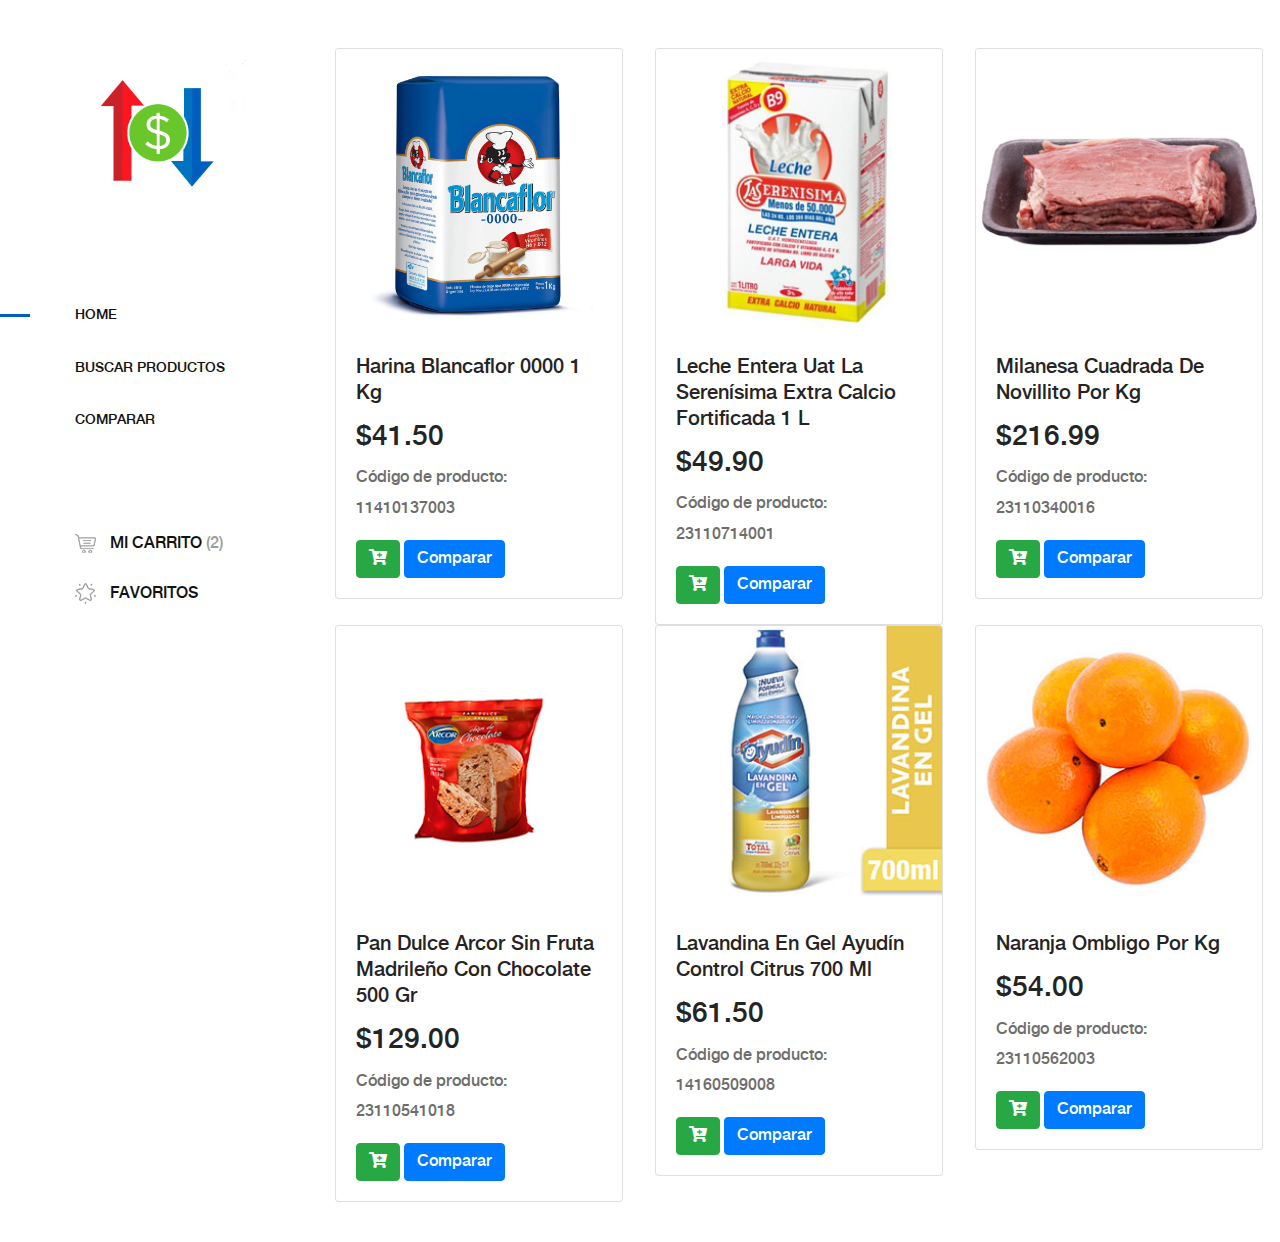
<file: index.html>
<!DOCTYPE html>
<html lang="en">

<head>
    <meta charset="UTF-8">
    <meta name="description" content="">
    <meta http-equiv="X-UA-Compatible" content="IE=edge">
    <meta name="viewport" content="width=device-width, initial-scale=1, shrink-to-fit=no">
    <!-- The above 4 meta tags *must* come first in the head; any other head content must come *after* these tags -->

    <!-- Title  -->
    <title>Price Zone | Home</title>

    <!-- Favicon  -->
    <link rel="icon" href="img/core-img/favicon.ico">

    <!-- Core Style CSS -->
    <link rel="stylesheet" href="css/core-style.css">
    <link rel="stylesheet" href="fontawesome/css/all.css">
    <link rel="stylesheet" href="style.css">

</head>

<body>
    <!-- Search Wrapper Area Start -->
    <div class="search-wrapper section-padding-100">
        <div class="search-close">
            <i class="fa fa-close" aria-hidden="true"></i>
        </div>
        <div class="container">
            <div class="row">
                <div class="col-12">
                    <div class="search-content">
                        <form action="#" method="get">
                            <input type="search" name="search" id="search" placeholder="Type your keyword...">
                            <button type="submit"><img src="img/core-img/search.png" alt=""></button>
                        </form>
                    </div>
                </div>
            </div>
        </div>
    </div>
    <!-- Search Wrapper Area End -->

    <!-- ##### Main Content Wrapper Start ##### -->
    <div class="main-content-wrapper d-flex clearfix">

        <!-- Mobile Nav (max width 767px)-->
        <div class="mobile-nav">
            <!-- Navbar Brand -->
            <div class="amado-navbar-brand">
                <a href="index.html"><img src="img/price/1.png" alt=""></a>
            </div>
            <!-- Navbar Toggler -->
            <div class="amado-navbar-toggler">
                <span></span><span></span><span></span>
            </div>
        </div>

        <!-- Header Area Start -->
        <header class="header-area clearfix">
            <!-- Close Icon -->
            <div class="nav-close">
                <i class="fa fa-close" aria-hidden="true"></i>
            </div>
            <!-- Logo -->
            <div class="logo text-center">
                <a href="index.html"><img src="img/price/1.png" height="200" alt=""></a>
            </div>
            <!-- Amado Nav -->
            <nav class="amado-nav">
                <ul>
                    <li class="active"><a href="index.html">Home</a></li>
                    <li><a href="">Buscar Productos</a></li>
                    <li><a href="">Comparar</a></li>
                </ul>
            </nav><br><br><br>
            <!-- Cart Menu -->
            <div class="cart-fav-search mb-100">
                <a href="" class="cart-nav"><img src="img/core-img/cart.png" alt=""> Mi Carrito <span>(2)</span></a>
                <a href="#" class="fav-nav"><img src="img/core-img/favorites.png" alt=""> Favoritos</a>
            </div>
        </header> <br>
        <!-- Header Area End -->

        <!-- Product Catagories Area Start -->

        <div class="products-catagories-area clearfix"><br><br>
            <div class="container">
            <div class="row">
                <div class="col-lg-4 col-md-4 col-sm-6">
                    <div class="card" style="width: 18rem;">
                      <img class="card-img-top" src="img/price/harina/641913.jpg" alt="Card image cap">
                      <div class="card-body">
                        <a href="" data-toggle="modal" data-target="#exampleModal"><h5 class="card-title">Harina Blancaflor 0000 1 Kg</h5>
                        <h3>$41.50</h3></a>
                        <p class="card-text">Código de producto: 11410137003</p>
                        <div style="float:left;" ><a href="#" class="btn btn-success"><i class="fa fa-cart-plus"></i></a> <a href="#" class="btn btn-primary">Comparar</a>
                        </div>
                      </div>
                    </div>
                </div>
                <div class="col-lg-4 col-md-4 col-sm-6">
                    <div class="card" style="width: 18rem;">
                      <img class="card-img-top" src="img/price/leche/173413.jpg" height="100" alt="Card image cap">
                      <div class="card-body">
                        <a href=""><h5 class="card-title">Leche Entera Uat La Serenísima Extra Calcio Fortificada 1 L</h5>
                        <h3>$49.90</h3></a>
                        <p class="card-text">Código de producto: 23110714001</p>
                        <div style="float:left;" ><a href="#" class="btn btn-success"><i class="fa fa-cart-plus"></i></a> <a href="#" class="btn btn-primary">Comparar</a>
                        </div>
                      </div>
                    </div>
                </div>
                <div class="col-lg-4 col-md-4 col-sm-6">
                    <div class="card" style="width: 18rem;">
                      <img class="card-img-top" src="img/price/carne/402399.jpg" alt="Card image cap">
                      <div class="card-body">
                        <a href=""><h5 class="card-title">Milanesa Cuadrada De Novillito Por Kg</h5>
                        <h3>$216.99</h3></a>
                        <p class="card-text">Código de producto: 23110340016</p>
                        <div style="float:left;" ><a href="#" class="btn btn-success"><i class="fa fa-cart-plus"></i></a> <a href="#" class="btn btn-primary">Comparar</a>
                        </div>
                      </div>
                    </div>
                </div>
                <div class="col-lg-4 col-md-4 col-sm-6">
                    <div class="card" style="width: 18rem;">
                      <img class="card-img-top" src="img/price/panes/527280.jpg" alt="Card image cap">
                     <div class="card-body">
                        <a href=""><h5 class="card-title">Pan Dulce Arcor Sin Fruta Madrileño Con Chocolate 500 Gr</h5>
                        <h3>$129.00</h3></a>
                        <p class="card-text">Código de producto: 23110541018</p>
                        <div style="float:left;" ><a href="#" class="btn btn-success"><i class="fa fa-cart-plus"></i></a> <a href="#" class="btn btn-primary">Comparar</a>
                        </div>
                      </div>
                    </div>
                </div>
                <div class="col-lg-4 col-md-4 col-sm-6">
                    <div class="card" style="width: 18rem;">
                      <img class="card-img-top" src="img/price/limp/555066.jpg" alt="Card image cap">
                      <div class="card-body">
                        <a href="" data-toggle="modal" data-target="#exampleModal"><h5 class="card-title">Lavandina En Gel Ayudín Control Citrus 700 Ml</h5>
                        <h3>$61.50</h3></a>
                        <p class="card-text">Código de producto: 14160509008</p>
                        <div style="float:left;" ><a href="#" class="btn btn-success"><i class="fa fa-cart-plus"></i></a> <a href="#" class="btn btn-primary">Comparar</a>
                        </div>
                      </div>
                    </div>
                </div>

                <div class="col-lg-4 col-md-4 col-sm-6">
                    <div class="card" style="width: 18rem;">
                      <img class="card-img-top" src="img/price/frutas/467148.jpg" alt="Card image cap">
                      <div class="card-body">
                        <a href="" data-toggle="modal" data-target="#exampleModal"><h5 class="card-title">Naranja Ombligo Por Kg</h5>
                        <h3>$54.00</h3></a>
                        <p class="card-text">Código de producto: 23110562003</p>
                        <div style="float:left;" ><a href="#" class="btn btn-success"><i class="fa fa-cart-plus"></i></a> <a href="#" class="btn btn-primary">Comparar</a>
                        </div>
                      </div>
                    </div>
                </div>
            </div>
            </div>
            <br>
        </div>
        <!-- Product Catagories Area End -->
    </div>


    <!-- Modal -->
    <div class="modal fade" id="exampleModal" tabindex="-1" role="dialog" aria-labelledby="exampleModalLabel" aria-hidden="true">
      <div class="modal-dialog" role="document">
        <div class="modal-content">
          <div class="modal-header">
            <h5 class="modal-title" id="exampleModalLabel">Harina Blancaflor 0000 1 Kg</h5>
            <button type="button" class="close" data-dismiss="modal" aria-label="Close">
              <span aria-hidden="true">&times;</span>
            </button>
          </div>
          <div class="modal-body">
            <h5>Comercio con menor precio</h5>
            <img class="card-img-top" src="img/map/map.png" height="500" width="500">
            </div>
          </div>
        </div>
      </div>
    </div>
    <nav class="navbar navbar-expand-lg justify-content-end">
        <button class="navbar-toggler" type="button" data-toggle="collapse" data-target="#footerNavContent" aria-controls="footerNavContent" aria-expanded="false" aria-label="Toggle navigation"><i class="fa fa-bars"></i></button>

    </nav>
    <!-- ##### Footer Area End ##### -->

    <!-- ##### jQuery (Necessary for All JavaScript Plugins) ##### -->
    <script src="js/jquery/jquery-2.2.4.min.js"></script>
    <!-- Popper js -->
    <script src="js/popper.min.js"></script>
    <!-- Bootstrap js -->
    <script src="js/bootstrap.min.js"></script>
    <!-- Plugins js -->
    <script src="js/plugins.js"></script>
    <!-- Active js -->
    <script src="js/active.js"></script>


</body>

</html>
</file>
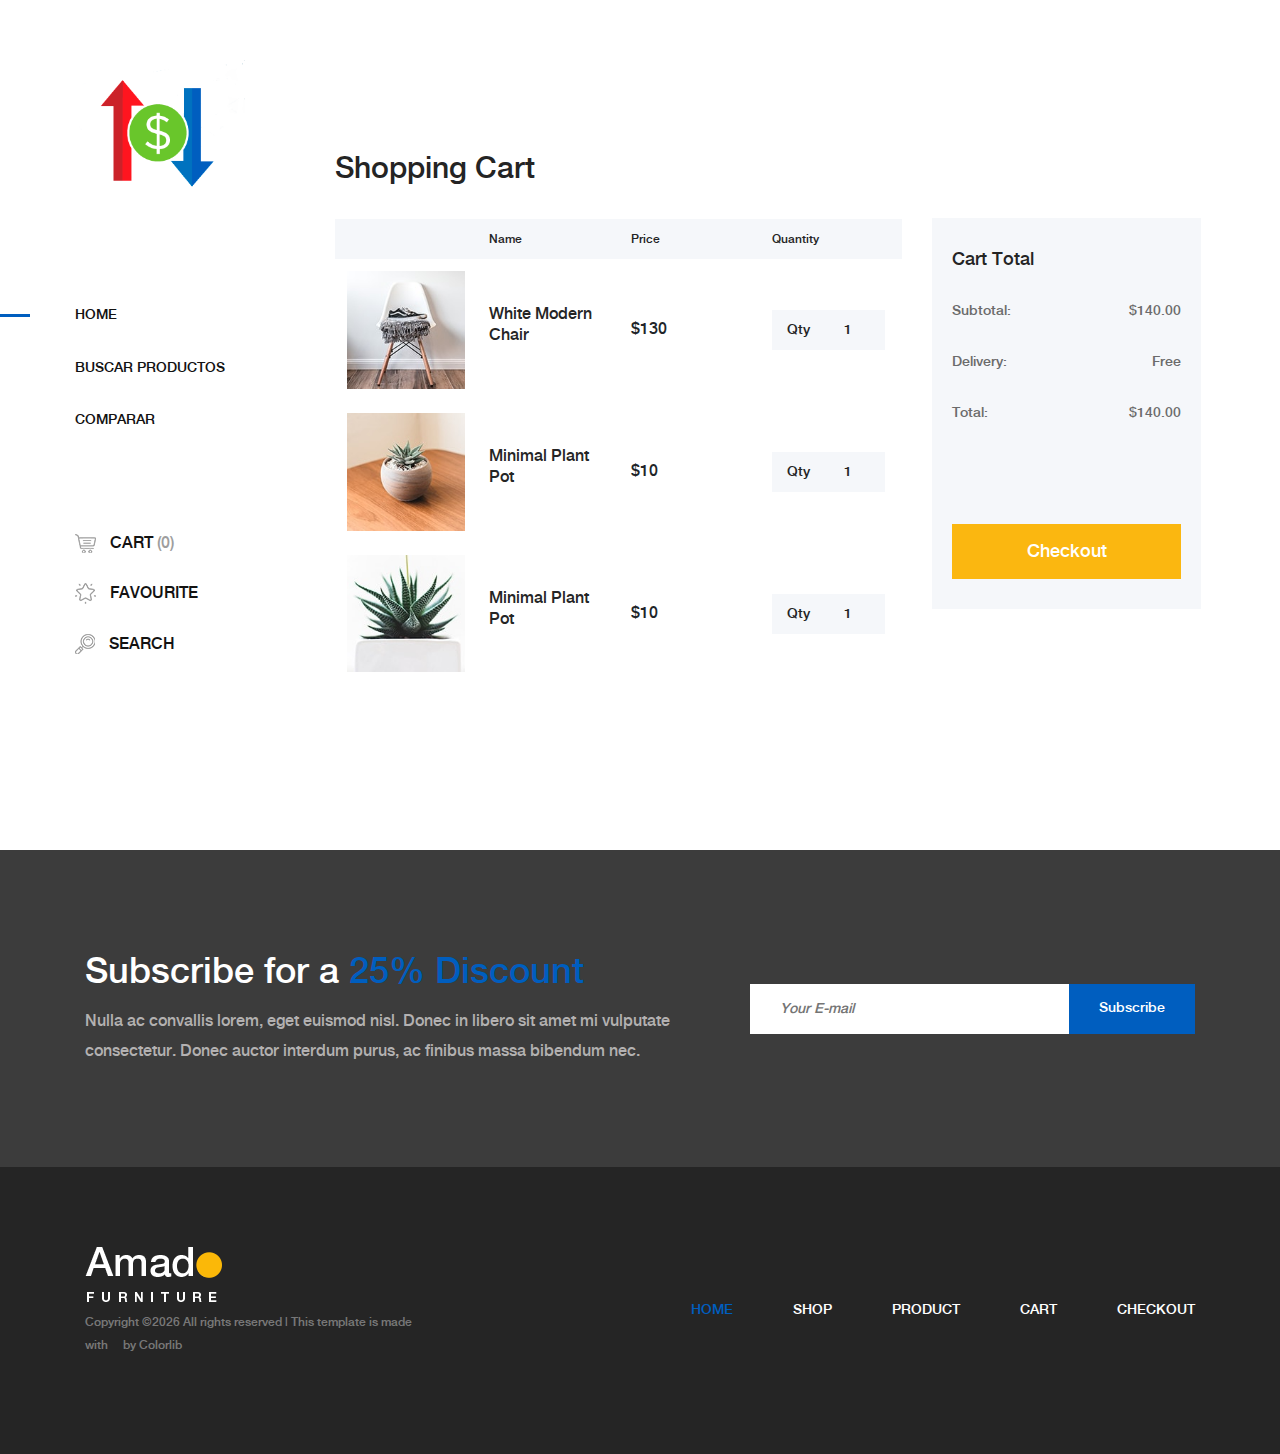
<file: cart.html>
<!DOCTYPE html>
<html lang="en">

<head>
    <meta charset="UTF-8">
    <meta name="description" content="">
    <meta http-equiv="X-UA-Compatible" content="IE=edge">
    <meta name="viewport" content="width=device-width, initial-scale=1, shrink-to-fit=no">
    <!-- The above 4 meta tags *must* come first in the head; any other head content must come *after* these tags -->

    <!-- Title  -->
    <title>Amado - Furniture Ecommerce Template | Cart</title>

    <!-- Favicon  -->
    <link rel="icon" href="img/core-img/favicon.ico">

    <!-- Core Style CSS -->
    <link rel="stylesheet" href="css/core-style.css">
    <link rel="stylesheet" href="style.css">

</head>

<body>
    <!-- Search Wrapper Area Start -->
    <div class="search-wrapper section-padding-100">
        <div class="search-close">
            <i class="fa fa-close" aria-hidden="true"></i>
        </div>
        <div class="container">
            <div class="row">
                <div class="col-12">
                    <div class="search-content">
                        <form action="#" method="get">
                            <input type="search" name="search" id="search" placeholder="Type your keyword...">
                            <button type="submit"><img src="img/core-img/search.png" alt=""></button>
                        </form>
                    </div>
                </div>
            </div>
        </div>
    </div>
    <!-- Search Wrapper Area End -->

    <!-- ##### Main Content Wrapper Start ##### -->
    <div class="main-content-wrapper d-flex clearfix">

        <!-- Mobile Nav (max width 767px)-->
        <div class="mobile-nav">
            <!-- Navbar Brand -->
            <div class="amado-navbar-brand">
                <a href="index.html"><img src="img/core-img/logo.png" alt=""></a>
            </div>
            <!-- Navbar Toggler -->
            <div class="amado-navbar-toggler">
                <span></span><span></span><span></span>
            </div>
        </div>
        <!-- Header Area Start -->
        <header class="header-area clearfix">
            <!-- Close Icon -->
            <div class="nav-close">
                <i class="fa fa-close" aria-hidden="true"></i>
            </div>
            <!-- Logo -->
            <div class="logo text-center">
                <a href="index.html"><img src="img/price/1.png" height="200" alt=""></a>
            </div>
            <!-- Amado Nav -->
            <nav class="amado-nav">
                <ul>
                    <li class="active"><a href="index.html">Home</a></li>
                    <li><a href="shop.html">Buscar Productos</a></li>
                    <li><a href="product-details.html">Comparar</a></li>
                </ul>
            </nav><br><br><br>
            <!-- Cart Menu -->
            <div class="cart-fav-search mb-100">
                <a href="cart.html" class="cart-nav"><img src="img/core-img/cart.png" alt=""> Cart <span>(0)</span></a>
                <a href="#" class="fav-nav"><img src="img/core-img/favorites.png" alt=""> Favourite</a>
                <a href="#" class="search-nav"><img src="img/core-img/search.png" alt=""> Search</a>
            </div>
            <!-- Social Button -->
            <div class="social-info d-flex justify-content-between">
                <a href="#"><i class="fa fa-pinterest" aria-hidden="true"></i></a>
                <a href="#"><i class="fa fa-instagram" aria-hidden="true"></i></a>
                <a href="#"><i class="fa fa-facebook" aria-hidden="true"></i></a>
                <a href="#"><i class="fa fa-twitter" aria-hidden="true"></i></a>
            </div>
        </header>

        <div class="cart-table-area section-padding-100">
            <div class="container-fluid">
                <div class="row">
                    <div class="col-12 col-lg-8">
                        <div class="cart-title mt-50">
                            <h2>Shopping Cart</h2>
                        </div>

                        <div class="cart-table clearfix">
                            <table class="table table-responsive">
                                <thead>
                                    <tr>
                                        <th></th>
                                        <th>Name</th>
                                        <th>Price</th>
                                        <th>Quantity</th>
                                    </tr>
                                </thead>
                                <tbody>
                                    <tr>
                                        <td class="cart_product_img">
                                            <a href="#"><img src="img/bg-img/cart1.jpg" alt="Product"></a>
                                        </td>
                                        <td class="cart_product_desc">
                                            <h5>White Modern Chair</h5>
                                        </td>
                                        <td class="price">
                                            <span>$130</span>
                                        </td>
                                        <td class="qty">
                                            <div class="qty-btn d-flex">
                                                <p>Qty</p>
                                                <div class="quantity">
                                                    <span class="qty-minus" onclick="var effect = document.getElementById('qty'); var qty = effect.value; if( !isNaN( qty ) &amp;&amp; qty &gt; 1 ) effect.value--;return false;"><i class="fa fa-minus" aria-hidden="true"></i></span>
                                                    <input type="number" class="qty-text" id="qty" step="1" min="1" max="300" name="quantity" value="1">
                                                    <span class="qty-plus" onclick="var effect = document.getElementById('qty'); var qty = effect.value; if( !isNaN( qty )) effect.value++;return false;"><i class="fa fa-plus" aria-hidden="true"></i></span>
                                                </div>
                                            </div>
                                        </td>
                                    </tr>
                                    <tr>
                                        <td class="cart_product_img">
                                            <a href="#"><img src="img/bg-img/cart2.jpg" alt="Product"></a>
                                        </td>
                                        <td class="cart_product_desc">
                                            <h5>Minimal Plant Pot</h5>
                                        </td>
                                        <td class="price">
                                            <span>$10</span>
                                        </td>
                                        <td class="qty">
                                            <div class="qty-btn d-flex">
                                                <p>Qty</p>
                                                <div class="quantity">
                                                    <span class="qty-minus" onclick="var effect = document.getElementById('qty2'); var qty = effect.value; if( !isNaN( qty ) &amp;&amp; qty &gt; 1 ) effect.value--;return false;"><i class="fa fa-minus" aria-hidden="true"></i></span>
                                                    <input type="number" class="qty-text" id="qty2" step="1" min="1" max="300" name="quantity" value="1">
                                                    <span class="qty-plus" onclick="var effect = document.getElementById('qty2'); var qty = effect.value; if( !isNaN( qty )) effect.value++;return false;"><i class="fa fa-plus" aria-hidden="true"></i></span>
                                                </div>
                                            </div>
                                        </td>
                                    </tr>
                                    <tr>
                                        <td class="cart_product_img">
                                            <a href="#"><img src="img/bg-img/cart3.jpg" alt="Product"></a>
                                        </td>
                                        <td class="cart_product_desc">
                                            <h5>Minimal Plant Pot</h5>
                                        </td>
                                        <td class="price">
                                            <span>$10</span>
                                        </td>
                                        <td class="qty">
                                            <div class="qty-btn d-flex">
                                                <p>Qty</p>
                                                <div class="quantity">
                                                    <span class="qty-minus" onclick="var effect = document.getElementById('qty3'); var qty = effect.value; if( !isNaN( qty ) &amp;&amp; qty &gt; 1 ) effect.value--;return false;"><i class="fa fa-minus" aria-hidden="true"></i></span>
                                                    <input type="number" class="qty-text" id="qty3" step="1" min="1" max="300" name="quantity" value="1">
                                                    <span class="qty-plus" onclick="var effect = document.getElementById('qty3'); var qty = effect.value; if( !isNaN( qty )) effect.value++;return false;"><i class="fa fa-plus" aria-hidden="true"></i></span>
                                                </div>
                                            </div>
                                        </td>
                                    </tr>
                                </tbody>
                            </table>
                        </div>
                    </div>
                    <div class="col-12 col-lg-4">
                        <div class="cart-summary">
                            <h5>Cart Total</h5>
                            <ul class="summary-table">
                                <li><span>subtotal:</span> <span>$140.00</span></li>
                                <li><span>delivery:</span> <span>Free</span></li>
                                <li><span>total:</span> <span>$140.00</span></li>
                            </ul>
                            <div class="cart-btn mt-100">
                                <a href="cart.html" class="btn amado-btn w-100">Checkout</a>
                            </div>
                        </div>
                    </div>
                </div>
            </div>
        </div>
    </div>
    <!-- ##### Main Content Wrapper End ##### -->

    <!-- ##### Newsletter Area Start ##### -->
    <section class="newsletter-area section-padding-100-0">
        <div class="container">
            <div class="row align-items-center">
                <!-- Newsletter Text -->
                <div class="col-12 col-lg-6 col-xl-7">
                    <div class="newsletter-text mb-100">
                        <h2>Subscribe for a <span>25% Discount</span></h2>
                        <p>Nulla ac convallis lorem, eget euismod nisl. Donec in libero sit amet mi vulputate consectetur. Donec auctor interdum purus, ac finibus massa bibendum nec.</p>
                    </div>
                </div>
                <!-- Newsletter Form -->
                <div class="col-12 col-lg-6 col-xl-5">
                    <div class="newsletter-form mb-100">
                        <form action="#" method="post">
                            <input type="email" name="email" class="nl-email" placeholder="Your E-mail">
                            <input type="submit" value="Subscribe">
                        </form>
                    </div>
                </div>
            </div>
        </div>
    </section>
    <!-- ##### Newsletter Area End ##### -->

    <!-- ##### Footer Area Start ##### -->
    <footer class="footer_area clearfix">
        <div class="container">
            <div class="row align-items-center">
                <!-- Single Widget Area -->
                <div class="col-12 col-lg-4">
                    <div class="single_widget_area">
                        <!-- Logo -->
                        <div class="footer-logo mr-50">
                            <a href="index.html"><img src="img/core-img/logo2.png" alt=""></a>
                        </div>
                        <!-- Copywrite Text -->
                        <p class="copywrite"><!-- Link back to Colorlib can't be removed. Template is licensed under CC BY 3.0. -->
Copyright &copy;<script>document.write(new Date().getFullYear());</script> All rights reserved | This template is made with <i class="fa fa-heart-o" aria-hidden="true"></i> by <a href="https://colorlib.com" target="_blank">Colorlib</a>
<!-- Link back to Colorlib can't be removed. Template is licensed under CC BY 3.0. --></p>
                    </div>
                </div>
                <!-- Single Widget Area -->
                <div class="col-12 col-lg-8">
                    <div class="single_widget_area">
                        <!-- Footer Menu -->
                        <div class="footer_menu">
                            <nav class="navbar navbar-expand-lg justify-content-end">
                                <button class="navbar-toggler" type="button" data-toggle="collapse" data-target="#footerNavContent" aria-controls="footerNavContent" aria-expanded="false" aria-label="Toggle navigation"><i class="fa fa-bars"></i></button>
                                <div class="collapse navbar-collapse" id="footerNavContent">
                                    <ul class="navbar-nav ml-auto">
                                        <li class="nav-item active">
                                            <a class="nav-link" href="index.html">Home</a>
                                        </li>
                                        <li class="nav-item">
                                            <a class="nav-link" href="shop.html">Shop</a>
                                        </li>
                                        <li class="nav-item">
                                            <a class="nav-link" href="product-details.html">Product</a>
                                        </li>
                                        <li class="nav-item">
                                            <a class="nav-link" href="cart.html">Cart</a>
                                        </li>
                                        <li class="nav-item">
                                            <a class="nav-link" href="checkout.html">Checkout</a>
                                        </li>
                                    </ul>
                                </div>
                            </nav>
                        </div>
                    </div>
                </div>
            </div>
        </div>
    </footer>
    <!-- ##### Footer Area End ##### -->

    <!-- ##### jQuery (Necessary for All JavaScript Plugins) ##### -->
    <script src="js/jquery/jquery-2.2.4.min.js"></script>
    <!-- Popper js -->
    <script src="js/popper.min.js"></script>
    <!-- Bootstrap js -->
    <script src="js/bootstrap.min.js"></script>
    <!-- Plugins js -->
    <script src="js/plugins.js"></script>
    <!-- Active js -->
    <script src="js/active.js"></script>

</body>

</html>
</file>
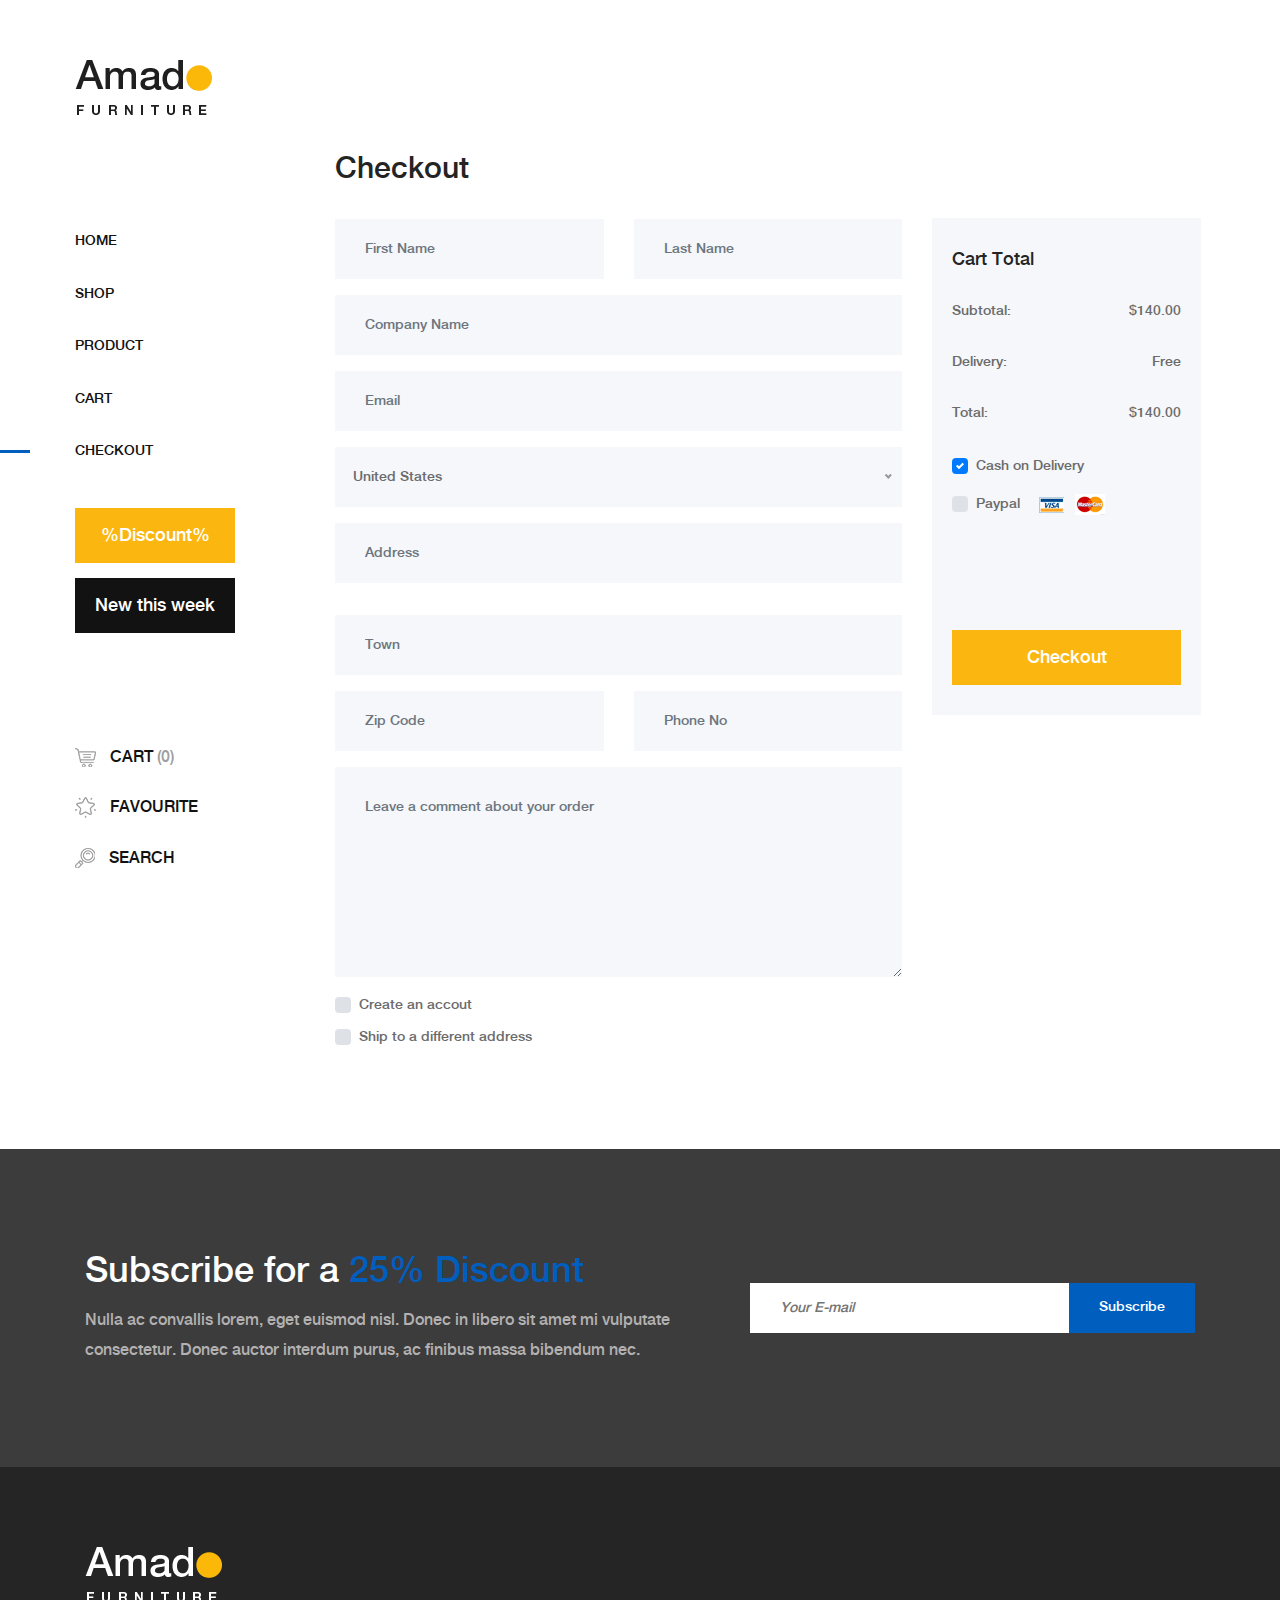
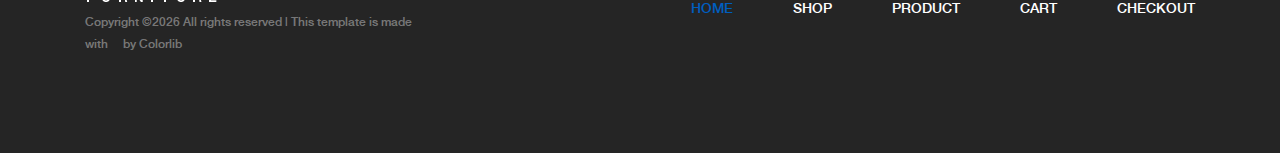
<file: checkout.html>
<!DOCTYPE html>
<html lang="en">

<head>
    <meta charset="UTF-8">
    <meta name="description" content="">
    <meta http-equiv="X-UA-Compatible" content="IE=edge">
    <meta name="viewport" content="width=device-width, initial-scale=1, shrink-to-fit=no">
    <!-- The above 4 meta tags *must* come first in the head; any other head content must come *after* these tags -->

    <!-- Title  -->
    <title>Amado - Furniture Ecommerce Template | Checkout</title>

    <!-- Favicon  -->
    <link rel="icon" href="img/core-img/favicon.ico">

    <!-- Core Style CSS -->
    <link rel="stylesheet" href="css/core-style.css">
    <link rel="stylesheet" href="style.css">

</head>

<body>
    <!-- Search Wrapper Area Start -->
    <div class="search-wrapper section-padding-100">
        <div class="search-close">
            <i class="fa fa-close" aria-hidden="true"></i>
        </div>
        <div class="container">
            <div class="row">
                <div class="col-12">
                    <div class="search-content">
                        <form action="#" method="get">
                            <input type="search" name="search" id="search" placeholder="Type your keyword...">
                            <button type="submit"><img src="img/core-img/search.png" alt=""></button>
                        </form>
                    </div>
                </div>
            </div>
        </div>
    </div>
    <!-- Search Wrapper Area End -->

    <!-- ##### Main Content Wrapper Start ##### -->
    <div class="main-content-wrapper d-flex clearfix">

        <!-- Mobile Nav (max width 767px)-->
        <div class="mobile-nav">
            <!-- Navbar Brand -->
            <div class="amado-navbar-brand">
                <a href="index.html"><img src="img/core-img/logo.png" alt=""></a>
            </div>
            <!-- Navbar Toggler -->
            <div class="amado-navbar-toggler">
                <span></span><span></span><span></span>
            </div>
        </div>

        <!-- Header Area Start -->
        <header class="header-area clearfix">
            <!-- Close Icon -->
            <div class="nav-close">
                <i class="fa fa-close" aria-hidden="true"></i>
            </div>
            <!-- Logo -->
            <div class="logo">
                <a href="index.html"><img src="img/core-img/logo.png" alt=""></a>
            </div>
            <!-- Amado Nav -->
            <nav class="amado-nav">
                <ul>
                    <li><a href="index.html">Home</a></li>
                    <li><a href="shop.html">Shop</a></li>
                    <li><a href="product-details.html">Product</a></li>
                    <li><a href="cart.html">Cart</a></li>
                    <li class="active"><a href="checkout.html">Checkout</a></li>
                </ul>
            </nav>
            <!-- Button Group -->
            <div class="amado-btn-group mt-30 mb-100">
                <a href="#" class="btn amado-btn mb-15">%Discount%</a>
                <a href="#" class="btn amado-btn active">New this week</a>
            </div>
            <!-- Cart Menu -->
            <div class="cart-fav-search mb-100">
                <a href="cart.html" class="cart-nav"><img src="img/core-img/cart.png" alt=""> Cart <span>(0)</span></a>
                <a href="#" class="fav-nav"><img src="img/core-img/favorites.png" alt=""> Favourite</a>
                <a href="#" class="search-nav"><img src="img/core-img/search.png" alt=""> Search</a>
            </div>
            <!-- Social Button -->
            <div class="social-info d-flex justify-content-between">
                <a href="#"><i class="fa fa-pinterest" aria-hidden="true"></i></a>
                <a href="#"><i class="fa fa-instagram" aria-hidden="true"></i></a>
                <a href="#"><i class="fa fa-facebook" aria-hidden="true"></i></a>
                <a href="#"><i class="fa fa-twitter" aria-hidden="true"></i></a>
            </div>
        </header>
        <!-- Header Area End -->

        <div class="cart-table-area section-padding-100">
            <div class="container-fluid">
                <div class="row">
                    <div class="col-12 col-lg-8">
                        <div class="checkout_details_area mt-50 clearfix">

                            <div class="cart-title">
                                <h2>Checkout</h2>
                            </div>

                            <form action="#" method="post">
                                <div class="row">
                                    <div class="col-md-6 mb-3">
                                        <input type="text" class="form-control" id="first_name" value="" placeholder="First Name" required>
                                    </div>
                                    <div class="col-md-6 mb-3">
                                        <input type="text" class="form-control" id="last_name" value="" placeholder="Last Name" required>
                                    </div>
                                    <div class="col-12 mb-3">
                                        <input type="text" class="form-control" id="company" placeholder="Company Name" value="">
                                    </div>
                                    <div class="col-12 mb-3">
                                        <input type="email" class="form-control" id="email" placeholder="Email" value="">
                                    </div>
                                    <div class="col-12 mb-3">
                                        <select class="w-100" id="country">
                                        <option value="usa">United States</option>
                                        <option value="uk">United Kingdom</option>
                                        <option value="ger">Germany</option>
                                        <option value="fra">France</option>
                                        <option value="ind">India</option>
                                        <option value="aus">Australia</option>
                                        <option value="bra">Brazil</option>
                                        <option value="cana">Canada</option>
                                    </select>
                                    </div>
                                    <div class="col-12 mb-3">
                                        <input type="text" class="form-control mb-3" id="street_address" placeholder="Address" value="">
                                    </div>
                                    <div class="col-12 mb-3">
                                        <input type="text" class="form-control" id="city" placeholder="Town" value="">
                                    </div>
                                    <div class="col-md-6 mb-3">
                                        <input type="text" class="form-control" id="zipCode" placeholder="Zip Code" value="">
                                    </div>
                                    <div class="col-md-6 mb-3">
                                        <input type="number" class="form-control" id="phone_number" min="0" placeholder="Phone No" value="">
                                    </div>
                                    <div class="col-12 mb-3">
                                        <textarea name="comment" class="form-control w-100" id="comment" cols="30" rows="10" placeholder="Leave a comment about your order"></textarea>
                                    </div>

                                    <div class="col-12">
                                        <div class="custom-control custom-checkbox d-block mb-2">
                                            <input type="checkbox" class="custom-control-input" id="customCheck2">
                                            <label class="custom-control-label" for="customCheck2">Create an accout</label>
                                        </div>
                                        <div class="custom-control custom-checkbox d-block">
                                            <input type="checkbox" class="custom-control-input" id="customCheck3">
                                            <label class="custom-control-label" for="customCheck3">Ship to a different address</label>
                                        </div>
                                    </div>
                                </div>
                            </form>
                        </div>
                    </div>
                    <div class="col-12 col-lg-4">
                        <div class="cart-summary">
                            <h5>Cart Total</h5>
                            <ul class="summary-table">
                                <li><span>subtotal:</span> <span>$140.00</span></li>
                                <li><span>delivery:</span> <span>Free</span></li>
                                <li><span>total:</span> <span>$140.00</span></li>
                            </ul>

                            <div class="payment-method">
                                <!-- Cash on delivery -->
                                <div class="custom-control custom-checkbox mr-sm-2">
                                    <input type="checkbox" class="custom-control-input" id="cod" checked>
                                    <label class="custom-control-label" for="cod">Cash on Delivery</label>
                                </div>
                                <!-- Paypal -->
                                <div class="custom-control custom-checkbox mr-sm-2">
                                    <input type="checkbox" class="custom-control-input" id="paypal">
                                    <label class="custom-control-label" for="paypal">Paypal <img class="ml-15" src="img/core-img/paypal.png" alt=""></label>
                                </div>
                            </div>

                            <div class="cart-btn mt-100">
                                <a href="#" class="btn amado-btn w-100">Checkout</a>
                            </div>
                        </div>
                    </div>
                </div>
            </div>
        </div>
    </div>
    <!-- ##### Main Content Wrapper End ##### -->

    <!-- ##### Newsletter Area Start ##### -->
    <section class="newsletter-area section-padding-100-0">
        <div class="container">
            <div class="row align-items-center">
                <!-- Newsletter Text -->
                <div class="col-12 col-lg-6 col-xl-7">
                    <div class="newsletter-text mb-100">
                        <h2>Subscribe for a <span>25% Discount</span></h2>
                        <p>Nulla ac convallis lorem, eget euismod nisl. Donec in libero sit amet mi vulputate consectetur. Donec auctor interdum purus, ac finibus massa bibendum nec.</p>
                    </div>
                </div>
                <!-- Newsletter Form -->
                <div class="col-12 col-lg-6 col-xl-5">
                    <div class="newsletter-form mb-100">
                        <form action="#" method="post">
                            <input type="email" name="email" class="nl-email" placeholder="Your E-mail">
                            <input type="submit" value="Subscribe">
                        </form>
                    </div>
                </div>
            </div>
        </div>
    </section>
    <!-- ##### Newsletter Area End ##### -->

    <!-- ##### Footer Area Start ##### -->
    <footer class="footer_area clearfix">
        <div class="container">
            <div class="row align-items-center">
                <!-- Single Widget Area -->
                <div class="col-12 col-lg-4">
                    <div class="single_widget_area">
                        <!-- Logo -->
                        <div class="footer-logo mr-50">
                            <a href="index.html"><img src="img/core-img/logo2.png" alt=""></a>
                        </div>
                        <!-- Copywrite Text -->
                        <p class="copywrite"><!-- Link back to Colorlib can't be removed. Template is licensed under CC BY 3.0. -->
Copyright &copy;<script>document.write(new Date().getFullYear());</script> All rights reserved | This template is made with <i class="fa fa-heart-o" aria-hidden="true"></i> by <a href="https://colorlib.com" target="_blank">Colorlib</a>
<!-- Link back to Colorlib can't be removed. Template is licensed under CC BY 3.0. --></p>
                    </div>
                </div>
                <!-- Single Widget Area -->
                <div class="col-12 col-lg-8">
                    <div class="single_widget_area">
                        <!-- Footer Menu -->
                        <div class="footer_menu">
                            <nav class="navbar navbar-expand-lg justify-content-end">
                                <button class="navbar-toggler" type="button" data-toggle="collapse" data-target="#footerNavContent" aria-controls="footerNavContent" aria-expanded="false" aria-label="Toggle navigation"><i class="fa fa-bars"></i></button>
                                <div class="collapse navbar-collapse" id="footerNavContent">
                                    <ul class="navbar-nav ml-auto">
                                        <li class="nav-item active">
                                            <a class="nav-link" href="index.html">Home</a>
                                        </li>
                                        <li class="nav-item">
                                            <a class="nav-link" href="shop.html">Shop</a>
                                        </li>
                                        <li class="nav-item">
                                            <a class="nav-link" href="product-details.html">Product</a>
                                        </li>
                                        <li class="nav-item">
                                            <a class="nav-link" href="cart.html">Cart</a>
                                        </li>
                                        <li class="nav-item">
                                            <a class="nav-link" href="checkout.html">Checkout</a>
                                        </li>
                                    </ul>
                                </div>
                            </nav>
                        </div>
                    </div>
                </div>
            </div>
        </div>
    </footer>
    <!-- ##### Footer Area End ##### -->

    <!-- ##### jQuery (Necessary for All JavaScript Plugins) ##### -->
    <script src="js/jquery/jquery-2.2.4.min.js"></script>
    <!-- Popper js -->
    <script src="js/popper.min.js"></script>
    <!-- Bootstrap js -->
    <script src="js/bootstrap.min.js"></script>
    <!-- Plugins js -->
    <script src="js/plugins.js"></script>
    <!-- Active js -->
    <script src="js/active.js"></script>

</body>

</html>
</file>
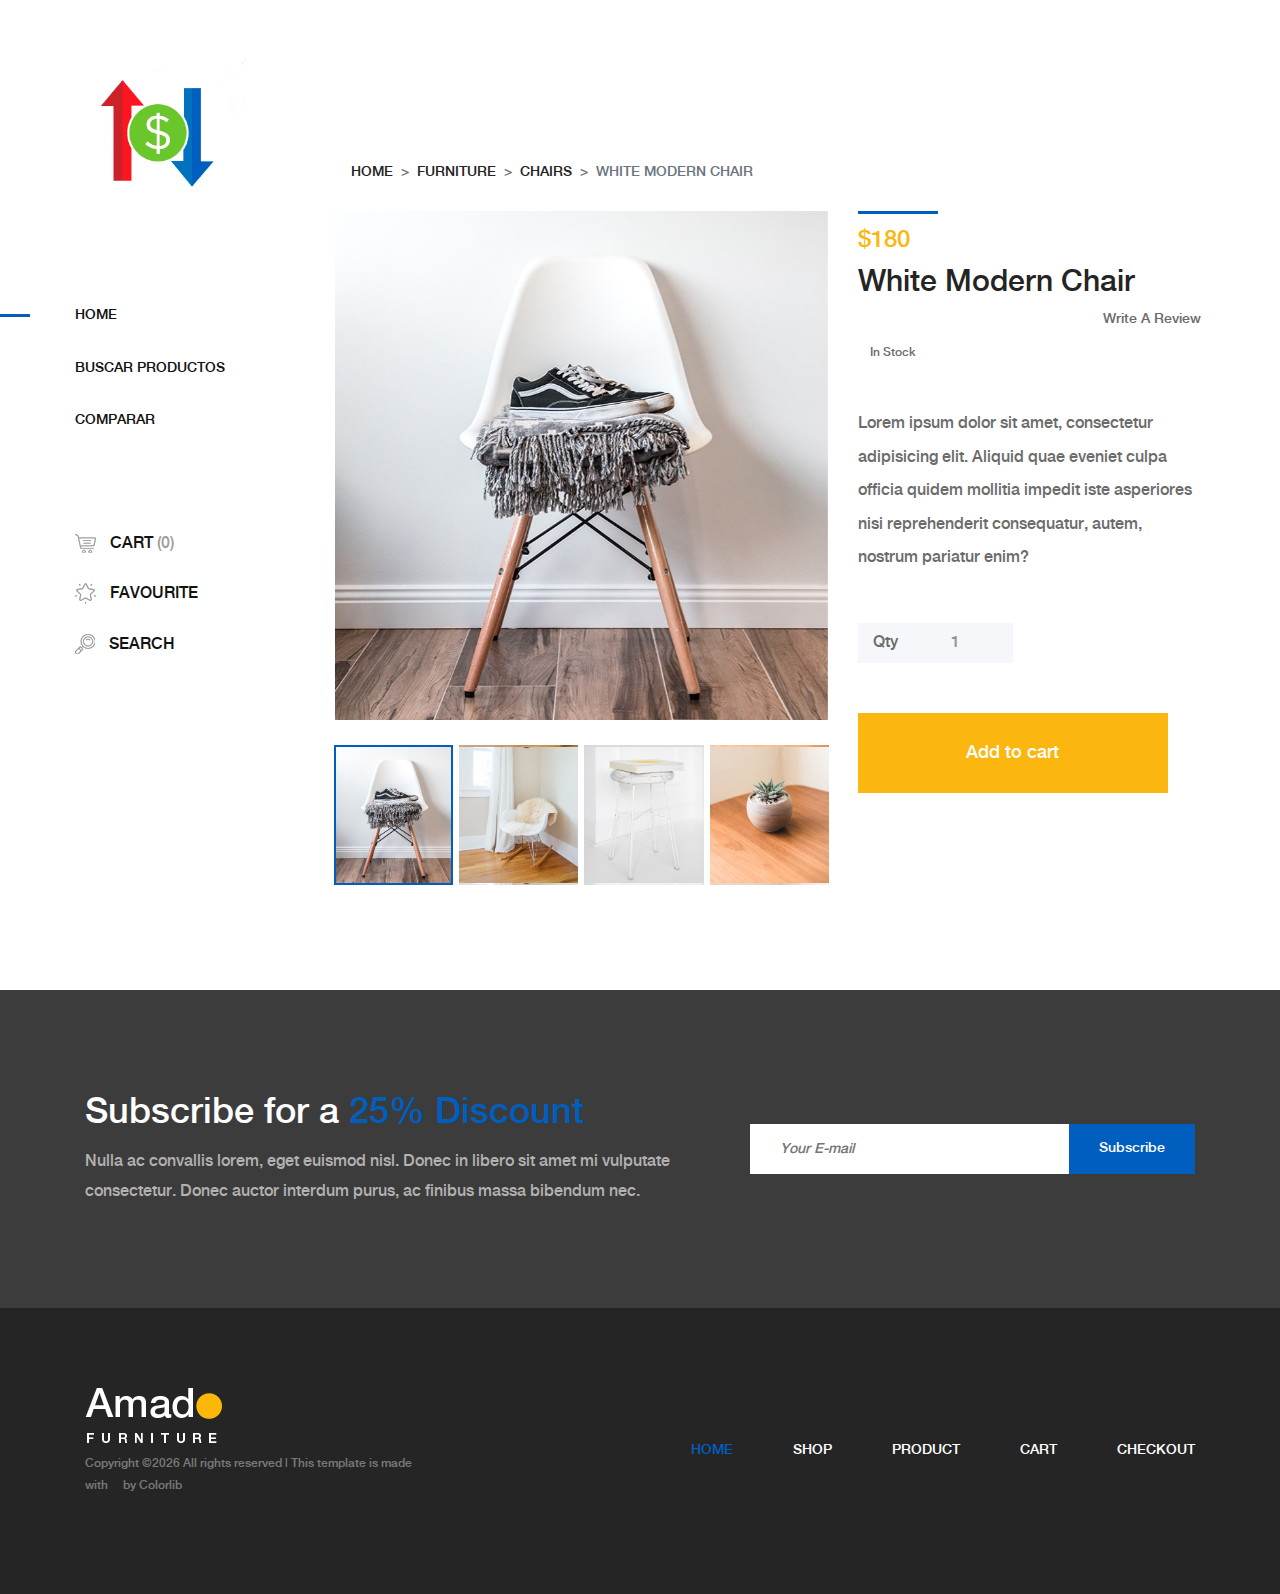
<file: product-details.html>
<!DOCTYPE html>
<html lang="en">

<head>
    <meta charset="UTF-8">
    <meta name="description" content="">
    <meta http-equiv="X-UA-Compatible" content="IE=edge">
    <meta name="viewport" content="width=device-width, initial-scale=1, shrink-to-fit=no">
    <!-- The above 4 meta tags *must* come first in the head; any other head content must come *after* these tags -->

    <!-- Title  -->
    <title>Amado - Furniture Ecommerce Template | Product Details</title>

    <!-- Favicon  -->
    <link rel="icon" href="img/core-img/favicon.ico">

    <!-- Core Style CSS -->
    <link rel="stylesheet" href="css/core-style.css">
    <link rel="stylesheet" href="style.css">

</head>

<body>
    <!-- Search Wrapper Area Start -->
    <div class="search-wrapper section-padding-100">
        <div class="search-close">
            <i class="fa fa-close" aria-hidden="true"></i>
        </div>
        <div class="container">
            <div class="row">
                <div class="col-12">
                    <div class="search-content">
                        <form action="#" method="get">
                            <input type="search" name="search" id="search" placeholder="Type your keyword...">
                            <button type="submit"><img src="img/core-img/search.png" alt=""></button>
                        </form>
                    </div>
                </div>
            </div>
        </div>
    </div>
    <!-- Search Wrapper Area End -->

    <!-- ##### Main Content Wrapper Start ##### -->
    <div class="main-content-wrapper d-flex clearfix">

        <!-- Mobile Nav (max width 767px)-->
        <div class="mobile-nav">
            <!-- Navbar Brand -->
            <div class="amado-navbar-brand">
                <a href="index.html"><img src="img/core-img/logo.png" alt=""></a>
            </div>
            <!-- Navbar Toggler -->
            <div class="amado-navbar-toggler">
                <span></span><span></span><span></span>
            </div>
        </div>

                <!-- Header Area Start -->
        <header class="header-area clearfix">
            <!-- Close Icon -->
            <div class="nav-close">
                <i class="fa fa-close" aria-hidden="true"></i>
            </div>
            <!-- Logo -->
            <div class="logo text-center">
                <a href="index.html"><img src="img/price/1.png" height="200" alt=""></a>
            </div>
            <!-- Amado Nav -->
            <nav class="amado-nav">
                <ul>
                    <li class="active"><a href="index.html">Home</a></li>
                    <li><a href="shop.html">Buscar Productos</a></li>
                    <li><a href="product-details.html">Comparar</a></li>
                </ul>
            </nav><br><br><br>
            <!-- Cart Menu -->
            <div class="cart-fav-search mb-100">
                <a href="cart.html" class="cart-nav"><img src="img/core-img/cart.png" alt=""> Cart <span>(0)</span></a>
                <a href="#" class="fav-nav"><img src="img/core-img/favorites.png" alt=""> Favourite</a>
                <a href="#" class="search-nav"><img src="img/core-img/search.png" alt=""> Search</a>
            </div>
            <!-- Social Button -->
            <div class="social-info d-flex justify-content-between">
                <a href="#"><i class="fa fa-pinterest" aria-hidden="true"></i></a>
                <a href="#"><i class="fa fa-instagram" aria-hidden="true"></i></a>
                <a href="#"><i class="fa fa-facebook" aria-hidden="true"></i></a>
                <a href="#"><i class="fa fa-twitter" aria-hidden="true"></i></a>
            </div>
        </header>

        <!-- Product Details Area Start -->
        <div class="single-product-area section-padding-100 clearfix">
            <div class="container-fluid">

                <div class="row">
                    <div class="col-12">
                        <nav aria-label="breadcrumb">
                            <ol class="breadcrumb mt-50">
                                <li class="breadcrumb-item"><a href="#">Home</a></li>
                                <li class="breadcrumb-item"><a href="#">Furniture</a></li>
                                <li class="breadcrumb-item"><a href="#">Chairs</a></li>
                                <li class="breadcrumb-item active" aria-current="page">white modern chair</li>
                            </ol>
                        </nav>
                    </div>
                </div>

                <div class="row">
                    <div class="col-12 col-lg-7">
                        <div class="single_product_thumb">
                            <div id="product_details_slider" class="carousel slide" data-ride="carousel">
                                <ol class="carousel-indicators">
                                    <li class="active" data-target="#product_details_slider" data-slide-to="0" style="background-image: url(img/product-img/pro-big-1.jpg);">
                                    </li>
                                    <li data-target="#product_details_slider" data-slide-to="1" style="background-image: url(img/product-img/pro-big-2.jpg);">
                                    </li>
                                    <li data-target="#product_details_slider" data-slide-to="2" style="background-image: url(img/product-img/pro-big-3.jpg);">
                                    </li>
                                    <li data-target="#product_details_slider" data-slide-to="3" style="background-image: url(img/product-img/pro-big-4.jpg);">
                                    </li>
                                </ol>
                                <div class="carousel-inner">
                                    <div class="carousel-item active">
                                        <a class="gallery_img" href="img/product-img/pro-big-1.jpg">
                                            <img class="d-block w-100" src="img/product-img/pro-big-1.jpg" alt="First slide">
                                        </a>
                                    </div>
                                    <div class="carousel-item">
                                        <a class="gallery_img" href="img/product-img/pro-big-2.jpg">
                                            <img class="d-block w-100" src="img/product-img/pro-big-2.jpg" alt="Second slide">
                                        </a>
                                    </div>
                                    <div class="carousel-item">
                                        <a class="gallery_img" href="img/product-img/pro-big-3.jpg">
                                            <img class="d-block w-100" src="img/product-img/pro-big-3.jpg" alt="Third slide">
                                        </a>
                                    </div>
                                    <div class="carousel-item">
                                        <a class="gallery_img" href="img/product-img/pro-big-4.jpg">
                                            <img class="d-block w-100" src="img/product-img/pro-big-4.jpg" alt="Fourth slide">
                                        </a>
                                    </div>
                                </div>
                            </div>
                        </div>
                    </div>
                    <div class="col-12 col-lg-5">
                        <div class="single_product_desc">
                            <!-- Product Meta Data -->
                            <div class="product-meta-data">
                                <div class="line"></div>
                                <p class="product-price">$180</p>
                                <a href="product-details.html">
                                    <h6>White Modern Chair</h6>
                                </a>
                                <!-- Ratings & Review -->
                                <div class="ratings-review mb-15 d-flex align-items-center justify-content-between">
                                    <div class="ratings">
                                        <i class="fa fa-star" aria-hidden="true"></i>
                                        <i class="fa fa-star" aria-hidden="true"></i>
                                        <i class="fa fa-star" aria-hidden="true"></i>
                                        <i class="fa fa-star" aria-hidden="true"></i>
                                        <i class="fa fa-star" aria-hidden="true"></i>
                                    </div>
                                    <div class="review">
                                        <a href="#">Write A Review</a>
                                    </div>
                                </div>
                                <!-- Avaiable -->
                                <p class="avaibility"><i class="fa fa-circle"></i> In Stock</p>
                            </div>

                            <div class="short_overview my-5">
                                <p>Lorem ipsum dolor sit amet, consectetur adipisicing elit. Aliquid quae eveniet culpa officia quidem mollitia impedit iste asperiores nisi reprehenderit consequatur, autem, nostrum pariatur enim?</p>
                            </div>

                            <!-- Add to Cart Form -->
                            <form class="cart clearfix" method="post">
                                <div class="cart-btn d-flex mb-50">
                                    <p>Qty</p>
                                    <div class="quantity">
                                        <span class="qty-minus" onclick="var effect = document.getElementById('qty'); var qty = effect.value; if( !isNaN( qty ) &amp;&amp; qty &gt; 1 ) effect.value--;return false;"><i class="fa fa-caret-down" aria-hidden="true"></i></span>
                                        <input type="number" class="qty-text" id="qty" step="1" min="1" max="300" name="quantity" value="1">
                                        <span class="qty-plus" onclick="var effect = document.getElementById('qty'); var qty = effect.value; if( !isNaN( qty )) effect.value++;return false;"><i class="fa fa-caret-up" aria-hidden="true"></i></span>
                                    </div>
                                </div>
                                <button type="submit" name="addtocart" value="5" class="btn amado-btn">Add to cart</button>
                            </form>

                        </div>
                    </div>
                </div>
            </div>
        </div>
        <!-- Product Details Area End -->
    </div>
    <!-- ##### Main Content Wrapper End ##### -->

    <!-- ##### Newsletter Area Start ##### -->
    <section class="newsletter-area section-padding-100-0">
        <div class="container">
            <div class="row align-items-center">
                <!-- Newsletter Text -->
                <div class="col-12 col-lg-6 col-xl-7">
                    <div class="newsletter-text mb-100">
                        <h2>Subscribe for a <span>25% Discount</span></h2>
                        <p>Nulla ac convallis lorem, eget euismod nisl. Donec in libero sit amet mi vulputate consectetur. Donec auctor interdum purus, ac finibus massa bibendum nec.</p>
                    </div>
                </div>
                <!-- Newsletter Form -->
                <div class="col-12 col-lg-6 col-xl-5">
                    <div class="newsletter-form mb-100">
                        <form action="#" method="post">
                            <input type="email" name="email" class="nl-email" placeholder="Your E-mail">
                            <input type="submit" value="Subscribe">
                        </form>
                    </div>
                </div>
            </div>
        </div>
    </section>
    <!-- ##### Newsletter Area End ##### -->

    <!-- ##### Footer Area Start ##### -->
    <footer class="footer_area clearfix">
        <div class="container">
            <div class="row align-items-center">
                <!-- Single Widget Area -->
                <div class="col-12 col-lg-4">
                    <div class="single_widget_area">
                        <!-- Logo -->
                        <div class="footer-logo mr-50">
                            <a href="index.html"><img src="img/core-img/logo2.png" alt=""></a>
                        </div>
                        <!-- Copywrite Text -->
                        <p class="copywrite"><!-- Link back to Colorlib can't be removed. Template is licensed under CC BY 3.0. -->
Copyright &copy;<script>document.write(new Date().getFullYear());</script> All rights reserved | This template is made with <i class="fa fa-heart-o" aria-hidden="true"></i> by <a href="https://colorlib.com" target="_blank">Colorlib</a>
<!-- Link back to Colorlib can't be removed. Template is licensed under CC BY 3.0. --></p>
                    </div>
                </div>
                <!-- Single Widget Area -->
                <div class="col-12 col-lg-8">
                    <div class="single_widget_area">
                        <!-- Footer Menu -->
                        <div class="footer_menu">
                            <nav class="navbar navbar-expand-lg justify-content-end">
                                <button class="navbar-toggler" type="button" data-toggle="collapse" data-target="#footerNavContent" aria-controls="footerNavContent" aria-expanded="false" aria-label="Toggle navigation"><i class="fa fa-bars"></i></button>
                                <div class="collapse navbar-collapse" id="footerNavContent">
                                    <ul class="navbar-nav ml-auto">
                                        <li class="nav-item active">
                                            <a class="nav-link" href="index.html">Home</a>
                                        </li>
                                        <li class="nav-item">
                                            <a class="nav-link" href="shop.html">Shop</a>
                                        </li>
                                        <li class="nav-item">
                                            <a class="nav-link" href="product-details.html">Product</a>
                                        </li>
                                        <li class="nav-item">
                                            <a class="nav-link" href="cart.html">Cart</a>
                                        </li>
                                        <li class="nav-item">
                                            <a class="nav-link" href="checkout.html">Checkout</a>
                                        </li>
                                    </ul>
                                </div>
                            </nav>
                        </div>
                    </div>
                </div>
            </div>
        </div>
    </footer>
    <!-- ##### Footer Area End ##### -->

    <!-- ##### jQuery (Necessary for All JavaScript Plugins) ##### -->
    <script src="js/jquery/jquery-2.2.4.min.js"></script>
    <!-- Popper js -->
    <script src="js/popper.min.js"></script>
    <!-- Bootstrap js -->
    <script src="js/bootstrap.min.js"></script>
    <!-- Plugins js -->
    <script src="js/plugins.js"></script>
    <!-- Active js -->
    <script src="js/active.js"></script>

</body>

</html>
</file>
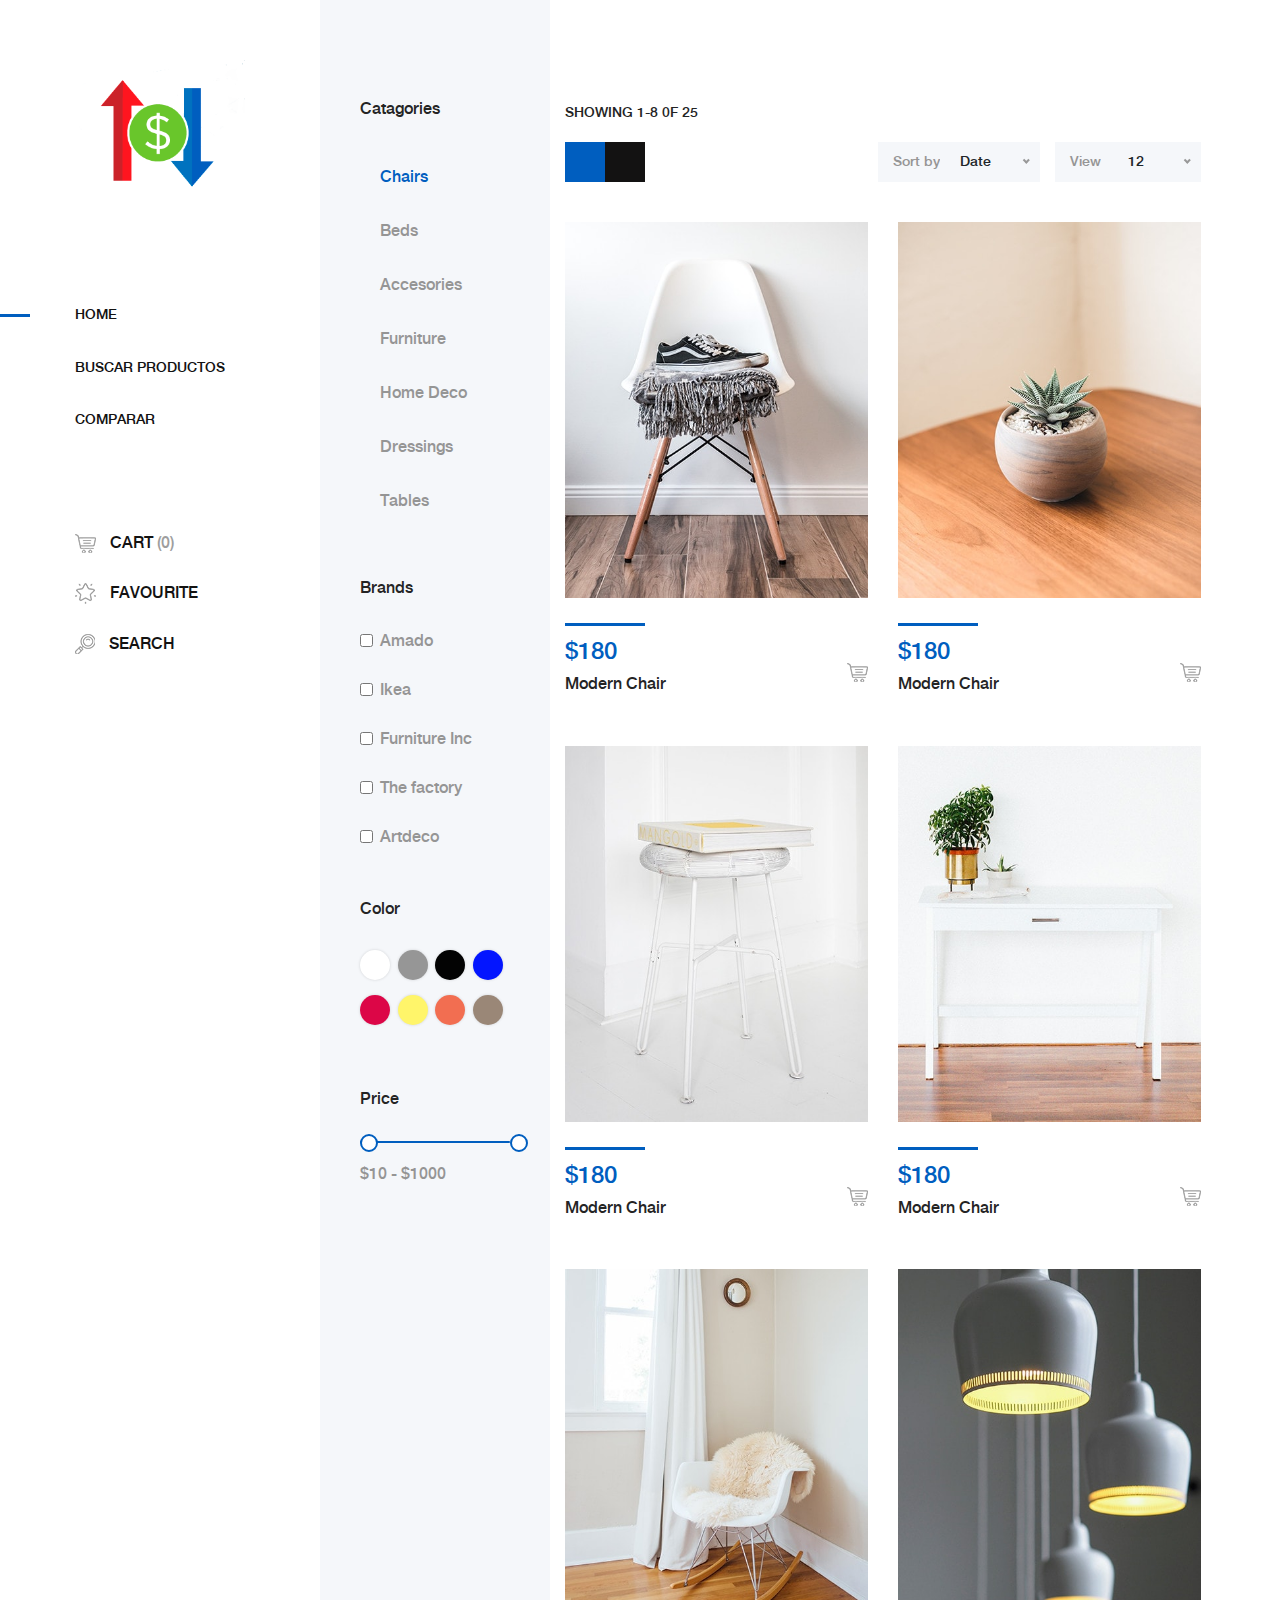
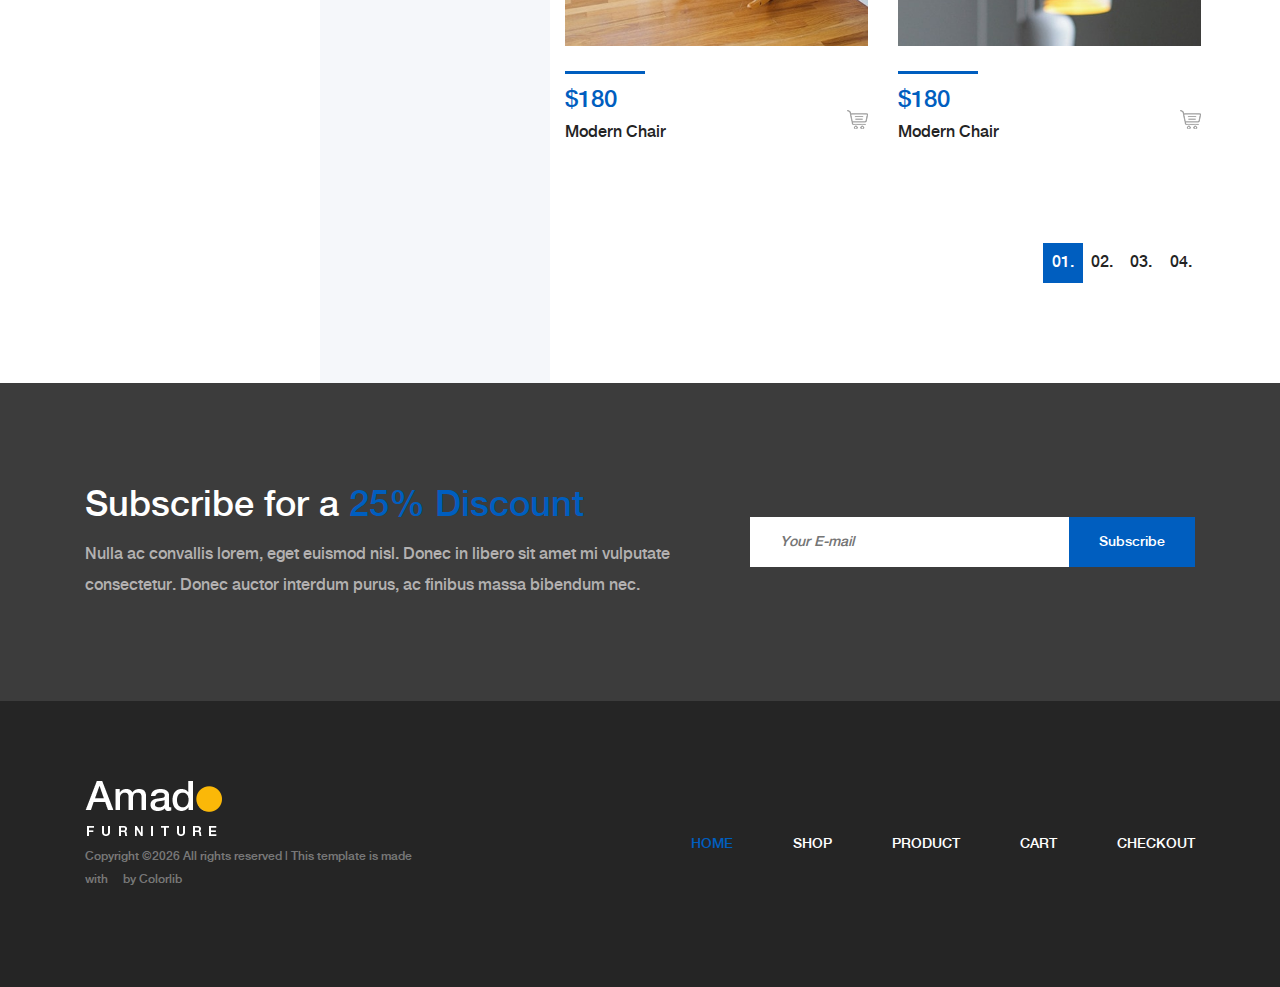
<file: shop.html>
<!DOCTYPE html>
<html lang="en">

<head>
    <meta charset="UTF-8">
    <meta name="description" content="">
    <meta http-equiv="X-UA-Compatible" content="IE=edge">
    <meta name="viewport" content="width=device-width, initial-scale=1, shrink-to-fit=no">
    <!-- The above 4 meta tags *must* come first in the head; any other head content must come *after* these tags -->

    <!-- Title  -->
    <title>Amado - Furniture Ecommerce Template | Shop</title>

    <!-- Favicon  -->
    <link rel="icon" href="img/core-img/favicon.ico">

    <!-- Core Style CSS -->
    <link rel="stylesheet" href="css/core-style.css">
    <link rel="stylesheet" href="style.css">

</head>

<body>
    <!-- Search Wrapper Area Start -->
    <div class="search-wrapper section-padding-100">
        <div class="search-close">
            <i class="fa fa-close" aria-hidden="true"></i>
        </div>
        <div class="container">
            <div class="row">
                <div class="col-12">
                    <div class="search-content">
                        <form action="#" method="get">
                            <input type="search" name="search" id="search" placeholder="Type your keyword...">
                            <button type="submit"><img src="img/core-img/search.png" alt=""></button>
                        </form>
                    </div>
                </div>
            </div>
        </div>
    </div>
    <!-- Search Wrapper Area End -->

    <!-- ##### Main Content Wrapper Start ##### -->
    <div class="main-content-wrapper d-flex clearfix">

        <!-- Mobile Nav (max width 767px)-->
        <div class="mobile-nav">
            <!-- Navbar Brand -->
            <div class="amado-navbar-brand">
                <a href="index.html"><img src="img/core-img/logo.png" alt=""></a>
            </div>
            <!-- Navbar Toggler -->
            <div class="amado-navbar-toggler">
                <span></span><span></span><span></span>
            </div>
        </div>

               <!-- Header Area Start -->
        <header class="header-area clearfix">
            <!-- Close Icon -->
            <div class="nav-close">
                <i class="fa fa-close" aria-hidden="true"></i>
            </div>
            <!-- Logo -->
            <div class="logo text-center">
                <a href="index.html"><img src="img/price/1.png" height="200" alt=""></a>
            </div>
            <!-- Amado Nav -->
            <nav class="amado-nav">
                <ul>
                    <li class="active"><a href="index.html">Home</a></li>
                    <li><a href="shop.html">Buscar Productos</a></li>
                    <li><a href="product-details.html">Comparar</a></li>
                </ul>
            </nav><br><br><br>
            <!-- Cart Menu -->
            <div class="cart-fav-search mb-100">
                <a href="cart.html" class="cart-nav"><img src="img/core-img/cart.png" alt=""> Cart <span>(0)</span></a>
                <a href="#" class="fav-nav"><img src="img/core-img/favorites.png" alt=""> Favourite</a>
                <a href="#" class="search-nav"><img src="img/core-img/search.png" alt=""> Search</a>
            </div>
            <!-- Social Button -->
            <div class="social-info d-flex justify-content-between">
                <a href="#"><i class="fa fa-pinterest" aria-hidden="true"></i></a>
                <a href="#"><i class="fa fa-instagram" aria-hidden="true"></i></a>
                <a href="#"><i class="fa fa-facebook" aria-hidden="true"></i></a>
                <a href="#"><i class="fa fa-twitter" aria-hidden="true"></i></a>
            </div>
        </header>

        <div class="shop_sidebar_area">

            <!-- ##### Single Widget ##### -->
            <div class="widget catagory mb-50">
                <!-- Widget Title -->
                <h6 class="widget-title mb-30">Catagories</h6>

                <!--  Catagories  -->
                <div class="catagories-menu">
                    <ul>
                        <li class="active"><a href="#">Chairs</a></li>
                        <li><a href="#">Beds</a></li>
                        <li><a href="#">Accesories</a></li>
                        <li><a href="#">Furniture</a></li>
                        <li><a href="#">Home Deco</a></li>
                        <li><a href="#">Dressings</a></li>
                        <li><a href="#">Tables</a></li>
                    </ul>
                </div>
            </div>

            <!-- ##### Single Widget ##### -->
            <div class="widget brands mb-50">
                <!-- Widget Title -->
                <h6 class="widget-title mb-30">Brands</h6>

                <div class="widget-desc">
                    <!-- Single Form Check -->
                    <div class="form-check">
                        <input class="form-check-input" type="checkbox" value="" id="amado">
                        <label class="form-check-label" for="amado">Amado</label>
                    </div>
                    <!-- Single Form Check -->
                    <div class="form-check">
                        <input class="form-check-input" type="checkbox" value="" id="ikea">
                        <label class="form-check-label" for="ikea">Ikea</label>
                    </div>
                    <!-- Single Form Check -->
                    <div class="form-check">
                        <input class="form-check-input" type="checkbox" value="" id="furniture">
                        <label class="form-check-label" for="furniture">Furniture Inc</label>
                    </div>
                    <!-- Single Form Check -->
                    <div class="form-check">
                        <input class="form-check-input" type="checkbox" value="" id="factory">
                        <label class="form-check-label" for="factory">The factory</label>
                    </div>
                    <!-- Single Form Check -->
                    <div class="form-check">
                        <input class="form-check-input" type="checkbox" value="" id="artdeco">
                        <label class="form-check-label" for="artdeco">Artdeco</label>
                    </div>
                </div>
            </div>

            <!-- ##### Single Widget ##### -->
            <div class="widget color mb-50">
                <!-- Widget Title -->
                <h6 class="widget-title mb-30">Color</h6>

                <div class="widget-desc">
                    <ul class="d-flex">
                        <li><a href="#" class="color1"></a></li>
                        <li><a href="#" class="color2"></a></li>
                        <li><a href="#" class="color3"></a></li>
                        <li><a href="#" class="color4"></a></li>
                        <li><a href="#" class="color5"></a></li>
                        <li><a href="#" class="color6"></a></li>
                        <li><a href="#" class="color7"></a></li>
                        <li><a href="#" class="color8"></a></li>
                    </ul>
                </div>
            </div>

            <!-- ##### Single Widget ##### -->
            <div class="widget price mb-50">
                <!-- Widget Title -->
                <h6 class="widget-title mb-30">Price</h6>

                <div class="widget-desc">
                    <div class="slider-range">
                        <div data-min="10" data-max="1000" data-unit="$" class="slider-range-price ui-slider ui-slider-horizontal ui-widget ui-widget-content ui-corner-all" data-value-min="10" data-value-max="1000" data-label-result="">
                            <div class="ui-slider-range ui-widget-header ui-corner-all"></div>
                            <span class="ui-slider-handle ui-state-default ui-corner-all" tabindex="0"></span>
                            <span class="ui-slider-handle ui-state-default ui-corner-all" tabindex="0"></span>
                        </div>
                        <div class="range-price">$10 - $1000</div>
                    </div>
                </div>
            </div>
        </div>

        <div class="amado_product_area section-padding-100">
            <div class="container-fluid">

                <div class="row">
                    <div class="col-12">
                        <div class="product-topbar d-xl-flex align-items-end justify-content-between">
                            <!-- Total Products -->
                            <div class="total-products">
                                <p>Showing 1-8 0f 25</p>
                                <div class="view d-flex">
                                    <a href="#"><i class="fa fa-th-large" aria-hidden="true"></i></a>
                                    <a href="#"><i class="fa fa-bars" aria-hidden="true"></i></a>
                                </div>
                            </div>
                            <!-- Sorting -->
                            <div class="product-sorting d-flex">
                                <div class="sort-by-date d-flex align-items-center mr-15">
                                    <p>Sort by</p>
                                    <form action="#" method="get">
                                        <select name="select" id="sortBydate">
                                            <option value="value">Date</option>
                                            <option value="value">Newest</option>
                                            <option value="value">Popular</option>
                                        </select>
                                    </form>
                                </div>
                                <div class="view-product d-flex align-items-center">
                                    <p>View</p>
                                    <form action="#" method="get">
                                        <select name="select" id="viewProduct">
                                            <option value="value">12</option>
                                            <option value="value">24</option>
                                            <option value="value">48</option>
                                            <option value="value">96</option>
                                        </select>
                                    </form>
                                </div>
                            </div>
                        </div>
                    </div>
                </div>

                <div class="row">

                    <!-- Single Product Area -->
                    <div class="col-12 col-sm-6 col-md-12 col-xl-6">
                        <div class="single-product-wrapper">
                            <!-- Product Image -->
                            <div class="product-img">
                                <img src="img/product-img/product1.jpg" alt="">
                                <!-- Hover Thumb -->
                                <img class="hover-img" src="img/product-img/product2.jpg" alt="">
                            </div>

                            <!-- Product Description -->
                            <div class="product-description d-flex align-items-center justify-content-between">
                                <!-- Product Meta Data -->
                                <div class="product-meta-data">
                                    <div class="line"></div>
                                    <p class="product-price">$180</p>
                                    <a href="product-details.html">
                                        <h6>Modern Chair</h6>
                                    </a>
                                </div>
                                <!-- Ratings & Cart -->
                                <div class="ratings-cart text-right">
                                    <div class="ratings">
                                        <i class="fa fa-star" aria-hidden="true"></i>
                                        <i class="fa fa-star" aria-hidden="true"></i>
                                        <i class="fa fa-star" aria-hidden="true"></i>
                                        <i class="fa fa-star" aria-hidden="true"></i>
                                        <i class="fa fa-star" aria-hidden="true"></i>
                                    </div>
                                    <div class="cart">
                                        <a href="cart.html" data-toggle="tooltip" data-placement="left" title="Add to Cart"><img src="img/core-img/cart.png" alt=""></a>
                                    </div>
                                </div>
                            </div>
                        </div>
                    </div>

                    <!-- Single Product Area -->
                    <div class="col-12 col-sm-6 col-md-12 col-xl-6">
                        <div class="single-product-wrapper">
                            <!-- Product Image -->
                            <div class="product-img">
                                <img src="img/product-img/product2.jpg" alt="">
                                <!-- Hover Thumb -->
                                <img class="hover-img" src="img/product-img/product3.jpg" alt="">
                            </div>

                            <!-- Product Description -->
                            <div class="product-description d-flex align-items-center justify-content-between">
                                <!-- Product Meta Data -->
                                <div class="product-meta-data">
                                    <div class="line"></div>
                                    <p class="product-price">$180</p>
                                    <a href="product-details.html">
                                        <h6>Modern Chair</h6>
                                    </a>
                                </div>
                                <!-- Ratings & Cart -->
                                <div class="ratings-cart text-right">
                                    <div class="ratings">
                                        <i class="fa fa-star" aria-hidden="true"></i>
                                        <i class="fa fa-star" aria-hidden="true"></i>
                                        <i class="fa fa-star" aria-hidden="true"></i>
                                        <i class="fa fa-star" aria-hidden="true"></i>
                                        <i class="fa fa-star" aria-hidden="true"></i>
                                    </div>
                                    <div class="cart">
                                        <a href="cart.html" data-toggle="tooltip" data-placement="left" title="Add to Cart"><img src="img/core-img/cart.png" alt=""></a>
                                    </div>
                                </div>
                            </div>
                        </div>
                    </div>

                    <!-- Single Product Area -->
                    <div class="col-12 col-sm-6 col-md-12 col-xl-6">
                        <div class="single-product-wrapper">
                            <!-- Product Image -->
                            <div class="product-img">
                                <img src="img/product-img/product3.jpg" alt="">
                                <!-- Hover Thumb -->
                                <img class="hover-img" src="img/product-img/product4.jpg" alt="">
                            </div>

                            <!-- Product Description -->
                            <div class="product-description d-flex align-items-center justify-content-between">
                                <!-- Product Meta Data -->
                                <div class="product-meta-data">
                                    <div class="line"></div>
                                    <p class="product-price">$180</p>
                                    <a href="product-details.html">
                                        <h6>Modern Chair</h6>
                                    </a>
                                </div>
                                <!-- Ratings & Cart -->
                                <div class="ratings-cart text-right">
                                    <div class="ratings">
                                        <i class="fa fa-star" aria-hidden="true"></i>
                                        <i class="fa fa-star" aria-hidden="true"></i>
                                        <i class="fa fa-star" aria-hidden="true"></i>
                                        <i class="fa fa-star" aria-hidden="true"></i>
                                        <i class="fa fa-star" aria-hidden="true"></i>
                                    </div>
                                    <div class="cart">
                                        <a href="cart.html" data-toggle="tooltip" data-placement="left" title="Add to Cart"><img src="img/core-img/cart.png" alt=""></a>
                                    </div>
                                </div>
                            </div>
                        </div>
                    </div>

                    <!-- Single Product Area -->
                    <div class="col-12 col-sm-6 col-md-12 col-xl-6">
                        <div class="single-product-wrapper">
                            <!-- Product Image -->
                            <div class="product-img">
                                <img src="img/product-img/product4.jpg" alt="">
                                <!-- Hover Thumb -->
                                <img class="hover-img" src="img/product-img/product5.jpg" alt="">
                            </div>

                            <!-- Product Description -->
                            <div class="product-description d-flex align-items-center justify-content-between">
                                <!-- Product Meta Data -->
                                <div class="product-meta-data">
                                    <div class="line"></div>
                                    <p class="product-price">$180</p>
                                    <a href="product-details.html">
                                        <h6>Modern Chair</h6>
                                    </a>
                                </div>
                                <!-- Ratings & Cart -->
                                <div class="ratings-cart text-right">
                                    <div class="ratings">
                                        <i class="fa fa-star" aria-hidden="true"></i>
                                        <i class="fa fa-star" aria-hidden="true"></i>
                                        <i class="fa fa-star" aria-hidden="true"></i>
                                        <i class="fa fa-star" aria-hidden="true"></i>
                                        <i class="fa fa-star" aria-hidden="true"></i>
                                    </div>
                                    <div class="cart">
                                        <a href="cart.html" data-toggle="tooltip" data-placement="left" title="Add to Cart"><img src="img/core-img/cart.png" alt=""></a>
                                    </div>
                                </div>
                            </div>
                        </div>
                    </div>

                    <!-- Single Product Area -->
                    <div class="col-12 col-sm-6 col-md-12 col-xl-6">
                        <div class="single-product-wrapper">
                            <!-- Product Image -->
                            <div class="product-img">
                                <img src="img/product-img/product5.jpg" alt="">
                                <!-- Hover Thumb -->
                                <img class="hover-img" src="img/product-img/product6.jpg" alt="">
                            </div>

                            <!-- Product Description -->
                            <div class="product-description d-flex align-items-center justify-content-between">
                                <!-- Product Meta Data -->
                                <div class="product-meta-data">
                                    <div class="line"></div>
                                    <p class="product-price">$180</p>
                                    <a href="product-details.html">
                                        <h6>Modern Chair</h6>
                                    </a>
                                </div>
                                <!-- Ratings & Cart -->
                                <div class="ratings-cart text-right">
                                    <div class="ratings">
                                        <i class="fa fa-star" aria-hidden="true"></i>
                                        <i class="fa fa-star" aria-hidden="true"></i>
                                        <i class="fa fa-star" aria-hidden="true"></i>
                                        <i class="fa fa-star" aria-hidden="true"></i>
                                        <i class="fa fa-star" aria-hidden="true"></i>
                                    </div>
                                    <div class="cart">
                                        <a href="cart.html" data-toggle="tooltip" data-placement="left" title="Add to Cart"><img src="img/core-img/cart.png" alt=""></a>
                                    </div>
                                </div>
                            </div>
                        </div>
                    </div>

                    <!-- Single Product Area -->
                    <div class="col-12 col-sm-6 col-md-12 col-xl-6">
                        <div class="single-product-wrapper">
                            <!-- Product Image -->
                            <div class="product-img">
                                <img src="img/product-img/product6.jpg" alt="">
                                <!-- Hover Thumb -->
                                <img class="hover-img" src="img/product-img/product1.jpg" alt="">
                            </div>

                            <!-- Product Description -->
                            <div class="product-description d-flex align-items-center justify-content-between">
                                <!-- Product Meta Data -->
                                <div class="product-meta-data">
                                    <div class="line"></div>
                                    <p class="product-price">$180</p>
                                    <a href="product-details.html">
                                        <h6>Modern Chair</h6>
                                    </a>
                                </div>
                                <!-- Ratings & Cart -->
                                <div class="ratings-cart text-right">
                                    <div class="ratings">
                                        <i class="fa fa-star" aria-hidden="true"></i>
                                        <i class="fa fa-star" aria-hidden="true"></i>
                                        <i class="fa fa-star" aria-hidden="true"></i>
                                        <i class="fa fa-star" aria-hidden="true"></i>
                                        <i class="fa fa-star" aria-hidden="true"></i>
                                    </div>
                                    <div class="cart">
                                        <a href="cart.html" data-toggle="tooltip" data-placement="left" title="Add to Cart"><img src="img/core-img/cart.png" alt=""></a>
                                    </div>
                                </div>
                            </div>
                        </div>
                    </div>
                </div>

                <div class="row">
                    <div class="col-12">
                        <!-- Pagination -->
                        <nav aria-label="navigation">
                            <ul class="pagination justify-content-end mt-50">
                                <li class="page-item active"><a class="page-link" href="#">01.</a></li>
                                <li class="page-item"><a class="page-link" href="#">02.</a></li>
                                <li class="page-item"><a class="page-link" href="#">03.</a></li>
                                <li class="page-item"><a class="page-link" href="#">04.</a></li>
                            </ul>
                        </nav>
                    </div>
                </div>
            </div>
        </div>
    </div>
    <!-- ##### Main Content Wrapper End ##### -->

    <!-- ##### Newsletter Area Start ##### -->
    <section class="newsletter-area section-padding-100-0">
        <div class="container">
            <div class="row align-items-center">
                <!-- Newsletter Text -->
                <div class="col-12 col-lg-6 col-xl-7">
                    <div class="newsletter-text mb-100">
                        <h2>Subscribe for a <span>25% Discount</span></h2>
                        <p>Nulla ac convallis lorem, eget euismod nisl. Donec in libero sit amet mi vulputate consectetur. Donec auctor interdum purus, ac finibus massa bibendum nec.</p>
                    </div>
                </div>
                <!-- Newsletter Form -->
                <div class="col-12 col-lg-6 col-xl-5">
                    <div class="newsletter-form mb-100">
                        <form action="#" method="post">
                            <input type="email" name="email" class="nl-email" placeholder="Your E-mail">
                            <input type="submit" value="Subscribe">
                        </form>
                    </div>
                </div>
            </div>
        </div>
    </section>
    <!-- ##### Newsletter Area End ##### -->

    <!-- ##### Footer Area Start ##### -->
    <footer class="footer_area clearfix">
        <div class="container">
            <div class="row align-items-center">
                <!-- Single Widget Area -->
                <div class="col-12 col-lg-4">
                    <div class="single_widget_area">
                        <!-- Logo -->
                        <div class="footer-logo mr-50">
                            <a href="index.html"><img src="img/core-img/logo2.png" alt=""></a>
                        </div>
                        <!-- Copywrite Text -->
                        <p class="copywrite"><!-- Link back to Colorlib can't be removed. Template is licensed under CC BY 3.0. -->
Copyright &copy;<script>document.write(new Date().getFullYear());</script> All rights reserved | This template is made with <i class="fa fa-heart-o" aria-hidden="true"></i> by <a href="https://colorlib.com" target="_blank">Colorlib</a>
<!-- Link back to Colorlib can't be removed. Template is licensed under CC BY 3.0. -->
                    </div>
                </div>
                <!-- Single Widget Area -->
                <div class="col-12 col-lg-8">
                    <div class="single_widget_area">
                        <!-- Footer Menu -->
                        <div class="footer_menu">
                            <nav class="navbar navbar-expand-lg justify-content-end">
                                <button class="navbar-toggler" type="button" data-toggle="collapse" data-target="#footerNavContent" aria-controls="footerNavContent" aria-expanded="false" aria-label="Toggle navigation"><i class="fa fa-bars"></i></button>
                                <div class="collapse navbar-collapse" id="footerNavContent">
                                    <ul class="navbar-nav ml-auto">
                                        <li class="nav-item active">
                                            <a class="nav-link" href="index.html">Home</a>
                                        </li>
                                        <li class="nav-item">
                                            <a class="nav-link" href="shop.html">Shop</a>
                                        </li>
                                        <li class="nav-item">
                                            <a class="nav-link" href="product-details.html">Product</a>
                                        </li>
                                        <li class="nav-item">
                                            <a class="nav-link" href="cart.html">Cart</a>
                                        </li>
                                        <li class="nav-item">
                                            <a class="nav-link" href="checkout.html">Checkout</a>
                                        </li>
                                    </ul>
                                </div>
                            </nav>
                        </div>
                    </div>
                </div>
            </div>
        </div>
    </footer>
    <!-- ##### Footer Area End ##### -->

    <!-- ##### jQuery (Necessary for All JavaScript Plugins) ##### -->
    <script src="js/jquery/jquery-2.2.4.min.js"></script>
    <!-- Popper js -->
    <script src="js/popper.min.js"></script>
    <!-- Bootstrap js -->
    <script src="js/bootstrap.min.js"></script>
    <!-- Plugins js -->
    <script src="js/plugins.js"></script>
    <!-- Active js -->
    <script src="js/active.js"></script>

</body>

</html>
</file>
<file: fontawesome/css/all.css>
.fa,
.fas,
.far,
.fal,
.fab {
  -moz-osx-font-smoothing: grayscale;
  -webkit-font-smoothing: antialiased;
  display: inline-block;
  font-style: normal;
  font-variant: normal;
  text-rendering: auto;
  line-height: 1; }

.fa-lg {
  font-size: 1.33333em;
  line-height: 0.75em;
  vertical-align: -.0667em; }

.fa-xs {
  font-size: .75em; }

.fa-sm {
  font-size: .875em; }

.fa-1x {
  font-size: 1em; }

.fa-2x {
  font-size: 2em; }

.fa-3x {
  font-size: 3em; }

.fa-4x {
  font-size: 4em; }

.fa-5x {
  font-size: 5em; }

.fa-6x {
  font-size: 6em; }

.fa-7x {
  font-size: 7em; }

.fa-8x {
  font-size: 8em; }

.fa-9x {
  font-size: 9em; }

.fa-10x {
  font-size: 10em; }

.fa-fw {
  text-align: center;
  width: 1.25em; }

.fa-ul {
  list-style-type: none;
  margin-left: 2.5em;
  padding-left: 0; }
  .fa-ul > li {
    position: relative; }

.fa-li {
  left: -2em;
  position: absolute;
  text-align: center;
  width: 2em;
  line-height: inherit; }

.fa-border {
  border: solid 0.08em #eee;
  border-radius: .1em;
  padding: .2em .25em .15em; }

.fa-pull-left {
  float: left; }

.fa-pull-right {
  float: right; }

.fa.fa-pull-left,
.fas.fa-pull-left,
.far.fa-pull-left,
.fal.fa-pull-left,
.fab.fa-pull-left {
  margin-right: .3em; }

.fa.fa-pull-right,
.fas.fa-pull-right,
.far.fa-pull-right,
.fal.fa-pull-right,
.fab.fa-pull-right {
  margin-left: .3em; }

.fa-spin {
  -webkit-animation: fa-spin 2s infinite linear;
          animation: fa-spin 2s infinite linear; }

.fa-pulse {
  -webkit-animation: fa-spin 1s infinite steps(8);
          animation: fa-spin 1s infinite steps(8); }

@-webkit-keyframes fa-spin {
  0% {
    -webkit-transform: rotate(0deg);
            transform: rotate(0deg); }
  100% {
    -webkit-transform: rotate(360deg);
            transform: rotate(360deg); } }

@keyframes fa-spin {
  0% {
    -webkit-transform: rotate(0deg);
            transform: rotate(0deg); }
  100% {
    -webkit-transform: rotate(360deg);
            transform: rotate(360deg); } }

.fa-rotate-90 {
  -ms-filter: "progid:DXImageTransform.Microsoft.BasicImage(rotation=1)";
  -webkit-transform: rotate(90deg);
          transform: rotate(90deg); }

.fa-rotate-180 {
  -ms-filter: "progid:DXImageTransform.Microsoft.BasicImage(rotation=2)";
  -webkit-transform: rotate(180deg);
          transform: rotate(180deg); }

.fa-rotate-270 {
  -ms-filter: "progid:DXImageTransform.Microsoft.BasicImage(rotation=3)";
  -webkit-transform: rotate(270deg);
          transform: rotate(270deg); }

.fa-flip-horizontal {
  -ms-filter: "progid:DXImageTransform.Microsoft.BasicImage(rotation=0, mirror=1)";
  -webkit-transform: scale(-1, 1);
          transform: scale(-1, 1); }

.fa-flip-vertical {
  -ms-filter: "progid:DXImageTransform.Microsoft.BasicImage(rotation=2, mirror=1)";
  -webkit-transform: scale(1, -1);
          transform: scale(1, -1); }

.fa-flip-horizontal.fa-flip-vertical {
  -ms-filter: "progid:DXImageTransform.Microsoft.BasicImage(rotation=2, mirror=1)";
  -webkit-transform: scale(-1, -1);
          transform: scale(-1, -1); }

:root .fa-rotate-90,
:root .fa-rotate-180,
:root .fa-rotate-270,
:root .fa-flip-horizontal,
:root .fa-flip-vertical {
  -webkit-filter: none;
          filter: none; }

.fa-stack {
  display: inline-block;
  height: 2em;
  line-height: 2em;
  position: relative;
  vertical-align: middle;
  width: 2.5em; }

.fa-stack-1x,
.fa-stack-2x {
  left: 0;
  position: absolute;
  text-align: center;
  width: 100%; }

.fa-stack-1x {
  line-height: inherit; }

.fa-stack-2x {
  font-size: 2em; }

.fa-inverse {
  color: #fff; }

/* Font Awesome uses the Unicode Private Use Area (PUA) to ensure screen
readers do not read off random characters that represent icons */
.fa-500px:before {
  content: "\f26e"; }

.fa-accessible-icon:before {
  content: "\f368"; }

.fa-accusoft:before {
  content: "\f369"; }

.fa-acquisitions-incorporated:before {
  content: "\f6af"; }

.fa-ad:before {
  content: "\f641"; }

.fa-address-book:before {
  content: "\f2b9"; }

.fa-address-card:before {
  content: "\f2bb"; }

.fa-adjust:before {
  content: "\f042"; }

.fa-adn:before {
  content: "\f170"; }

.fa-adobe:before {
  content: "\f778"; }

.fa-adversal:before {
  content: "\f36a"; }

.fa-affiliatetheme:before {
  content: "\f36b"; }

.fa-air-freshener:before {
  content: "\f5d0"; }

.fa-algolia:before {
  content: "\f36c"; }

.fa-align-center:before {
  content: "\f037"; }

.fa-align-justify:before {
  content: "\f039"; }

.fa-align-left:before {
  content: "\f036"; }

.fa-align-right:before {
  content: "\f038"; }

.fa-alipay:before {
  content: "\f642"; }

.fa-allergies:before {
  content: "\f461"; }

.fa-amazon:before {
  content: "\f270"; }

.fa-amazon-pay:before {
  content: "\f42c"; }

.fa-ambulance:before {
  content: "\f0f9"; }

.fa-american-sign-language-interpreting:before {
  content: "\f2a3"; }

.fa-amilia:before {
  content: "\f36d"; }

.fa-anchor:before {
  content: "\f13d"; }

.fa-android:before {
  content: "\f17b"; }

.fa-angellist:before {
  content: "\f209"; }

.fa-angle-double-down:before {
  content: "\f103"; }

.fa-angle-double-left:before {
  content: "\f100"; }

.fa-angle-double-right:before {
  content: "\f101"; }

.fa-angle-double-up:before {
  content: "\f102"; }

.fa-angle-down:before {
  content: "\f107"; }

.fa-angle-left:before {
  content: "\f104"; }

.fa-angle-right:before {
  content: "\f105"; }

.fa-angle-up:before {
  content: "\f106"; }

.fa-angry:before {
  content: "\f556"; }

.fa-angrycreative:before {
  content: "\f36e"; }

.fa-angular:before {
  content: "\f420"; }

.fa-ankh:before {
  content: "\f644"; }

.fa-app-store:before {
  content: "\f36f"; }

.fa-app-store-ios:before {
  content: "\f370"; }

.fa-apper:before {
  content: "\f371"; }

.fa-apple:before {
  content: "\f179"; }

.fa-apple-alt:before {
  content: "\f5d1"; }

.fa-apple-pay:before {
  content: "\f415"; }

.fa-archive:before {
  content: "\f187"; }

.fa-archway:before {
  content: "\f557"; }

.fa-arrow-alt-circle-down:before {
  content: "\f358"; }

.fa-arrow-alt-circle-left:before {
  content: "\f359"; }

.fa-arrow-alt-circle-right:before {
  content: "\f35a"; }

.fa-arrow-alt-circle-up:before {
  content: "\f35b"; }

.fa-arrow-circle-down:before {
  content: "\f0ab"; }

.fa-arrow-circle-left:before {
  content: "\f0a8"; }

.fa-arrow-circle-right:before {
  content: "\f0a9"; }

.fa-arrow-circle-up:before {
  content: "\f0aa"; }

.fa-arrow-down:before {
  content: "\f063"; }

.fa-arrow-left:before {
  content: "\f060"; }

.fa-arrow-right:before {
  content: "\f061"; }

.fa-arrow-up:before {
  content: "\f062"; }

.fa-arrows-alt:before {
  content: "\f0b2"; }

.fa-arrows-alt-h:before {
  content: "\f337"; }

.fa-arrows-alt-v:before {
  content: "\f338"; }

.fa-artstation:before {
  content: "\f77a"; }

.fa-assistive-listening-systems:before {
  content: "\f2a2"; }

.fa-asterisk:before {
  content: "\f069"; }

.fa-asymmetrik:before {
  content: "\f372"; }

.fa-at:before {
  content: "\f1fa"; }

.fa-atlas:before {
  content: "\f558"; }

.fa-atlassian:before {
  content: "\f77b"; }

.fa-atom:before {
  content: "\f5d2"; }

.fa-audible:before {
  content: "\f373"; }

.fa-audio-description:before {
  content: "\f29e"; }

.fa-autoprefixer:before {
  content: "\f41c"; }

.fa-avianex:before {
  content: "\f374"; }

.fa-aviato:before {
  content: "\f421"; }

.fa-award:before {
  content: "\f559"; }

.fa-aws:before {
  content: "\f375"; }

.fa-baby:before {
  content: "\f77c"; }

.fa-baby-carriage:before {
  content: "\f77d"; }

.fa-backspace:before {
  content: "\f55a"; }

.fa-backward:before {
  content: "\f04a"; }

.fa-balance-scale:before {
  content: "\f24e"; }

.fa-ban:before {
  content: "\f05e"; }

.fa-band-aid:before {
  content: "\f462"; }

.fa-bandcamp:before {
  content: "\f2d5"; }

.fa-barcode:before {
  content: "\f02a"; }

.fa-bars:before {
  content: "\f0c9"; }

.fa-baseball-ball:before {
  content: "\f433"; }

.fa-basketball-ball:before {
  content: "\f434"; }

.fa-bath:before {
  content: "\f2cd"; }

.fa-battery-empty:before {
  content: "\f244"; }

.fa-battery-full:before {
  content: "\f240"; }

.fa-battery-half:before {
  content: "\f242"; }

.fa-battery-quarter:before {
  content: "\f243"; }

.fa-battery-three-quarters:before {
  content: "\f241"; }

.fa-bed:before {
  content: "\f236"; }

.fa-beer:before {
  content: "\f0fc"; }

.fa-behance:before {
  content: "\f1b4"; }

.fa-behance-square:before {
  content: "\f1b5"; }

.fa-bell:before {
  content: "\f0f3"; }

.fa-bell-slash:before {
  content: "\f1f6"; }

.fa-bezier-curve:before {
  content: "\f55b"; }

.fa-bible:before {
  content: "\f647"; }

.fa-bicycle:before {
  content: "\f206"; }

.fa-bimobject:before {
  content: "\f378"; }

.fa-binoculars:before {
  content: "\f1e5"; }

.fa-biohazard:before {
  content: "\f780"; }

.fa-birthday-cake:before {
  content: "\f1fd"; }

.fa-bitbucket:before {
  content: "\f171"; }

.fa-bitcoin:before {
  content: "\f379"; }

.fa-bity:before {
  content: "\f37a"; }

.fa-black-tie:before {
  content: "\f27e"; }

.fa-blackberry:before {
  content: "\f37b"; }

.fa-blender:before {
  content: "\f517"; }

.fa-blender-phone:before {
  content: "\f6b6"; }

.fa-blind:before {
  content: "\f29d"; }

.fa-blog:before {
  content: "\f781"; }

.fa-blogger:before {
  content: "\f37c"; }

.fa-blogger-b:before {
  content: "\f37d"; }

.fa-bluetooth:before {
  content: "\f293"; }

.fa-bluetooth-b:before {
  content: "\f294"; }

.fa-bold:before {
  content: "\f032"; }

.fa-bolt:before {
  content: "\f0e7"; }

.fa-bomb:before {
  content: "\f1e2"; }

.fa-bone:before {
  content: "\f5d7"; }

.fa-bong:before {
  content: "\f55c"; }

.fa-book:before {
  content: "\f02d"; }

.fa-book-dead:before {
  content: "\f6b7"; }

.fa-book-open:before {
  content: "\f518"; }

.fa-book-reader:before {
  content: "\f5da"; }

.fa-bookmark:before {
  content: "\f02e"; }

.fa-bowling-ball:before {
  content: "\f436"; }

.fa-box:before {
  content: "\f466"; }

.fa-box-open:before {
  content: "\f49e"; }

.fa-boxes:before {
  content: "\f468"; }

.fa-braille:before {
  content: "\f2a1"; }

.fa-brain:before {
  content: "\f5dc"; }

.fa-briefcase:before {
  content: "\f0b1"; }

.fa-briefcase-medical:before {
  content: "\f469"; }

.fa-broadcast-tower:before {
  content: "\f519"; }

.fa-broom:before {
  content: "\f51a"; }

.fa-brush:before {
  content: "\f55d"; }

.fa-btc:before {
  content: "\f15a"; }

.fa-bug:before {
  content: "\f188"; }

.fa-building:before {
  content: "\f1ad"; }

.fa-bullhorn:before {
  content: "\f0a1"; }

.fa-bullseye:before {
  content: "\f140"; }

.fa-burn:before {
  content: "\f46a"; }

.fa-buromobelexperte:before {
  content: "\f37f"; }

.fa-bus:before {
  content: "\f207"; }

.fa-bus-alt:before {
  content: "\f55e"; }

.fa-business-time:before {
  content: "\f64a"; }

.fa-buysellads:before {
  content: "\f20d"; }

.fa-calculator:before {
  content: "\f1ec"; }

.fa-calendar:before {
  content: "\f133"; }

.fa-calendar-alt:before {
  content: "\f073"; }

.fa-calendar-check:before {
  content: "\f274"; }

.fa-calendar-day:before {
  content: "\f783"; }

.fa-calendar-minus:before {
  content: "\f272"; }

.fa-calendar-plus:before {
  content: "\f271"; }

.fa-calendar-times:before {
  content: "\f273"; }

.fa-calendar-week:before {
  content: "\f784"; }

.fa-camera:before {
  content: "\f030"; }

.fa-camera-retro:before {
  content: "\f083"; }

.fa-campground:before {
  content: "\f6bb"; }

.fa-canadian-maple-leaf:before {
  content: "\f785"; }

.fa-candy-cane:before {
  content: "\f786"; }

.fa-cannabis:before {
  content: "\f55f"; }

.fa-capsules:before {
  content: "\f46b"; }

.fa-car:before {
  content: "\f1b9"; }

.fa-car-alt:before {
  content: "\f5de"; }

.fa-car-battery:before {
  content: "\f5df"; }

.fa-car-crash:before {
  content: "\f5e1"; }

.fa-car-side:before {
  content: "\f5e4"; }

.fa-caret-down:before {
  content: "\f0d7"; }

.fa-caret-left:before {
  content: "\f0d9"; }

.fa-caret-right:before {
  content: "\f0da"; }

.fa-caret-square-down:before {
  content: "\f150"; }

.fa-caret-square-left:before {
  content: "\f191"; }

.fa-caret-square-right:before {
  content: "\f152"; }

.fa-caret-square-up:before {
  content: "\f151"; }

.fa-caret-up:before {
  content: "\f0d8"; }

.fa-carrot:before {
  content: "\f787"; }

.fa-cart-arrow-down:before {
  content: "\f218"; }

.fa-cart-plus:before {
  content: "\f217"; }

.fa-cash-register:before {
  content: "\f788"; }

.fa-cat:before {
  content: "\f6be"; }

.fa-cc-amazon-pay:before {
  content: "\f42d"; }

.fa-cc-amex:before {
  content: "\f1f3"; }

.fa-cc-apple-pay:before {
  content: "\f416"; }

.fa-cc-diners-club:before {
  content: "\f24c"; }

.fa-cc-discover:before {
  content: "\f1f2"; }

.fa-cc-jcb:before {
  content: "\f24b"; }

.fa-cc-mastercard:before {
  content: "\f1f1"; }

.fa-cc-paypal:before {
  content: "\f1f4"; }

.fa-cc-stripe:before {
  content: "\f1f5"; }

.fa-cc-visa:before {
  content: "\f1f0"; }

.fa-centercode:before {
  content: "\f380"; }

.fa-centos:before {
  content: "\f789"; }

.fa-certificate:before {
  content: "\f0a3"; }

.fa-chair:before {
  content: "\f6c0"; }

.fa-chalkboard:before {
  content: "\f51b"; }

.fa-chalkboard-teacher:before {
  content: "\f51c"; }

.fa-charging-station:before {
  content: "\f5e7"; }

.fa-chart-area:before {
  content: "\f1fe"; }

.fa-chart-bar:before {
  content: "\f080"; }

.fa-chart-line:before {
  content: "\f201"; }

.fa-chart-pie:before {
  content: "\f200"; }

.fa-check:before {
  content: "\f00c"; }

.fa-check-circle:before {
  content: "\f058"; }

.fa-check-double:before {
  content: "\f560"; }

.fa-check-square:before {
  content: "\f14a"; }

.fa-chess:before {
  content: "\f439"; }

.fa-chess-bishop:before {
  content: "\f43a"; }

.fa-chess-board:before {
  content: "\f43c"; }

.fa-chess-king:before {
  content: "\f43f"; }

.fa-chess-knight:before {
  content: "\f441"; }

.fa-chess-pawn:before {
  content: "\f443"; }

.fa-chess-queen:before {
  content: "\f445"; }

.fa-chess-rook:before {
  content: "\f447"; }

.fa-chevron-circle-down:before {
  content: "\f13a"; }

.fa-chevron-circle-left:before {
  content: "\f137"; }

.fa-chevron-circle-right:before {
  content: "\f138"; }

.fa-chevron-circle-up:before {
  content: "\f139"; }

.fa-chevron-down:before {
  content: "\f078"; }

.fa-chevron-left:before {
  content: "\f053"; }

.fa-chevron-right:before {
  content: "\f054"; }

.fa-chevron-up:before {
  content: "\f077"; }

.fa-child:before {
  content: "\f1ae"; }

.fa-chrome:before {
  content: "\f268"; }

.fa-church:before {
  content: "\f51d"; }

.fa-circle:before {
  content: "\f111"; }

.fa-circle-notch:before {
  content: "\f1ce"; }

.fa-city:before {
  content: "\f64f"; }

.fa-clipboard:before {
  content: "\f328"; }

.fa-clipboard-check:before {
  content: "\f46c"; }

.fa-clipboard-list:before {
  content: "\f46d"; }

.fa-clock:before {
  content: "\f017"; }

.fa-clone:before {
  content: "\f24d"; }

.fa-closed-captioning:before {
  content: "\f20a"; }

.fa-cloud:before {
  content: "\f0c2"; }

.fa-cloud-download-alt:before {
  content: "\f381"; }

.fa-cloud-meatball:before {
  content: "\f73b"; }

.fa-cloud-moon:before {
  content: "\f6c3"; }

.fa-cloud-moon-rain:before {
  content: "\f73c"; }

.fa-cloud-rain:before {
  content: "\f73d"; }

.fa-cloud-showers-heavy:before {
  content: "\f740"; }

.fa-cloud-sun:before {
  content: "\f6c4"; }

.fa-cloud-sun-rain:before {
  content: "\f743"; }

.fa-cloud-upload-alt:before {
  content: "\f382"; }

.fa-cloudscale:before {
  content: "\f383"; }

.fa-cloudsmith:before {
  content: "\f384"; }

.fa-cloudversify:before {
  content: "\f385"; }

.fa-cocktail:before {
  content: "\f561"; }

.fa-code:before {
  content: "\f121"; }

.fa-code-branch:before {
  content: "\f126"; }

.fa-codepen:before {
  content: "\f1cb"; }

.fa-codiepie:before {
  content: "\f284"; }

.fa-coffee:before {
  content: "\f0f4"; }

.fa-cog:before {
  content: "\f013"; }

.fa-cogs:before {
  content: "\f085"; }

.fa-coins:before {
  content: "\f51e"; }

.fa-columns:before {
  content: "\f0db"; }

.fa-comment:before {
  content: "\f075"; }

.fa-comment-alt:before {
  content: "\f27a"; }

.fa-comment-dollar:before {
  content: "\f651"; }

.fa-comment-dots:before {
  content: "\f4ad"; }

.fa-comment-slash:before {
  content: "\f4b3"; }

.fa-comments:before {
  content: "\f086"; }

.fa-comments-dollar:before {
  content: "\f653"; }

.fa-compact-disc:before {
  content: "\f51f"; }

.fa-compass:before {
  content: "\f14e"; }

.fa-compress:before {
  content: "\f066"; }

.fa-compress-arrows-alt:before {
  content: "\f78c"; }

.fa-concierge-bell:before {
  content: "\f562"; }

.fa-confluence:before {
  content: "\f78d"; }

.fa-connectdevelop:before {
  content: "\f20e"; }

.fa-contao:before {
  content: "\f26d"; }

.fa-cookie:before {
  content: "\f563"; }

.fa-cookie-bite:before {
  content: "\f564"; }

.fa-copy:before {
  content: "\f0c5"; }

.fa-copyright:before {
  content: "\f1f9"; }

.fa-couch:before {
  content: "\f4b8"; }

.fa-cpanel:before {
  content: "\f388"; }

.fa-creative-commons:before {
  content: "\f25e"; }

.fa-creative-commons-by:before {
  content: "\f4e7"; }

.fa-creative-commons-nc:before {
  content: "\f4e8"; }

.fa-creative-commons-nc-eu:before {
  content: "\f4e9"; }

.fa-creative-commons-nc-jp:before {
  content: "\f4ea"; }

.fa-creative-commons-nd:before {
  content: "\f4eb"; }

.fa-creative-commons-pd:before {
  content: "\f4ec"; }

.fa-creative-commons-pd-alt:before {
  content: "\f4ed"; }

.fa-creative-commons-remix:before {
  content: "\f4ee"; }

.fa-creative-commons-sa:before {
  content: "\f4ef"; }

.fa-creative-commons-sampling:before {
  content: "\f4f0"; }

.fa-creative-commons-sampling-plus:before {
  content: "\f4f1"; }

.fa-creative-commons-share:before {
  content: "\f4f2"; }

.fa-creative-commons-zero:before {
  content: "\f4f3"; }

.fa-credit-card:before {
  content: "\f09d"; }

.fa-critical-role:before {
  content: "\f6c9"; }

.fa-crop:before {
  content: "\f125"; }

.fa-crop-alt:before {
  content: "\f565"; }

.fa-cross:before {
  content: "\f654"; }

.fa-crosshairs:before {
  content: "\f05b"; }

.fa-crow:before {
  content: "\f520"; }

.fa-crown:before {
  content: "\f521"; }

.fa-css3:before {
  content: "\f13c"; }

.fa-css3-alt:before {
  content: "\f38b"; }

.fa-cube:before {
  content: "\f1b2"; }

.fa-cubes:before {
  content: "\f1b3"; }

.fa-cut:before {
  content: "\f0c4"; }

.fa-cuttlefish:before {
  content: "\f38c"; }

.fa-d-and-d:before {
  content: "\f38d"; }

.fa-d-and-d-beyond:before {
  content: "\f6ca"; }

.fa-dashcube:before {
  content: "\f210"; }

.fa-database:before {
  content: "\f1c0"; }

.fa-deaf:before {
  content: "\f2a4"; }

.fa-delicious:before {
  content: "\f1a5"; }

.fa-democrat:before {
  content: "\f747"; }

.fa-deploydog:before {
  content: "\f38e"; }

.fa-deskpro:before {
  content: "\f38f"; }

.fa-desktop:before {
  content: "\f108"; }

.fa-dev:before {
  content: "\f6cc"; }

.fa-deviantart:before {
  content: "\f1bd"; }

.fa-dharmachakra:before {
  content: "\f655"; }

.fa-dhl:before {
  content: "\f790"; }

.fa-diagnoses:before {
  content: "\f470"; }

.fa-diaspora:before {
  content: "\f791"; }

.fa-dice:before {
  content: "\f522"; }

.fa-dice-d20:before {
  content: "\f6cf"; }

.fa-dice-d6:before {
  content: "\f6d1"; }

.fa-dice-five:before {
  content: "\f523"; }

.fa-dice-four:before {
  content: "\f524"; }

.fa-dice-one:before {
  content: "\f525"; }

.fa-dice-six:before {
  content: "\f526"; }

.fa-dice-three:before {
  content: "\f527"; }

.fa-dice-two:before {
  content: "\f528"; }

.fa-digg:before {
  content: "\f1a6"; }

.fa-digital-ocean:before {
  content: "\f391"; }

.fa-digital-tachograph:before {
  content: "\f566"; }

.fa-directions:before {
  content: "\f5eb"; }

.fa-discord:before {
  content: "\f392"; }

.fa-discourse:before {
  content: "\f393"; }

.fa-divide:before {
  content: "\f529"; }

.fa-dizzy:before {
  content: "\f567"; }

.fa-dna:before {
  content: "\f471"; }

.fa-dochub:before {
  content: "\f394"; }

.fa-docker:before {
  content: "\f395"; }

.fa-dog:before {
  content: "\f6d3"; }

.fa-dollar-sign:before {
  content: "\f155"; }

.fa-dolly:before {
  content: "\f472"; }

.fa-dolly-flatbed:before {
  content: "\f474"; }

.fa-donate:before {
  content: "\f4b9"; }

.fa-door-closed:before {
  content: "\f52a"; }

.fa-door-open:before {
  content: "\f52b"; }

.fa-dot-circle:before {
  content: "\f192"; }

.fa-dove:before {
  content: "\f4ba"; }

.fa-download:before {
  content: "\f019"; }

.fa-draft2digital:before {
  content: "\f396"; }

.fa-drafting-compass:before {
  content: "\f568"; }

.fa-dragon:before {
  content: "\f6d5"; }

.fa-draw-polygon:before {
  content: "\f5ee"; }

.fa-dribbble:before {
  content: "\f17d"; }

.fa-dribbble-square:before {
  content: "\f397"; }

.fa-dropbox:before {
  content: "\f16b"; }

.fa-drum:before {
  content: "\f569"; }

.fa-drum-steelpan:before {
  content: "\f56a"; }

.fa-drumstick-bite:before {
  content: "\f6d7"; }

.fa-drupal:before {
  content: "\f1a9"; }

.fa-dumbbell:before {
  content: "\f44b"; }

.fa-dumpster:before {
  content: "\f793"; }

.fa-dumpster-fire:before {
  content: "\f794"; }

.fa-dungeon:before {
  content: "\f6d9"; }

.fa-dyalog:before {
  content: "\f399"; }

.fa-earlybirds:before {
  content: "\f39a"; }

.fa-ebay:before {
  content: "\f4f4"; }

.fa-edge:before {
  content: "\f282"; }

.fa-edit:before {
  content: "\f044"; }

.fa-eject:before {
  content: "\f052"; }

.fa-elementor:before {
  content: "\f430"; }

.fa-ellipsis-h:before {
  content: "\f141"; }

.fa-ellipsis-v:before {
  content: "\f142"; }

.fa-ello:before {
  content: "\f5f1"; }

.fa-ember:before {
  content: "\f423"; }

.fa-empire:before {
  content: "\f1d1"; }

.fa-envelope:before {
  content: "\f0e0"; }

.fa-envelope-open:before {
  content: "\f2b6"; }

.fa-envelope-open-text:before {
  content: "\f658"; }

.fa-envelope-square:before {
  content: "\f199"; }

.fa-envira:before {
  content: "\f299"; }

.fa-equals:before {
  content: "\f52c"; }

.fa-eraser:before {
  content: "\f12d"; }

.fa-erlang:before {
  content: "\f39d"; }

.fa-ethereum:before {
  content: "\f42e"; }

.fa-ethernet:before {
  content: "\f796"; }

.fa-etsy:before {
  content: "\f2d7"; }

.fa-euro-sign:before {
  content: "\f153"; }

.fa-exchange-alt:before {
  content: "\f362"; }

.fa-exclamation:before {
  content: "\f12a"; }

.fa-exclamation-circle:before {
  content: "\f06a"; }

.fa-exclamation-triangle:before {
  content: "\f071"; }

.fa-expand:before {
  content: "\f065"; }

.fa-expand-arrows-alt:before {
  content: "\f31e"; }

.fa-expeditedssl:before {
  content: "\f23e"; }

.fa-external-link-alt:before {
  content: "\f35d"; }

.fa-external-link-square-alt:before {
  content: "\f360"; }

.fa-eye:before {
  content: "\f06e"; }

.fa-eye-dropper:before {
  content: "\f1fb"; }

.fa-eye-slash:before {
  content: "\f070"; }

.fa-facebook:before {
  content: "\f09a"; }

.fa-facebook-f:before {
  content: "\f39e"; }

.fa-facebook-messenger:before {
  content: "\f39f"; }

.fa-facebook-square:before {
  content: "\f082"; }

.fa-fantasy-flight-games:before {
  content: "\f6dc"; }

.fa-fast-backward:before {
  content: "\f049"; }

.fa-fast-forward:before {
  content: "\f050"; }

.fa-fax:before {
  content: "\f1ac"; }

.fa-feather:before {
  content: "\f52d"; }

.fa-feather-alt:before {
  content: "\f56b"; }

.fa-fedex:before {
  content: "\f797"; }

.fa-fedora:before {
  content: "\f798"; }

.fa-female:before {
  content: "\f182"; }

.fa-fighter-jet:before {
  content: "\f0fb"; }

.fa-figma:before {
  content: "\f799"; }

.fa-file:before {
  content: "\f15b"; }

.fa-file-alt:before {
  content: "\f15c"; }

.fa-file-archive:before {
  content: "\f1c6"; }

.fa-file-audio:before {
  content: "\f1c7"; }

.fa-file-code:before {
  content: "\f1c9"; }

.fa-file-contract:before {
  content: "\f56c"; }

.fa-file-csv:before {
  content: "\f6dd"; }

.fa-file-download:before {
  content: "\f56d"; }

.fa-file-excel:before {
  content: "\f1c3"; }

.fa-file-export:before {
  content: "\f56e"; }

.fa-file-image:before {
  content: "\f1c5"; }

.fa-file-import:before {
  content: "\f56f"; }

.fa-file-invoice:before {
  content: "\f570"; }

.fa-file-invoice-dollar:before {
  content: "\f571"; }

.fa-file-medical:before {
  content: "\f477"; }

.fa-file-medical-alt:before {
  content: "\f478"; }

.fa-file-pdf:before {
  content: "\f1c1"; }

.fa-file-powerpoint:before {
  content: "\f1c4"; }

.fa-file-prescription:before {
  content: "\f572"; }

.fa-file-signature:before {
  content: "\f573"; }

.fa-file-upload:before {
  content: "\f574"; }

.fa-file-video:before {
  content: "\f1c8"; }

.fa-file-word:before {
  content: "\f1c2"; }

.fa-fill:before {
  content: "\f575"; }

.fa-fill-drip:before {
  content: "\f576"; }

.fa-film:before {
  content: "\f008"; }

.fa-filter:before {
  content: "\f0b0"; }

.fa-fingerprint:before {
  content: "\f577"; }

.fa-fire:before {
  content: "\f06d"; }

.fa-fire-alt:before {
  content: "\f7e4"; }

.fa-fire-extinguisher:before {
  content: "\f134"; }

.fa-firefox:before {
  content: "\f269"; }

.fa-first-aid:before {
  content: "\f479"; }

.fa-first-order:before {
  content: "\f2b0"; }

.fa-first-order-alt:before {
  content: "\f50a"; }

.fa-firstdraft:before {
  content: "\f3a1"; }

.fa-fish:before {
  content: "\f578"; }

.fa-fist-raised:before {
  content: "\f6de"; }

.fa-flag:before {
  content: "\f024"; }

.fa-flag-checkered:before {
  content: "\f11e"; }

.fa-flag-usa:before {
  content: "\f74d"; }

.fa-flask:before {
  content: "\f0c3"; }

.fa-flickr:before {
  content: "\f16e"; }

.fa-flipboard:before {
  content: "\f44d"; }

.fa-flushed:before {
  content: "\f579"; }

.fa-fly:before {
  content: "\f417"; }

.fa-folder:before {
  content: "\f07b"; }

.fa-folder-minus:before {
  content: "\f65d"; }

.fa-folder-open:before {
  content: "\f07c"; }

.fa-folder-plus:before {
  content: "\f65e"; }

.fa-font:before {
  content: "\f031"; }

.fa-font-awesome:before {
  content: "\f2b4"; }

.fa-font-awesome-alt:before {
  content: "\f35c"; }

.fa-font-awesome-flag:before {
  content: "\f425"; }

.fa-font-awesome-logo-full:before {
  content: "\f4e6"; }

.fa-fonticons:before {
  content: "\f280"; }

.fa-fonticons-fi:before {
  content: "\f3a2"; }

.fa-football-ball:before {
  content: "\f44e"; }

.fa-fort-awesome:before {
  content: "\f286"; }

.fa-fort-awesome-alt:before {
  content: "\f3a3"; }

.fa-forumbee:before {
  content: "\f211"; }

.fa-forward:before {
  content: "\f04e"; }

.fa-foursquare:before {
  content: "\f180"; }

.fa-free-code-camp:before {
  content: "\f2c5"; }

.fa-freebsd:before {
  content: "\f3a4"; }

.fa-frog:before {
  content: "\f52e"; }

.fa-frown:before {
  content: "\f119"; }

.fa-frown-open:before {
  content: "\f57a"; }

.fa-fulcrum:before {
  content: "\f50b"; }

.fa-funnel-dollar:before {
  content: "\f662"; }

.fa-futbol:before {
  content: "\f1e3"; }

.fa-galactic-republic:before {
  content: "\f50c"; }

.fa-galactic-senate:before {
  content: "\f50d"; }

.fa-gamepad:before {
  content: "\f11b"; }

.fa-gas-pump:before {
  content: "\f52f"; }

.fa-gavel:before {
  content: "\f0e3"; }

.fa-gem:before {
  content: "\f3a5"; }

.fa-genderless:before {
  content: "\f22d"; }

.fa-get-pocket:before {
  content: "\f265"; }

.fa-gg:before {
  content: "\f260"; }

.fa-gg-circle:before {
  content: "\f261"; }

.fa-ghost:before {
  content: "\f6e2"; }

.fa-gift:before {
  content: "\f06b"; }

.fa-gifts:before {
  content: "\f79c"; }

.fa-git:before {
  content: "\f1d3"; }

.fa-git-square:before {
  content: "\f1d2"; }

.fa-github:before {
  content: "\f09b"; }

.fa-github-alt:before {
  content: "\f113"; }

.fa-github-square:before {
  content: "\f092"; }

.fa-gitkraken:before {
  content: "\f3a6"; }

.fa-gitlab:before {
  content: "\f296"; }

.fa-gitter:before {
  content: "\f426"; }

.fa-glass-cheers:before {
  content: "\f79f"; }

.fa-glass-martini:before {
  content: "\f000"; }

.fa-glass-martini-alt:before {
  content: "\f57b"; }

.fa-glass-whiskey:before {
  content: "\f7a0"; }

.fa-glasses:before {
  content: "\f530"; }

.fa-glide:before {
  content: "\f2a5"; }

.fa-glide-g:before {
  content: "\f2a6"; }

.fa-globe:before {
  content: "\f0ac"; }

.fa-globe-africa:before {
  content: "\f57c"; }

.fa-globe-americas:before {
  content: "\f57d"; }

.fa-globe-asia:before {
  content: "\f57e"; }

.fa-globe-europe:before {
  content: "\f7a2"; }

.fa-gofore:before {
  content: "\f3a7"; }

.fa-golf-ball:before {
  content: "\f450"; }

.fa-goodreads:before {
  content: "\f3a8"; }

.fa-goodreads-g:before {
  content: "\f3a9"; }

.fa-google:before {
  content: "\f1a0"; }

.fa-google-drive:before {
  content: "\f3aa"; }

.fa-google-play:before {
  content: "\f3ab"; }

.fa-google-plus:before {
  content: "\f2b3"; }

.fa-google-plus-g:before {
  content: "\f0d5"; }

.fa-google-plus-square:before {
  content: "\f0d4"; }

.fa-google-wallet:before {
  content: "\f1ee"; }

.fa-gopuram:before {
  content: "\f664"; }

.fa-graduation-cap:before {
  content: "\f19d"; }

.fa-gratipay:before {
  content: "\f184"; }

.fa-grav:before {
  content: "\f2d6"; }

.fa-greater-than:before {
  content: "\f531"; }

.fa-greater-than-equal:before {
  content: "\f532"; }

.fa-grimace:before {
  content: "\f57f"; }

.fa-grin:before {
  content: "\f580"; }

.fa-grin-alt:before {
  content: "\f581"; }

.fa-grin-beam:before {
  content: "\f582"; }

.fa-grin-beam-sweat:before {
  content: "\f583"; }

.fa-grin-hearts:before {
  content: "\f584"; }

.fa-grin-squint:before {
  content: "\f585"; }

.fa-grin-squint-tears:before {
  content: "\f586"; }

.fa-grin-stars:before {
  content: "\f587"; }

.fa-grin-tears:before {
  content: "\f588"; }

.fa-grin-tongue:before {
  content: "\f589"; }

.fa-grin-tongue-squint:before {
  content: "\f58a"; }

.fa-grin-tongue-wink:before {
  content: "\f58b"; }

.fa-grin-wink:before {
  content: "\f58c"; }

.fa-grip-horizontal:before {
  content: "\f58d"; }

.fa-grip-lines:before {
  content: "\f7a4"; }

.fa-grip-lines-vertical:before {
  content: "\f7a5"; }

.fa-grip-vertical:before {
  content: "\f58e"; }

.fa-gripfire:before {
  content: "\f3ac"; }

.fa-grunt:before {
  content: "\f3ad"; }

.fa-guitar:before {
  content: "\f7a6"; }

.fa-gulp:before {
  content: "\f3ae"; }

.fa-h-square:before {
  content: "\f0fd"; }

.fa-hacker-news:before {
  content: "\f1d4"; }

.fa-hacker-news-square:before {
  content: "\f3af"; }

.fa-hackerrank:before {
  content: "\f5f7"; }

.fa-hammer:before {
  content: "\f6e3"; }

.fa-hamsa:before {
  content: "\f665"; }

.fa-hand-holding:before {
  content: "\f4bd"; }

.fa-hand-holding-heart:before {
  content: "\f4be"; }

.fa-hand-holding-usd:before {
  content: "\f4c0"; }

.fa-hand-lizard:before {
  content: "\f258"; }

.fa-hand-paper:before {
  content: "\f256"; }

.fa-hand-peace:before {
  content: "\f25b"; }

.fa-hand-point-down:before {
  content: "\f0a7"; }

.fa-hand-point-left:before {
  content: "\f0a5"; }

.fa-hand-point-right:before {
  content: "\f0a4"; }

.fa-hand-point-up:before {
  content: "\f0a6"; }

.fa-hand-pointer:before {
  content: "\f25a"; }

.fa-hand-rock:before {
  content: "\f255"; }

.fa-hand-scissors:before {
  content: "\f257"; }

.fa-hand-spock:before {
  content: "\f259"; }

.fa-hands:before {
  content: "\f4c2"; }

.fa-hands-helping:before {
  content: "\f4c4"; }

.fa-handshake:before {
  content: "\f2b5"; }

.fa-hanukiah:before {
  content: "\f6e6"; }

.fa-hashtag:before {
  content: "\f292"; }

.fa-hat-wizard:before {
  content: "\f6e8"; }

.fa-haykal:before {
  content: "\f666"; }

.fa-hdd:before {
  content: "\f0a0"; }

.fa-heading:before {
  content: "\f1dc"; }

.fa-headphones:before {
  content: "\f025"; }

.fa-headphones-alt:before {
  content: "\f58f"; }

.fa-headset:before {
  content: "\f590"; }

.fa-heart:before {
  content: "\f004"; }

.fa-heart-broken:before {
  content: "\f7a9"; }

.fa-heartbeat:before {
  content: "\f21e"; }

.fa-helicopter:before {
  content: "\f533"; }

.fa-highlighter:before {
  content: "\f591"; }

.fa-hiking:before {
  content: "\f6ec"; }

.fa-hippo:before {
  content: "\f6ed"; }

.fa-hips:before {
  content: "\f452"; }

.fa-hire-a-helper:before {
  content: "\f3b0"; }

.fa-history:before {
  content: "\f1da"; }

.fa-hockey-puck:before {
  content: "\f453"; }

.fa-holly-berry:before {
  content: "\f7aa"; }

.fa-home:before {
  content: "\f015"; }

.fa-hooli:before {
  content: "\f427"; }

.fa-hornbill:before {
  content: "\f592"; }

.fa-horse:before {
  content: "\f6f0"; }

.fa-horse-head:before {
  content: "\f7ab"; }

.fa-hospital:before {
  content: "\f0f8"; }

.fa-hospital-alt:before {
  content: "\f47d"; }

.fa-hospital-symbol:before {
  content: "\f47e"; }

.fa-hot-tub:before {
  content: "\f593"; }

.fa-hotel:before {
  content: "\f594"; }

.fa-hotjar:before {
  content: "\f3b1"; }

.fa-hourglass:before {
  content: "\f254"; }

.fa-hourglass-end:before {
  content: "\f253"; }

.fa-hourglass-half:before {
  content: "\f252"; }

.fa-hourglass-start:before {
  content: "\f251"; }

.fa-house-damage:before {
  content: "\f6f1"; }

.fa-houzz:before {
  content: "\f27c"; }

.fa-hryvnia:before {
  content: "\f6f2"; }

.fa-html5:before {
  content: "\f13b"; }

.fa-hubspot:before {
  content: "\f3b2"; }

.fa-i-cursor:before {
  content: "\f246"; }

.fa-icicles:before {
  content: "\f7ad"; }

.fa-id-badge:before {
  content: "\f2c1"; }

.fa-id-card:before {
  content: "\f2c2"; }

.fa-id-card-alt:before {
  content: "\f47f"; }

.fa-igloo:before {
  content: "\f7ae"; }

.fa-image:before {
  content: "\f03e"; }

.fa-images:before {
  content: "\f302"; }

.fa-imdb:before {
  content: "\f2d8"; }

.fa-inbox:before {
  content: "\f01c"; }

.fa-indent:before {
  content: "\f03c"; }

.fa-industry:before {
  content: "\f275"; }

.fa-infinity:before {
  content: "\f534"; }

.fa-info:before {
  content: "\f129"; }

.fa-info-circle:before {
  content: "\f05a"; }

.fa-instagram:before {
  content: "\f16d"; }

.fa-intercom:before {
  content: "\f7af"; }

.fa-internet-explorer:before {
  content: "\f26b"; }

.fa-invision:before {
  content: "\f7b0"; }

.fa-ioxhost:before {
  content: "\f208"; }

.fa-italic:before {
  content: "\f033"; }

.fa-itunes:before {
  content: "\f3b4"; }

.fa-itunes-note:before {
  content: "\f3b5"; }

.fa-java:before {
  content: "\f4e4"; }

.fa-jedi:before {
  content: "\f669"; }

.fa-jedi-order:before {
  content: "\f50e"; }

.fa-jenkins:before {
  content: "\f3b6"; }

.fa-jira:before {
  content: "\f7b1"; }

.fa-joget:before {
  content: "\f3b7"; }

.fa-joint:before {
  content: "\f595"; }

.fa-joomla:before {
  content: "\f1aa"; }

.fa-journal-whills:before {
  content: "\f66a"; }

.fa-js:before {
  content: "\f3b8"; }

.fa-js-square:before {
  content: "\f3b9"; }

.fa-jsfiddle:before {
  content: "\f1cc"; }

.fa-kaaba:before {
  content: "\f66b"; }

.fa-kaggle:before {
  content: "\f5fa"; }

.fa-key:before {
  content: "\f084"; }

.fa-keybase:before {
  content: "\f4f5"; }

.fa-keyboard:before {
  content: "\f11c"; }

.fa-keycdn:before {
  content: "\f3ba"; }

.fa-khanda:before {
  content: "\f66d"; }

.fa-kickstarter:before {
  content: "\f3bb"; }

.fa-kickstarter-k:before {
  content: "\f3bc"; }

.fa-kiss:before {
  content: "\f596"; }

.fa-kiss-beam:before {
  content: "\f597"; }

.fa-kiss-wink-heart:before {
  content: "\f598"; }

.fa-kiwi-bird:before {
  content: "\f535"; }

.fa-korvue:before {
  content: "\f42f"; }

.fa-landmark:before {
  content: "\f66f"; }

.fa-language:before {
  content: "\f1ab"; }

.fa-laptop:before {
  content: "\f109"; }

.fa-laptop-code:before {
  content: "\f5fc"; }

.fa-laravel:before {
  content: "\f3bd"; }

.fa-lastfm:before {
  content: "\f202"; }

.fa-lastfm-square:before {
  content: "\f203"; }

.fa-laugh:before {
  content: "\f599"; }

.fa-laugh-beam:before {
  content: "\f59a"; }

.fa-laugh-squint:before {
  content: "\f59b"; }

.fa-laugh-wink:before {
  content: "\f59c"; }

.fa-layer-group:before {
  content: "\f5fd"; }

.fa-leaf:before {
  content: "\f06c"; }

.fa-leanpub:before {
  content: "\f212"; }

.fa-lemon:before {
  content: "\f094"; }

.fa-less:before {
  content: "\f41d"; }

.fa-less-than:before {
  content: "\f536"; }

.fa-less-than-equal:before {
  content: "\f537"; }

.fa-level-down-alt:before {
  content: "\f3be"; }

.fa-level-up-alt:before {
  content: "\f3bf"; }

.fa-life-ring:before {
  content: "\f1cd"; }

.fa-lightbulb:before {
  content: "\f0eb"; }

.fa-line:before {
  content: "\f3c0"; }

.fa-link:before {
  content: "\f0c1"; }

.fa-linkedin:before {
  content: "\f08c"; }

.fa-linkedin-in:before {
  content: "\f0e1"; }

.fa-linode:before {
  content: "\f2b8"; }

.fa-linux:before {
  content: "\f17c"; }

.fa-lira-sign:before {
  content: "\f195"; }

.fa-list:before {
  content: "\f03a"; }

.fa-list-alt:before {
  content: "\f022"; }

.fa-list-ol:before {
  content: "\f0cb"; }

.fa-list-ul:before {
  content: "\f0ca"; }

.fa-location-arrow:before {
  content: "\f124"; }

.fa-lock:before {
  content: "\f023"; }

.fa-lock-open:before {
  content: "\f3c1"; }

.fa-long-arrow-alt-down:before {
  content: "\f309"; }

.fa-long-arrow-alt-left:before {
  content: "\f30a"; }

.fa-long-arrow-alt-right:before {
  content: "\f30b"; }

.fa-long-arrow-alt-up:before {
  content: "\f30c"; }

.fa-low-vision:before {
  content: "\f2a8"; }

.fa-luggage-cart:before {
  content: "\f59d"; }

.fa-lyft:before {
  content: "\f3c3"; }

.fa-magento:before {
  content: "\f3c4"; }

.fa-magic:before {
  content: "\f0d0"; }

.fa-magnet:before {
  content: "\f076"; }

.fa-mail-bulk:before {
  content: "\f674"; }

.fa-mailchimp:before {
  content: "\f59e"; }

.fa-male:before {
  content: "\f183"; }

.fa-mandalorian:before {
  content: "\f50f"; }

.fa-map:before {
  content: "\f279"; }

.fa-map-marked:before {
  content: "\f59f"; }

.fa-map-marked-alt:before {
  content: "\f5a0"; }

.fa-map-marker:before {
  content: "\f041"; }

.fa-map-marker-alt:before {
  content: "\f3c5"; }

.fa-map-pin:before {
  content: "\f276"; }

.fa-map-signs:before {
  content: "\f277"; }

.fa-markdown:before {
  content: "\f60f"; }

.fa-marker:before {
  content: "\f5a1"; }

.fa-mars:before {
  content: "\f222"; }

.fa-mars-double:before {
  content: "\f227"; }

.fa-mars-stroke:before {
  content: "\f229"; }

.fa-mars-stroke-h:before {
  content: "\f22b"; }

.fa-mars-stroke-v:before {
  content: "\f22a"; }

.fa-mask:before {
  content: "\f6fa"; }

.fa-mastodon:before {
  content: "\f4f6"; }

.fa-maxcdn:before {
  content: "\f136"; }

.fa-medal:before {
  content: "\f5a2"; }

.fa-medapps:before {
  content: "\f3c6"; }

.fa-medium:before {
  content: "\f23a"; }

.fa-medium-m:before {
  content: "\f3c7"; }

.fa-medkit:before {
  content: "\f0fa"; }

.fa-medrt:before {
  content: "\f3c8"; }

.fa-meetup:before {
  content: "\f2e0"; }

.fa-megaport:before {
  content: "\f5a3"; }

.fa-meh:before {
  content: "\f11a"; }

.fa-meh-blank:before {
  content: "\f5a4"; }

.fa-meh-rolling-eyes:before {
  content: "\f5a5"; }

.fa-memory:before {
  content: "\f538"; }

.fa-mendeley:before {
  content: "\f7b3"; }

.fa-menorah:before {
  content: "\f676"; }

.fa-mercury:before {
  content: "\f223"; }

.fa-meteor:before {
  content: "\f753"; }

.fa-microchip:before {
  content: "\f2db"; }

.fa-microphone:before {
  content: "\f130"; }

.fa-microphone-alt:before {
  content: "\f3c9"; }

.fa-microphone-alt-slash:before {
  content: "\f539"; }

.fa-microphone-slash:before {
  content: "\f131"; }

.fa-microscope:before {
  content: "\f610"; }

.fa-microsoft:before {
  content: "\f3ca"; }

.fa-minus:before {
  content: "\f068"; }

.fa-minus-circle:before {
  content: "\f056"; }

.fa-minus-square:before {
  content: "\f146"; }

.fa-mitten:before {
  content: "\f7b5"; }

.fa-mix:before {
  content: "\f3cb"; }

.fa-mixcloud:before {
  content: "\f289"; }

.fa-mizuni:before {
  content: "\f3cc"; }

.fa-mobile:before {
  content: "\f10b"; }

.fa-mobile-alt:before {
  content: "\f3cd"; }

.fa-modx:before {
  content: "\f285"; }

.fa-monero:before {
  content: "\f3d0"; }

.fa-money-bill:before {
  content: "\f0d6"; }

.fa-money-bill-alt:before {
  content: "\f3d1"; }

.fa-money-bill-wave:before {
  content: "\f53a"; }

.fa-money-bill-wave-alt:before {
  content: "\f53b"; }

.fa-money-check:before {
  content: "\f53c"; }

.fa-money-check-alt:before {
  content: "\f53d"; }

.fa-monument:before {
  content: "\f5a6"; }

.fa-moon:before {
  content: "\f186"; }

.fa-mortar-pestle:before {
  content: "\f5a7"; }

.fa-mosque:before {
  content: "\f678"; }

.fa-motorcycle:before {
  content: "\f21c"; }

.fa-mountain:before {
  content: "\f6fc"; }

.fa-mouse-pointer:before {
  content: "\f245"; }

.fa-mug-hot:before {
  content: "\f7b6"; }

.fa-music:before {
  content: "\f001"; }

.fa-napster:before {
  content: "\f3d2"; }

.fa-neos:before {
  content: "\f612"; }

.fa-network-wired:before {
  content: "\f6ff"; }

.fa-neuter:before {
  content: "\f22c"; }

.fa-newspaper:before {
  content: "\f1ea"; }

.fa-nimblr:before {
  content: "\f5a8"; }

.fa-nintendo-switch:before {
  content: "\f418"; }

.fa-node:before {
  content: "\f419"; }

.fa-node-js:before {
  content: "\f3d3"; }

.fa-not-equal:before {
  content: "\f53e"; }

.fa-notes-medical:before {
  content: "\f481"; }

.fa-npm:before {
  content: "\f3d4"; }

.fa-ns8:before {
  content: "\f3d5"; }

.fa-nutritionix:before {
  content: "\f3d6"; }

.fa-object-group:before {
  content: "\f247"; }

.fa-object-ungroup:before {
  content: "\f248"; }

.fa-odnoklassniki:before {
  content: "\f263"; }

.fa-odnoklassniki-square:before {
  content: "\f264"; }

.fa-oil-can:before {
  content: "\f613"; }

.fa-old-republic:before {
  content: "\f510"; }

.fa-om:before {
  content: "\f679"; }

.fa-opencart:before {
  content: "\f23d"; }

.fa-openid:before {
  content: "\f19b"; }

.fa-opera:before {
  content: "\f26a"; }

.fa-optin-monster:before {
  content: "\f23c"; }

.fa-osi:before {
  content: "\f41a"; }

.fa-otter:before {
  content: "\f700"; }

.fa-outdent:before {
  content: "\f03b"; }

.fa-page4:before {
  content: "\f3d7"; }

.fa-pagelines:before {
  content: "\f18c"; }

.fa-paint-brush:before {
  content: "\f1fc"; }

.fa-paint-roller:before {
  content: "\f5aa"; }

.fa-palette:before {
  content: "\f53f"; }

.fa-palfed:before {
  content: "\f3d8"; }

.fa-pallet:before {
  content: "\f482"; }

.fa-paper-plane:before {
  content: "\f1d8"; }

.fa-paperclip:before {
  content: "\f0c6"; }

.fa-parachute-box:before {
  content: "\f4cd"; }

.fa-paragraph:before {
  content: "\f1dd"; }

.fa-parking:before {
  content: "\f540"; }

.fa-passport:before {
  content: "\f5ab"; }

.fa-pastafarianism:before {
  content: "\f67b"; }

.fa-paste:before {
  content: "\f0ea"; }

.fa-patreon:before {
  content: "\f3d9"; }

.fa-pause:before {
  content: "\f04c"; }

.fa-pause-circle:before {
  content: "\f28b"; }

.fa-paw:before {
  content: "\f1b0"; }

.fa-paypal:before {
  content: "\f1ed"; }

.fa-peace:before {
  content: "\f67c"; }

.fa-pen:before {
  content: "\f304"; }

.fa-pen-alt:before {
  content: "\f305"; }

.fa-pen-fancy:before {
  content: "\f5ac"; }

.fa-pen-nib:before {
  content: "\f5ad"; }

.fa-pen-square:before {
  content: "\f14b"; }

.fa-pencil-alt:before {
  content: "\f303"; }

.fa-pencil-ruler:before {
  content: "\f5ae"; }

.fa-penny-arcade:before {
  content: "\f704"; }

.fa-people-carry:before {
  content: "\f4ce"; }

.fa-percent:before {
  content: "\f295"; }

.fa-percentage:before {
  content: "\f541"; }

.fa-periscope:before {
  content: "\f3da"; }

.fa-person-booth:before {
  content: "\f756"; }

.fa-phabricator:before {
  content: "\f3db"; }

.fa-phoenix-framework:before {
  content: "\f3dc"; }

.fa-phoenix-squadron:before {
  content: "\f511"; }

.fa-phone:before {
  content: "\f095"; }

.fa-phone-slash:before {
  content: "\f3dd"; }

.fa-phone-square:before {
  content: "\f098"; }

.fa-phone-volume:before {
  content: "\f2a0"; }

.fa-php:before {
  content: "\f457"; }

.fa-pied-piper:before {
  content: "\f2ae"; }

.fa-pied-piper-alt:before {
  content: "\f1a8"; }

.fa-pied-piper-hat:before {
  content: "\f4e5"; }

.fa-pied-piper-pp:before {
  content: "\f1a7"; }

.fa-piggy-bank:before {
  content: "\f4d3"; }

.fa-pills:before {
  content: "\f484"; }

.fa-pinterest:before {
  content: "\f0d2"; }

.fa-pinterest-p:before {
  content: "\f231"; }

.fa-pinterest-square:before {
  content: "\f0d3"; }

.fa-place-of-worship:before {
  content: "\f67f"; }

.fa-plane:before {
  content: "\f072"; }

.fa-plane-arrival:before {
  content: "\f5af"; }

.fa-plane-departure:before {
  content: "\f5b0"; }

.fa-play:before {
  content: "\f04b"; }

.fa-play-circle:before {
  content: "\f144"; }

.fa-playstation:before {
  content: "\f3df"; }

.fa-plug:before {
  content: "\f1e6"; }

.fa-plus:before {
  content: "\f067"; }

.fa-plus-circle:before {
  content: "\f055"; }

.fa-plus-square:before {
  content: "\f0fe"; }

.fa-podcast:before {
  content: "\f2ce"; }

.fa-poll:before {
  content: "\f681"; }

.fa-poll-h:before {
  content: "\f682"; }

.fa-poo:before {
  content: "\f2fe"; }

.fa-poo-storm:before {
  content: "\f75a"; }

.fa-poop:before {
  content: "\f619"; }

.fa-portrait:before {
  content: "\f3e0"; }

.fa-pound-sign:before {
  content: "\f154"; }

.fa-power-off:before {
  content: "\f011"; }

.fa-pray:before {
  content: "\f683"; }

.fa-praying-hands:before {
  content: "\f684"; }

.fa-prescription:before {
  content: "\f5b1"; }

.fa-prescription-bottle:before {
  content: "\f485"; }

.fa-prescription-bottle-alt:before {
  content: "\f486"; }

.fa-print:before {
  content: "\f02f"; }

.fa-procedures:before {
  content: "\f487"; }

.fa-product-hunt:before {
  content: "\f288"; }

.fa-project-diagram:before {
  content: "\f542"; }

.fa-pushed:before {
  content: "\f3e1"; }

.fa-puzzle-piece:before {
  content: "\f12e"; }

.fa-python:before {
  content: "\f3e2"; }

.fa-qq:before {
  content: "\f1d6"; }

.fa-qrcode:before {
  content: "\f029"; }

.fa-question:before {
  content: "\f128"; }

.fa-question-circle:before {
  content: "\f059"; }

.fa-quidditch:before {
  content: "\f458"; }

.fa-quinscape:before {
  content: "\f459"; }

.fa-quora:before {
  content: "\f2c4"; }

.fa-quote-left:before {
  content: "\f10d"; }

.fa-quote-right:before {
  content: "\f10e"; }

.fa-quran:before {
  content: "\f687"; }

.fa-r-project:before {
  content: "\f4f7"; }

.fa-radiation:before {
  content: "\f7b9"; }

.fa-radiation-alt:before {
  content: "\f7ba"; }

.fa-rainbow:before {
  content: "\f75b"; }

.fa-random:before {
  content: "\f074"; }

.fa-raspberry-pi:before {
  content: "\f7bb"; }

.fa-ravelry:before {
  content: "\f2d9"; }

.fa-react:before {
  content: "\f41b"; }

.fa-reacteurope:before {
  content: "\f75d"; }

.fa-readme:before {
  content: "\f4d5"; }

.fa-rebel:before {
  content: "\f1d0"; }

.fa-receipt:before {
  content: "\f543"; }

.fa-recycle:before {
  content: "\f1b8"; }

.fa-red-river:before {
  content: "\f3e3"; }

.fa-reddit:before {
  content: "\f1a1"; }

.fa-reddit-alien:before {
  content: "\f281"; }

.fa-reddit-square:before {
  content: "\f1a2"; }

.fa-redhat:before {
  content: "\f7bc"; }

.fa-redo:before {
  content: "\f01e"; }

.fa-redo-alt:before {
  content: "\f2f9"; }

.fa-registered:before {
  content: "\f25d"; }

.fa-renren:before {
  content: "\f18b"; }

.fa-reply:before {
  content: "\f3e5"; }

.fa-reply-all:before {
  content: "\f122"; }

.fa-replyd:before {
  content: "\f3e6"; }

.fa-republican:before {
  content: "\f75e"; }

.fa-researchgate:before {
  content: "\f4f8"; }

.fa-resolving:before {
  content: "\f3e7"; }

.fa-restroom:before {
  content: "\f7bd"; }

.fa-retweet:before {
  content: "\f079"; }

.fa-rev:before {
  content: "\f5b2"; }

.fa-ribbon:before {
  content: "\f4d6"; }

.fa-ring:before {
  content: "\f70b"; }

.fa-road:before {
  content: "\f018"; }

.fa-robot:before {
  content: "\f544"; }

.fa-rocket:before {
  content: "\f135"; }

.fa-rocketchat:before {
  content: "\f3e8"; }

.fa-rockrms:before {
  content: "\f3e9"; }

.fa-route:before {
  content: "\f4d7"; }

.fa-rss:before {
  content: "\f09e"; }

.fa-rss-square:before {
  content: "\f143"; }

.fa-ruble-sign:before {
  content: "\f158"; }

.fa-ruler:before {
  content: "\f545"; }

.fa-ruler-combined:before {
  content: "\f546"; }

.fa-ruler-horizontal:before {
  content: "\f547"; }

.fa-ruler-vertical:before {
  content: "\f548"; }

.fa-running:before {
  content: "\f70c"; }

.fa-rupee-sign:before {
  content: "\f156"; }

.fa-sad-cry:before {
  content: "\f5b3"; }

.fa-sad-tear:before {
  content: "\f5b4"; }

.fa-safari:before {
  content: "\f267"; }

.fa-sass:before {
  content: "\f41e"; }

.fa-satellite:before {
  content: "\f7bf"; }

.fa-satellite-dish:before {
  content: "\f7c0"; }

.fa-save:before {
  content: "\f0c7"; }

.fa-schlix:before {
  content: "\f3ea"; }

.fa-school:before {
  content: "\f549"; }

.fa-screwdriver:before {
  content: "\f54a"; }

.fa-scribd:before {
  content: "\f28a"; }

.fa-scroll:before {
  content: "\f70e"; }

.fa-sd-card:before {
  content: "\f7c2"; }

.fa-search:before {
  content: "\f002"; }

.fa-search-dollar:before {
  content: "\f688"; }

.fa-search-location:before {
  content: "\f689"; }

.fa-search-minus:before {
  content: "\f010"; }

.fa-search-plus:before {
  content: "\f00e"; }

.fa-searchengin:before {
  content: "\f3eb"; }

.fa-seedling:before {
  content: "\f4d8"; }

.fa-sellcast:before {
  content: "\f2da"; }

.fa-sellsy:before {
  content: "\f213"; }

.fa-server:before {
  content: "\f233"; }

.fa-servicestack:before {
  content: "\f3ec"; }

.fa-shapes:before {
  content: "\f61f"; }

.fa-share:before {
  content: "\f064"; }

.fa-share-alt:before {
  content: "\f1e0"; }

.fa-share-alt-square:before {
  content: "\f1e1"; }

.fa-share-square:before {
  content: "\f14d"; }

.fa-shekel-sign:before {
  content: "\f20b"; }

.fa-shield-alt:before {
  content: "\f3ed"; }

.fa-ship:before {
  content: "\f21a"; }

.fa-shipping-fast:before {
  content: "\f48b"; }

.fa-shirtsinbulk:before {
  content: "\f214"; }

.fa-shoe-prints:before {
  content: "\f54b"; }

.fa-shopping-bag:before {
  content: "\f290"; }

.fa-shopping-basket:before {
  content: "\f291"; }

.fa-shopping-cart:before {
  content: "\f07a"; }

.fa-shopware:before {
  content: "\f5b5"; }

.fa-shower:before {
  content: "\f2cc"; }

.fa-shuttle-van:before {
  content: "\f5b6"; }

.fa-sign:before {
  content: "\f4d9"; }

.fa-sign-in-alt:before {
  content: "\f2f6"; }

.fa-sign-language:before {
  content: "\f2a7"; }

.fa-sign-out-alt:before {
  content: "\f2f5"; }

.fa-signal:before {
  content: "\f012"; }

.fa-signature:before {
  content: "\f5b7"; }

.fa-sim-card:before {
  content: "\f7c4"; }

.fa-simplybuilt:before {
  content: "\f215"; }

.fa-sistrix:before {
  content: "\f3ee"; }

.fa-sitemap:before {
  content: "\f0e8"; }

.fa-sith:before {
  content: "\f512"; }

.fa-skating:before {
  content: "\f7c5"; }

.fa-sketch:before {
  content: "\f7c6"; }

.fa-skiing:before {
  content: "\f7c9"; }

.fa-skiing-nordic:before {
  content: "\f7ca"; }

.fa-skull:before {
  content: "\f54c"; }

.fa-skull-crossbones:before {
  content: "\f714"; }

.fa-skyatlas:before {
  content: "\f216"; }

.fa-skype:before {
  content: "\f17e"; }

.fa-slack:before {
  content: "\f198"; }

.fa-slack-hash:before {
  content: "\f3ef"; }

.fa-slash:before {
  content: "\f715"; }

.fa-sleigh:before {
  content: "\f7cc"; }

.fa-sliders-h:before {
  content: "\f1de"; }

.fa-slideshare:before {
  content: "\f1e7"; }

.fa-smile:before {
  content: "\f118"; }

.fa-smile-beam:before {
  content: "\f5b8"; }

.fa-smile-wink:before {
  content: "\f4da"; }

.fa-smog:before {
  content: "\f75f"; }

.fa-smoking:before {
  content: "\f48d"; }

.fa-smoking-ban:before {
  content: "\f54d"; }

.fa-sms:before {
  content: "\f7cd"; }

.fa-snapchat:before {
  content: "\f2ab"; }

.fa-snapchat-ghost:before {
  content: "\f2ac"; }

.fa-snapchat-square:before {
  content: "\f2ad"; }

.fa-snowboarding:before {
  content: "\f7ce"; }

.fa-snowflake:before {
  content: "\f2dc"; }

.fa-snowman:before {
  content: "\f7d0"; }

.fa-snowplow:before {
  content: "\f7d2"; }

.fa-socks:before {
  content: "\f696"; }

.fa-solar-panel:before {
  content: "\f5ba"; }

.fa-sort:before {
  content: "\f0dc"; }

.fa-sort-alpha-down:before {
  content: "\f15d"; }

.fa-sort-alpha-up:before {
  content: "\f15e"; }

.fa-sort-amount-down:before {
  content: "\f160"; }

.fa-sort-amount-up:before {
  content: "\f161"; }

.fa-sort-down:before {
  content: "\f0dd"; }

.fa-sort-numeric-down:before {
  content: "\f162"; }

.fa-sort-numeric-up:before {
  content: "\f163"; }

.fa-sort-up:before {
  content: "\f0de"; }

.fa-soundcloud:before {
  content: "\f1be"; }

.fa-sourcetree:before {
  content: "\f7d3"; }

.fa-spa:before {
  content: "\f5bb"; }

.fa-space-shuttle:before {
  content: "\f197"; }

.fa-speakap:before {
  content: "\f3f3"; }

.fa-spider:before {
  content: "\f717"; }

.fa-spinner:before {
  content: "\f110"; }

.fa-splotch:before {
  content: "\f5bc"; }

.fa-spotify:before {
  content: "\f1bc"; }

.fa-spray-can:before {
  content: "\f5bd"; }

.fa-square:before {
  content: "\f0c8"; }

.fa-square-full:before {
  content: "\f45c"; }

.fa-square-root-alt:before {
  content: "\f698"; }

.fa-squarespace:before {
  content: "\f5be"; }

.fa-stack-exchange:before {
  content: "\f18d"; }

.fa-stack-overflow:before {
  content: "\f16c"; }

.fa-stamp:before {
  content: "\f5bf"; }

.fa-star:before {
  content: "\f005"; }

.fa-star-and-crescent:before {
  content: "\f699"; }

.fa-star-half:before {
  content: "\f089"; }

.fa-star-half-alt:before {
  content: "\f5c0"; }

.fa-star-of-david:before {
  content: "\f69a"; }

.fa-star-of-life:before {
  content: "\f621"; }

.fa-staylinked:before {
  content: "\f3f5"; }

.fa-steam:before {
  content: "\f1b6"; }

.fa-steam-square:before {
  content: "\f1b7"; }

.fa-steam-symbol:before {
  content: "\f3f6"; }

.fa-step-backward:before {
  content: "\f048"; }

.fa-step-forward:before {
  content: "\f051"; }

.fa-stethoscope:before {
  content: "\f0f1"; }

.fa-sticker-mule:before {
  content: "\f3f7"; }

.fa-sticky-note:before {
  content: "\f249"; }

.fa-stop:before {
  content: "\f04d"; }

.fa-stop-circle:before {
  content: "\f28d"; }

.fa-stopwatch:before {
  content: "\f2f2"; }

.fa-store:before {
  content: "\f54e"; }

.fa-store-alt:before {
  content: "\f54f"; }

.fa-strava:before {
  content: "\f428"; }

.fa-stream:before {
  content: "\f550"; }

.fa-street-view:before {
  content: "\f21d"; }

.fa-strikethrough:before {
  content: "\f0cc"; }

.fa-stripe:before {
  content: "\f429"; }

.fa-stripe-s:before {
  content: "\f42a"; }

.fa-stroopwafel:before {
  content: "\f551"; }

.fa-studiovinari:before {
  content: "\f3f8"; }

.fa-stumbleupon:before {
  content: "\f1a4"; }

.fa-stumbleupon-circle:before {
  content: "\f1a3"; }

.fa-subscript:before {
  content: "\f12c"; }

.fa-subway:before {
  content: "\f239"; }

.fa-suitcase:before {
  content: "\f0f2"; }

.fa-suitcase-rolling:before {
  content: "\f5c1"; }

.fa-sun:before {
  content: "\f185"; }

.fa-superpowers:before {
  content: "\f2dd"; }

.fa-superscript:before {
  content: "\f12b"; }

.fa-supple:before {
  content: "\f3f9"; }

.fa-surprise:before {
  content: "\f5c2"; }

.fa-suse:before {
  content: "\f7d6"; }

.fa-swatchbook:before {
  content: "\f5c3"; }

.fa-swimmer:before {
  content: "\f5c4"; }

.fa-swimming-pool:before {
  content: "\f5c5"; }

.fa-synagogue:before {
  content: "\f69b"; }

.fa-sync:before {
  content: "\f021"; }

.fa-sync-alt:before {
  content: "\f2f1"; }

.fa-syringe:before {
  content: "\f48e"; }

.fa-table:before {
  content: "\f0ce"; }

.fa-table-tennis:before {
  content: "\f45d"; }

.fa-tablet:before {
  content: "\f10a"; }

.fa-tablet-alt:before {
  content: "\f3fa"; }

.fa-tablets:before {
  content: "\f490"; }

.fa-tachometer-alt:before {
  content: "\f3fd"; }

.fa-tag:before {
  content: "\f02b"; }

.fa-tags:before {
  content: "\f02c"; }

.fa-tape:before {
  content: "\f4db"; }

.fa-tasks:before {
  content: "\f0ae"; }

.fa-taxi:before {
  content: "\f1ba"; }

.fa-teamspeak:before {
  content: "\f4f9"; }

.fa-teeth:before {
  content: "\f62e"; }

.fa-teeth-open:before {
  content: "\f62f"; }

.fa-telegram:before {
  content: "\f2c6"; }

.fa-telegram-plane:before {
  content: "\f3fe"; }

.fa-temperature-high:before {
  content: "\f769"; }

.fa-temperature-low:before {
  content: "\f76b"; }

.fa-tencent-weibo:before {
  content: "\f1d5"; }

.fa-tenge:before {
  content: "\f7d7"; }

.fa-terminal:before {
  content: "\f120"; }

.fa-text-height:before {
  content: "\f034"; }

.fa-text-width:before {
  content: "\f035"; }

.fa-th:before {
  content: "\f00a"; }

.fa-th-large:before {
  content: "\f009"; }

.fa-th-list:before {
  content: "\f00b"; }

.fa-the-red-yeti:before {
  content: "\f69d"; }

.fa-theater-masks:before {
  content: "\f630"; }

.fa-themeco:before {
  content: "\f5c6"; }

.fa-themeisle:before {
  content: "\f2b2"; }

.fa-thermometer:before {
  content: "\f491"; }

.fa-thermometer-empty:before {
  content: "\f2cb"; }

.fa-thermometer-full:before {
  content: "\f2c7"; }

.fa-thermometer-half:before {
  content: "\f2c9"; }

.fa-thermometer-quarter:before {
  content: "\f2ca"; }

.fa-thermometer-three-quarters:before {
  content: "\f2c8"; }

.fa-think-peaks:before {
  content: "\f731"; }

.fa-thumbs-down:before {
  content: "\f165"; }

.fa-thumbs-up:before {
  content: "\f164"; }

.fa-thumbtack:before {
  content: "\f08d"; }

.fa-ticket-alt:before {
  content: "\f3ff"; }

.fa-times:before {
  content: "\f00d"; }

.fa-times-circle:before {
  content: "\f057"; }

.fa-tint:before {
  content: "\f043"; }

.fa-tint-slash:before {
  content: "\f5c7"; }

.fa-tired:before {
  content: "\f5c8"; }

.fa-toggle-off:before {
  content: "\f204"; }

.fa-toggle-on:before {
  content: "\f205"; }

.fa-toilet:before {
  content: "\f7d8"; }

.fa-toilet-paper:before {
  content: "\f71e"; }

.fa-toolbox:before {
  content: "\f552"; }

.fa-tools:before {
  content: "\f7d9"; }

.fa-tooth:before {
  content: "\f5c9"; }

.fa-torah:before {
  content: "\f6a0"; }

.fa-torii-gate:before {
  content: "\f6a1"; }

.fa-tractor:before {
  content: "\f722"; }

.fa-trade-federation:before {
  content: "\f513"; }

.fa-trademark:before {
  content: "\f25c"; }

.fa-traffic-light:before {
  content: "\f637"; }

.fa-train:before {
  content: "\f238"; }

.fa-tram:before {
  content: "\f7da"; }

.fa-transgender:before {
  content: "\f224"; }

.fa-transgender-alt:before {
  content: "\f225"; }

.fa-trash:before {
  content: "\f1f8"; }

.fa-trash-alt:before {
  content: "\f2ed"; }

.fa-tree:before {
  content: "\f1bb"; }

.fa-trello:before {
  content: "\f181"; }

.fa-tripadvisor:before {
  content: "\f262"; }

.fa-trophy:before {
  content: "\f091"; }

.fa-truck:before {
  content: "\f0d1"; }

.fa-truck-loading:before {
  content: "\f4de"; }

.fa-truck-monster:before {
  content: "\f63b"; }

.fa-truck-moving:before {
  content: "\f4df"; }

.fa-truck-pickup:before {
  content: "\f63c"; }

.fa-tshirt:before {
  content: "\f553"; }

.fa-tty:before {
  content: "\f1e4"; }

.fa-tumblr:before {
  content: "\f173"; }

.fa-tumblr-square:before {
  content: "\f174"; }

.fa-tv:before {
  content: "\f26c"; }

.fa-twitch:before {
  content: "\f1e8"; }

.fa-twitter:before {
  content: "\f099"; }

.fa-twitter-square:before {
  content: "\f081"; }

.fa-typo3:before {
  content: "\f42b"; }

.fa-uber:before {
  content: "\f402"; }

.fa-ubuntu:before {
  content: "\f7df"; }

.fa-uikit:before {
  content: "\f403"; }

.fa-umbrella:before {
  content: "\f0e9"; }

.fa-umbrella-beach:before {
  content: "\f5ca"; }

.fa-underline:before {
  content: "\f0cd"; }

.fa-undo:before {
  content: "\f0e2"; }

.fa-undo-alt:before {
  content: "\f2ea"; }

.fa-uniregistry:before {
  content: "\f404"; }

.fa-universal-access:before {
  content: "\f29a"; }

.fa-university:before {
  content: "\f19c"; }

.fa-unlink:before {
  content: "\f127"; }

.fa-unlock:before {
  content: "\f09c"; }

.fa-unlock-alt:before {
  content: "\f13e"; }

.fa-untappd:before {
  content: "\f405"; }

.fa-upload:before {
  content: "\f093"; }

.fa-ups:before {
  content: "\f7e0"; }

.fa-usb:before {
  content: "\f287"; }

.fa-user:before {
  content: "\f007"; }

.fa-user-alt:before {
  content: "\f406"; }

.fa-user-alt-slash:before {
  content: "\f4fa"; }

.fa-user-astronaut:before {
  content: "\f4fb"; }

.fa-user-check:before {
  content: "\f4fc"; }

.fa-user-circle:before {
  content: "\f2bd"; }

.fa-user-clock:before {
  content: "\f4fd"; }

.fa-user-cog:before {
  content: "\f4fe"; }

.fa-user-edit:before {
  content: "\f4ff"; }

.fa-user-friends:before {
  content: "\f500"; }

.fa-user-graduate:before {
  content: "\f501"; }

.fa-user-injured:before {
  content: "\f728"; }

.fa-user-lock:before {
  content: "\f502"; }

.fa-user-md:before {
  content: "\f0f0"; }

.fa-user-minus:before {
  content: "\f503"; }

.fa-user-ninja:before {
  content: "\f504"; }

.fa-user-plus:before {
  content: "\f234"; }

.fa-user-secret:before {
  content: "\f21b"; }

.fa-user-shield:before {
  content: "\f505"; }

.fa-user-slash:before {
  content: "\f506"; }

.fa-user-tag:before {
  content: "\f507"; }

.fa-user-tie:before {
  content: "\f508"; }

.fa-user-times:before {
  content: "\f235"; }

.fa-users:before {
  content: "\f0c0"; }

.fa-users-cog:before {
  content: "\f509"; }

.fa-usps:before {
  content: "\f7e1"; }

.fa-ussunnah:before {
  content: "\f407"; }

.fa-utensil-spoon:before {
  content: "\f2e5"; }

.fa-utensils:before {
  content: "\f2e7"; }

.fa-vaadin:before {
  content: "\f408"; }

.fa-vector-square:before {
  content: "\f5cb"; }

.fa-venus:before {
  content: "\f221"; }

.fa-venus-double:before {
  content: "\f226"; }

.fa-venus-mars:before {
  content: "\f228"; }

.fa-viacoin:before {
  content: "\f237"; }

.fa-viadeo:before {
  content: "\f2a9"; }

.fa-viadeo-square:before {
  content: "\f2aa"; }

.fa-vial:before {
  content: "\f492"; }

.fa-vials:before {
  content: "\f493"; }

.fa-viber:before {
  content: "\f409"; }

.fa-video:before {
  content: "\f03d"; }

.fa-video-slash:before {
  content: "\f4e2"; }

.fa-vihara:before {
  content: "\f6a7"; }

.fa-vimeo:before {
  content: "\f40a"; }

.fa-vimeo-square:before {
  content: "\f194"; }

.fa-vimeo-v:before {
  content: "\f27d"; }

.fa-vine:before {
  content: "\f1ca"; }

.fa-vk:before {
  content: "\f189"; }

.fa-vnv:before {
  content: "\f40b"; }

.fa-volleyball-ball:before {
  content: "\f45f"; }

.fa-volume-down:before {
  content: "\f027"; }

.fa-volume-mute:before {
  content: "\f6a9"; }

.fa-volume-off:before {
  content: "\f026"; }

.fa-volume-up:before {
  content: "\f028"; }

.fa-vote-yea:before {
  content: "\f772"; }

.fa-vr-cardboard:before {
  content: "\f729"; }

.fa-vuejs:before {
  content: "\f41f"; }

.fa-walking:before {
  content: "\f554"; }

.fa-wallet:before {
  content: "\f555"; }

.fa-warehouse:before {
  content: "\f494"; }

.fa-water:before {
  content: "\f773"; }

.fa-weebly:before {
  content: "\f5cc"; }

.fa-weibo:before {
  content: "\f18a"; }

.fa-weight:before {
  content: "\f496"; }

.fa-weight-hanging:before {
  content: "\f5cd"; }

.fa-weixin:before {
  content: "\f1d7"; }

.fa-whatsapp:before {
  content: "\f232"; }

.fa-whatsapp-square:before {
  content: "\f40c"; }

.fa-wheelchair:before {
  content: "\f193"; }

.fa-whmcs:before {
  content: "\f40d"; }

.fa-wifi:before {
  content: "\f1eb"; }

.fa-wikipedia-w:before {
  content: "\f266"; }

.fa-wind:before {
  content: "\f72e"; }

.fa-window-close:before {
  content: "\f410"; }

.fa-window-maximize:before {
  content: "\f2d0"; }

.fa-window-minimize:before {
  content: "\f2d1"; }

.fa-window-restore:before {
  content: "\f2d2"; }

.fa-windows:before {
  content: "\f17a"; }

.fa-wine-bottle:before {
  content: "\f72f"; }

.fa-wine-glass:before {
  content: "\f4e3"; }

.fa-wine-glass-alt:before {
  content: "\f5ce"; }

.fa-wix:before {
  content: "\f5cf"; }

.fa-wizards-of-the-coast:before {
  content: "\f730"; }

.fa-wolf-pack-battalion:before {
  content: "\f514"; }

.fa-won-sign:before {
  content: "\f159"; }

.fa-wordpress:before {
  content: "\f19a"; }

.fa-wordpress-simple:before {
  content: "\f411"; }

.fa-wpbeginner:before {
  content: "\f297"; }

.fa-wpexplorer:before {
  content: "\f2de"; }

.fa-wpforms:before {
  content: "\f298"; }

.fa-wpressr:before {
  content: "\f3e4"; }

.fa-wrench:before {
  content: "\f0ad"; }

.fa-x-ray:before {
  content: "\f497"; }

.fa-xbox:before {
  content: "\f412"; }

.fa-xing:before {
  content: "\f168"; }

.fa-xing-square:before {
  content: "\f169"; }

.fa-y-combinator:before {
  content: "\f23b"; }

.fa-yahoo:before {
  content: "\f19e"; }

.fa-yandex:before {
  content: "\f413"; }

.fa-yandex-international:before {
  content: "\f414"; }

.fa-yarn:before {
  content: "\f7e3"; }

.fa-yelp:before {
  content: "\f1e9"; }

.fa-yen-sign:before {
  content: "\f157"; }

.fa-yin-yang:before {
  content: "\f6ad"; }

.fa-yoast:before {
  content: "\f2b1"; }

.fa-youtube:before {
  content: "\f167"; }

.fa-youtube-square:before {
  content: "\f431"; }

.fa-zhihu:before {
  content: "\f63f"; }

.sr-only {
  border: 0;
  clip: rect(0, 0, 0, 0);
  height: 1px;
  margin: -1px;
  overflow: hidden;
  padding: 0;
  position: absolute;
  width: 1px; }

.sr-only-focusable:active, .sr-only-focusable:focus {
  clip: auto;
  height: auto;
  margin: 0;
  overflow: visible;
  position: static;
  width: auto; }
@font-face {
  font-family: 'Font Awesome 5 Brands';
  font-style: normal;
  font-weight: normal;
  src: url("../webfonts/fa-brands-400.eot");
  src: url("../webfonts/fa-brands-400.eot?#iefix") format("embedded-opentype"), url("../webfonts/fa-brands-400.woff2") format("woff2"), url("../webfonts/fa-brands-400.woff") format("woff"), url("../webfonts/fa-brands-400.ttf") format("truetype"), url("../webfonts/fa-brands-400.svg#fontawesome") format("svg"); }

.fab {
  font-family: 'Font Awesome 5 Brands'; }
@font-face {
  font-family: 'Font Awesome 5 Free';
  font-style: normal;
  font-weight: 400;
  src: url("../webfonts/fa-regular-400.eot");
  src: url("../webfonts/fa-regular-400.eot?#iefix") format("embedded-opentype"), url("../webfonts/fa-regular-400.woff2") format("woff2"), url("../webfonts/fa-regular-400.woff") format("woff"), url("../webfonts/fa-regular-400.ttf") format("truetype"), url("../webfonts/fa-regular-400.svg#fontawesome") format("svg"); }

.far {
  font-family: 'Font Awesome 5 Free';
  font-weight: 400; }
@font-face {
  font-family: 'Font Awesome 5 Free';
  font-style: normal;
  font-weight: 900;
  src: url("../webfonts/fa-solid-900.eot");
  src: url("../webfonts/fa-solid-900.eot?#iefix") format("embedded-opentype"), url("../webfonts/fa-solid-900.woff2") format("woff2"), url("../webfonts/fa-solid-900.woff") format("woff"), url("../webfonts/fa-solid-900.ttf") format("truetype"), url("../webfonts/fa-solid-900.svg#fontawesome") format("svg"); }

.fa,
.fas {
  font-family: 'Font Awesome 5 Free';
  font-weight: 900; }
</file>
<file: style.css>
/* ####################################################
    :: Template Name: Essence - Fashion Ecommerce Template
    :: Author: Colorlib
    :: Author URL: https://colorlib.com
    :: Description: Essence is smart & elegant fashion e-commerce Template. It's suitable for all e-commerce business platform.
    :: Version: 1.0.0
    :: Created: April 27, 2018
    :: Last Updated: May 2, 2018
    #################################################### */

    /* ---------------------------------------
    ##### - PLACE YOUR CUSTOM CSS HERE - #####
    --------------------------------------- */
</file>
<file: css/core-style.css>
/* [Master Stylesheet v-1.0.0] */
/* :: :: 1.0 Import Fonts */
@import url(../css/bootstrap.min.css);
@import url(../css/owl.carousel.css);
@import url(../css/animate.css);
@import url(../css/magnific-popup.css);
@import url(../css/jquery-ui.min.css);
@import url(../css/nice-select.css);
@import url(../css/font-awesome.min.css);
@font-face {
  font-family: 'helveticaneuebold';
  src: url("../fonts/helvetica_neu_bold-webfont.woff2") format("woff2"), url("../fonts/helvetica_neu_bold-webfont.woff") format("woff");
  font-weight: normal;
  font-style: normal; }
@font-face {
  font-family: 'helveticaneuemedium';
  src: url("../fonts/helveticaneue_medium-webfont.woff2") format("woff2"), url("../fonts/helveticaneue_medium-webfont.woff") format("woff");
  font-weight: normal;
  font-style: normal; }
/* :: 2.0 Import All CSS */
/* :: 3.0 Base CSS */
* {
  margin: 0;
  padding: 0; }

body {
  font-family: "helveticaneuemedium";
  font-size: 16px; }

h1,
h2,
h3,
h4,
h5,
h6 {
  color: #242424;
  line-height: 1.3;
  font-weight: 400; }

p {
  color: #6d6d6d;
  font-size: 16px;
  line-height: 1.9;
  font-weight: 400; }

a {
  -webkit-transition: all 500ms ease 0s;
  transition: all 500ms ease 0s;
  text-decoration: none;
  outline: 0 solid transparent;
  color: #131212;
  font-weight: 400;
  font-size: 12px; }
  a:hover, a:focus {
    -webkit-transition: all 500ms ease 0s;
    transition: all 500ms ease 0s;
    text-decoration: none;
    outline: 0 solid transparent;
    color: #131212;
    font-weight: 400;
    font-size: 12px; }

ul,
ol {
  margin: 0; }
  ul li,
  ol li {
    list-style: none; }

img {
  height: auto;
  max-width: 100%; }

/* Spacing */
.mt-15 {
  margin-top: 15px !important; }

.mt-30 {
  margin-top: 30px !important; }

.mt-50 {
  margin-top: 50px !important; }

.mt-70 {
  margin-top: 70px !important; }

.mt-100 {
  margin-top: 100px !important; }

.mb-15 {
  margin-bottom: 15px !important; }

.mb-30 {
  margin-bottom: 30px !important; }

.mb-50 {
  margin-bottom: 50px !important; }

.mb-70 {
  margin-bottom: 70px !important; }

.mb-100 {
  margin-bottom: 100px !important; }

.ml-15 {
  margin-left: 15px !important; }

.ml-30 {
  margin-left: 30px !important; }

.ml-50 {
  margin-left: 50px !important; }

.mr-15 {
  margin-right: 15px !important; }

.mr-30 {
  margin-right: 30px !important; }

.mr-50 {
  margin-right: 50px !important; }

/* Height */
.height-400 {
  height: 400px !important; }

.height-500 {
  height: 500px !important; }

.height-600 {
  height: 600px !important; }

.height-700 {
  height: 700px !important; }

.height-800 {
  height: 800px !important; }

/* Section Padding */
.section-padding-100 {
  padding-top: 100px;
  padding-bottom: 100px; }

.section-padding-100-0 {
  padding-top: 100px;
  padding-bottom: 0; }

.section-padding-0-100 {
  padding-top: 0;
  padding-bottom: 100px; }

/* Section Heading */
.section-heading {
  margin-bottom: 50px;
  position: relative;
  z-index: 1; }
  .section-heading h2 {
    font-size: 30px;
    margin-bottom: 0;
    text-transform: capitalize;
    font-weight: 600; }
  .section-heading.text-left {
    text-align: left !important; }

/* Miscellaneous */
.bg-img {
  background-position: center center;
  background-size: cover;
  background-repeat: no-repeat; }

.bg-white {
  background-color: #ffffff !important; }

.bg-dark {
  background-color: #000000 !important; }

.bg-transparent {
  background-color: transparent !important; }

.font-bold {
  font-weight: 700; }

.font-light {
  font-weight: 300; }

.bg-overlay,
.bg-overlay-white {
  position: relative;
  z-index: 2;
  background-position: center center;
  background-size: cover; }
  .bg-overlay:hover,
  .bg-overlay-white:hover {
    position: absolute;
    z-index: -1;
    top: 0;
    left: 0;
    width: 100%;
    height: 100%;
    content: ""; }

.bg-overlay:hover {
  background-color: rgba(0, 0, 0, 0.5); }

.bg-overlay-white:hover {
  background-color: rgba(255, 255, 255, 0.9); }

.mfp-image-holder .mfp-close,
.mfp-iframe-holder .mfp-close {
  color: #FFF;
  right: 0;
  padding-right: 0;
  width: 30px;
  height: 30px;
  background-color: #fbb710;
  line-height: 30px;
  text-align: center;
  position: absolute;
  top: 40px;
  right: -30px; }
  @media only screen and (max-width: 767px) {
    .mfp-image-holder .mfp-close,
    .mfp-iframe-holder .mfp-close {
      right: 0; } }

.navbar-toggler {
  background-color: #fbb710;
  border-radius: 0;
  margin-bottom: 15px; }
  .navbar-toggler i {
    font-size: 12px;
    color: #fff; }

@media only screen and (min-width: 768px) and (max-width: 991px) {
  .navbar {
    display: block; } }
@media only screen and (max-width: 767px) {
  .navbar {
    display: block; } }

.mobile-nav {
  position: fixed;
  width: 100%;
  height: 70px;
  background-color: #fff;
  z-index: 3000;
  top: 0;
  left: 0;
  right: 0;
  padding: 0.5em 2em;
  -webkit-box-align: center;
  -ms-flex-align: center;
  -ms-grid-row-align: center;
  align-items: center;
  -webkit-box-pack: justify;
  -ms-flex-pack: justify;
  justify-content: space-between;
  box-shadow: 0 4px 15px 0 rgba(0, 0, 0, 0.15);
  display: none; }
  @media only screen and (max-width: 767px) {
    .mobile-nav {
      display: -webkit-box;
      display: -ms-flexbox;
      display: flex; } }
  .mobile-nav .amado-navbar-brand {
    -webkit-box-flex: 0;
    -ms-flex: 0 0 70px;
    flex: 0 0 70px;
    max-width: 70px; }
    .mobile-nav .amado-navbar-brand a {
      display: block;
      max-width: 70px; }
  .mobile-nav .amado-navbar-toggler {
    cursor: pointer; }
    .mobile-nav .amado-navbar-toggler span {
      width: 28px;
      height: 3px;
      background-color: #005ebf;
      display: block;
      margin-bottom: 5px;
      border-radius: 2px; }
      .mobile-nav .amado-navbar-toggler span:last-child {
        margin-bottom: 0; }

/* ScrollUp */
#scrollUp {
  background-color: #005ebf;
  border-radius: 0;
  bottom: 60px;
  box-shadow: 0 2px 6px 0 rgba(0, 0, 0, 0.3);
  color: #ffffff;
  font-size: 24px;
  height: 40px;
  line-height: 40px;
  right: 60px;
  text-align: center;
  width: 40px;
  -webkit-transition-duration: 500ms;
  transition-duration: 500ms; }
  #scrollUp:hover {
    background-color: #131212; }
  @media only screen and (max-width: 767px) {
    #scrollUp {
      bottom: 30px;
      right: 30px; } }

/* Essence Button */
.amado-btn {
  display: inline-block;
  min-width: 160px;
  height: 55px;
  color: #ffffff;
  border: none;
  border-radius: 0;
  padding: 0 7px;
  font-size: 18px;
  line-height: 56px;
  background-color: #fbb710;
  font-weight: 400; }
  .amado-btn.active, .amado-btn:hover, .amado-btn:focus {
    font-size: 18px;
    color: #ffffff;
    background-color: #131212; }

/* :: 4.0 Search Wrapper Area CSS */
.search-wrapper {
  position: fixed;
  z-index: 1;
  width: 100%;
  height: 260px;
  z-index: 5000;
  top: -350px;
  left: 0;
  background-color: #f5f7fa;
  -webkit-transition-duration: 500ms;
  transition-duration: 500ms; }
  .search-wrapper .search-content form {
    position: relative;
    z-index: 1;
    box-shadow: 0 0 5px rgba(0, 0, 0, 0.075); }
    .search-wrapper .search-content form input {
      width: 100%;
      height: 60px;
      border: none;
      padding-left: 50px;
      font-size: 14px;
      color: #6b6b6b; }
    .search-wrapper .search-content form button {
      position: absolute;
      top: 0;
      left: 0;
      border: none;
      width: 50px;
      height: 60px;
      z-index: 10;
      cursor: pointer;
      background-color: transparent;
      text-align: center; }
  .search-wrapper .search-close {
    -webkit-transition-duration: 500ms;
    transition-duration: 500ms;
    width: 40px;
    height: 40px;
    position: absolute;
    top: 0;
    right: 0;
    background-color: red;
    text-align: center;
    color: #fff;
    line-height: 40px;
    font-size: 12px;
    cursor: pointer;
    background-color: #fbb710; }
    .search-wrapper .search-close:hover {
      background-color: #131212; }

/* :: 5.0 Welcome Area CSS */
.main-content-wrapper {
  position: relative;
  z-index: 1;
  -webkit-transition-duration: 500ms;
  transition-duration: 500ms;
  -ms-flex-wrap: wrap;
  flex-wrap: wrap; }
  @media only screen and (max-width: 767px) {
    .main-content-wrapper {
      margin-top: 70px;
      z-index: 100; } }
  .main-content-wrapper .header-area {
    -webkit-transition-duration: 500ms;
    transition-duration: 500ms;
    position: relative;
    z-index: 1;
    -webkit-box-flex: 0;
    -ms-flex: 0 0 320px;
    flex: 0 0 320px;
    width: 320px;
    max-width: 320px;
    background-color: #fff;
    padding: 60px 75px; }
    @media only screen and (min-width: 768px) and (max-width: 991px) {
      .main-content-wrapper .header-area {
        -webkit-box-flex: 0;
        -ms-flex: 0 0 280px;
        flex: 0 0 280px;
        width: 280px;
        max-width: 280px;
        padding: 50px; } }
    @media only screen and (max-width: 767px) {
      .main-content-wrapper .header-area {
        -webkit-transition-duration: 500ms;
        transition-duration: 500ms;
        -webkit-box-flex: 0;
        -ms-flex: 0 0 320px;
        flex: 0 0 320px;
        width: 320px;
        max-width: 320px;
        position: fixed;
        z-index: 4000;
        top: 0;
        left: -350px;
        height: 100%;
        overflow-x: hidden;
        overflow-y: scroll;
        display: block; } }
    .main-content-wrapper .header-area.bp-xs-on {
      left: 0; }
    .main-content-wrapper .header-area .nav-close {
      -webkit-transition-duration: 500ms;
      transition-duration: 500ms;
      width: 40px;
      height: 40px;
      position: absolute;
      top: 0;
      right: 15px;
      background-color: red;
      text-align: center;
      color: #fff;
      line-height: 40px;
      font-size: 12px;
      cursor: pointer;
      background-color: #005ebf !important;
      display: none; }
      @media only screen and (max-width: 767px) {
        .main-content-wrapper .header-area .nav-close {
          display: block; } }
      .main-content-wrapper .header-area .nav-close:hover {
        background-color: #131212; }
    .main-content-wrapper .header-area .logo {
      margin-bottom: 100px;
      display: block; }
    .main-content-wrapper .header-area .amado-nav li a {
      font-size: 14px;
      text-transform: uppercase;
      position: relative;
      z-index: 1;
      padding: 20px 0;
      display: block;
      line-height: 0.9;
      color: #131212;
      font-weight: normal; }
      .main-content-wrapper .header-area .amado-nav li a::after {
        -webkit-transition-duration: 500ms;
        transition-duration: 500ms;
        width: 30px;
        height: 3px;
        position: absolute;
        top: 50%;
        margin-top: -1.5px;
        left: -150px;
        background-color: #005ebf;
        z-index: 10;
        content: ''; }
      .main-content-wrapper .header-area .amado-nav li a:hover, .main-content-wrapper .header-area .amado-nav li a:focus {
        color: #005ebf; }
    .main-content-wrapper .header-area .amado-nav li:hover a::after, .main-content-wrapper .header-area .amado-nav li:focus a::after {
      left: -75px; }
      @media only screen and (min-width: 768px) and (max-width: 991px) {
        .main-content-wrapper .header-area .amado-nav li:hover a::after, .main-content-wrapper .header-area .amado-nav li:focus a::after {
          left: -50px; } }
    .main-content-wrapper .header-area .amado-nav li.active a::after {
      left: -75px; }
      @media only screen and (min-width: 768px) and (max-width: 991px) {
        .main-content-wrapper .header-area .amado-nav li.active a::after {
          left: -50px; } }
    .main-content-wrapper .header-area .amado-btn-group .amado-btn {
      width: 160px;
      display: block; }
    .main-content-wrapper .header-area .cart-fav-search a {
      display: block;
      text-transform: uppercase;
      font-size: 16px;
      padding: 15px 0;
      color: #131212;
      line-height: 1; }
      .main-content-wrapper .header-area .cart-fav-search a .search-nav {
        padding-bottom: 0; }
      .main-content-wrapper .header-area .cart-fav-search a span {
        color: #9e9e9e; }
      .main-content-wrapper .header-area .cart-fav-search a img {
        margin-right: 10px; }
      .main-content-wrapper .header-area .cart-fav-search a:hover, .main-content-wrapper .header-area .cart-fav-search a:focus {
        color: #005ebf; }
    .main-content-wrapper .header-area .social-info a {
      color: #b5b5b5;
      display: inline-block; }
      .main-content-wrapper .header-area .social-info a i {
        font-size: 18px; }
      .main-content-wrapper .header-area .social-info a:hover, .main-content-wrapper .header-area .social-info a:focus {
        color: #005ebf; }
    @media only screen and (max-width: 767px) {
      .main-content-wrapper .header-area .social-info {
        margin-bottom: 75px; } }
  .main-content-wrapper .products-catagories-area {
    -webkit-box-flex: 0;
    -ms-flex: 0 0 calc(100% - 320px);
    flex: 0 0 calc(100% - 320px);
    width: calc(100% - 320px);
    max-width: calc(100% - 320px); }
    @media only screen and (min-width: 768px) and (max-width: 991px) {
      .main-content-wrapper .products-catagories-area {
        -webkit-box-flex: 0;
        -ms-flex: 0 0 calc(100% - 280px);
        flex: 0 0 calc(100% - 280px);
        width: calc(100% - 280px);
        max-width: calc(100% - 280px); } }
    @media only screen and (max-width: 767px) {
      .main-content-wrapper .products-catagories-area {
        -webkit-box-flex: 0;
        -ms-flex: 0 0 100%;
        flex: 0 0 100%;
        width: 100%;
        max-width: 100%; } }
  .main-content-wrapper .shop_sidebar_area {
    position: relative;
    z-index: 1;
    -webkit-box-flex: 0;
    -ms-flex: 0 0 230px;
    flex: 0 0 230px;
    width: 230px;
    max-width: 230px;
    background-color: #f5f7fa;
    padding: 100px 40px; }
    @media only screen and (min-width: 768px) and (max-width: 991px) {
      .main-content-wrapper .shop_sidebar_area {
        -webkit-box-flex: 0;
        -ms-flex: 0 0 180px;
        flex: 0 0 180px;
        width: 180px;
        max-width: 180px;
        padding: 100px 15px; } }
    @media only screen and (max-width: 767px) {
      .main-content-wrapper .shop_sidebar_area {
        -webkit-box-flex: 0;
        -ms-flex: 0 0 100%;
        flex: 0 0 100%;
        width: 100%;
        max-width: 100%;
        -webkit-box-ordinal-group: 3;
        -ms-flex-order: 2;
        order: 2; } }
  .main-content-wrapper .amado_product_area {
    position: relative;
    z-index: 1;
    -webkit-box-flex: 0;
    -ms-flex: 0 0 calc(95% - 550px);
    flex: 0 0 calc(95% - 550px);
    width: calc(95% - 550px);
    max-width: calc(95% - 550px); }
    @media only screen and (min-width: 992px) and (max-width: 1199px) {
      .main-content-wrapper .amado_product_area {
        -webkit-box-flex: 0;
        -ms-flex: 0 0 calc(100% - 550px);
        flex: 0 0 calc(100% - 550px);
        width: calc(100% - 550px);
        max-width: calc(100% - 550px); } }
    @media only screen and (min-width: 768px) and (max-width: 991px) {
      .main-content-wrapper .amado_product_area {
        -webkit-box-flex: 0;
        -ms-flex: 0 0 calc(100% - 460px);
        flex: 0 0 calc(100% - 460px);
        width: calc(100% - 460px);
        max-width: calc(100% - 460px); } }
    @media only screen and (max-width: 767px) {
      .main-content-wrapper .amado_product_area {
        -webkit-box-flex: 0;
        -ms-flex: 0 0 100%;
        flex: 0 0 100%;
        width: 100%;
        max-width: 100%;
        -webkit-box-ordinal-group: 2;
        -ms-flex-order: 1;
        order: 1;
        padding-top: 50px; } }
  .main-content-wrapper .cart-table-area {
    position: relative;
    z-index: 1;
    -webkit-box-flex: 0;
    -ms-flex: 0 0 calc(95% - 320px);
    flex: 0 0 calc(95% - 320px);
    width: calc(95% - 320px);
    max-width: calc(95% - 320px); }
    @media only screen and (min-width: 992px) and (max-width: 1199px) {
      .main-content-wrapper .cart-table-area {
        -webkit-box-flex: 0;
        -ms-flex: 0 0 calc(100% - 320px);
        flex: 0 0 calc(100% - 320px);
        width: calc(100% - 320px);
        max-width: calc(100% - 320px); } }
    @media only screen and (min-width: 768px) and (max-width: 991px) {
      .main-content-wrapper .cart-table-area {
        -webkit-box-flex: 0;
        -ms-flex: 0 0 calc(100% - 280px);
        flex: 0 0 calc(100% - 280px);
        width: calc(100% - 280px);
        max-width: calc(100% - 280px); } }
    @media only screen and (max-width: 767px) {
      .main-content-wrapper .cart-table-area {
        -webkit-box-flex: 0;
        -ms-flex: 0 0 100%;
        flex: 0 0 100%;
        width: 100%;
        max-width: 100%;
        padding-top: 0; } }
    .main-content-wrapper .cart-table-area .cart-title h2 {
      font-size: 30px;
      margin-bottom: 30px;
      color: #242424; }
    .main-content-wrapper .cart-table-area table thead {
      width: 100%;
      display: block; }
      .main-content-wrapper .cart-table-area table thead tr {
        display: -webkit-box;
        display: -ms-flexbox;
        display: flex;
        width: 100%;
        height: 40px;
        background-color: #f5f7fa; }
        .main-content-wrapper .cart-table-area table thead tr th {
          border-top: none;
          border-bottom: none;
          -webkit-box-flex: 0;
          -ms-flex: 0 0 25%;
          flex: 0 0 25%;
          width: 25%;
          max-width: 25%;
          font-size: 12px;
          color: #242424;
          text-transform: capitalize;
          font-weight: 400; }
    .main-content-wrapper .cart-table-area table tbody {
      width: 100%;
      display: block; }
      .main-content-wrapper .cart-table-area table tbody tr {
        display: -webkit-box;
        display: -ms-flexbox;
        display: flex;
        -webkit-box-align: center;
        -ms-flex-align: center;
        -ms-grid-row-align: center;
        align-items: center;
        width: 100%; }
        .main-content-wrapper .cart-table-area table tbody tr td {
          border: none;
          -webkit-box-flex: 0;
          -ms-flex: 0 0 25%;
          flex: 0 0 25%;
          width: 25%;
          max-width: 25%; }
          .main-content-wrapper .cart-table-area table tbody tr td h5 {
            font-size: 16px;
            color: #252525; }
            @media only screen and (min-width: 992px) and (max-width: 1199px) {
              .main-content-wrapper .cart-table-area table tbody tr td h5 {
                font-size: 14px; } }
            @media only screen and (min-width: 768px) and (max-width: 991px) {
              .main-content-wrapper .cart-table-area table tbody tr td h5 {
                font-size: 14px; } }
            @media only screen and (max-width: 767px) {
              .main-content-wrapper .cart-table-area table tbody tr td h5 {
                font-size: 12px; } }
          .main-content-wrapper .cart-table-area table tbody tr td .qty-btn p {
            margin-bottom: 0;
            line-height: 40px;
            height: 40px;
            padding: 0 15px;
            background-color: #f5f7fa;
            color: #242424;
            font-size: 14px; }
            @media only screen and (min-width: 768px) and (max-width: 991px) {
              .main-content-wrapper .cart-table-area table tbody tr td .qty-btn p {
                padding: 0 10px; } }
          .main-content-wrapper .cart-table-area table tbody tr td .qty-btn .quantity {
            position: relative;
            z-index: 1; }
            .main-content-wrapper .cart-table-area table tbody tr td .qty-btn .quantity input {
              text-align: center;
              background-color: #f5f7fa;
              height: 40px;
              width: 60px;
              border: none;
              -moz-appearance: textfield;
              -webkit-appearance: textfield;
              appearance: textfield;
              color: #242424;
              font-size: 14px; }
              @media only screen and (min-width: 768px) and (max-width: 991px) {
                .main-content-wrapper .cart-table-area table tbody tr td .qty-btn .quantity input {
                  width: 45px; } }
            .main-content-wrapper .cart-table-area table tbody tr td .qty-btn .quantity .qty-plus {
              position: absolute;
              right: 0;
              top: 0;
              line-height: 40px;
              width: 20px;
              text-align: center;
              height: 40px;
              cursor: pointer;
              color: #242424;
              font-size: 10px; }
            .main-content-wrapper .cart-table-area table tbody tr td .qty-btn .quantity .qty-minus {
              position: absolute;
              top: 0;
              right: 40px;
              line-height: 40px;
              width: 20px;
              height: 40px;
              text-align: center;
              cursor: pointer;
              color: #242424;
              font-size: 10px; }
              @media only screen and (min-width: 768px) and (max-width: 991px) {
                .main-content-wrapper .cart-table-area table tbody tr td .qty-btn .quantity .qty-minus {
                  right: 30px; } }
    .main-content-wrapper .cart-table-area .cart-summary {
      background-color: #f5f7fa;
      margin-top: 118px;
      position: relative;
      z-index: 1;
      padding: 30px 20px; }
      .main-content-wrapper .cart-table-area .cart-summary h5 {
        font-size: 18px;
        margin-bottom: 0; }
      .main-content-wrapper .cart-table-area .cart-summary .summary-table {
        margin-top: 30px; }
        .main-content-wrapper .cart-table-area .cart-summary .summary-table li {
          display: -webkit-box;
          display: -ms-flexbox;
          display: flex;
          -webkit-box-pack: justify;
          -ms-flex-pack: justify;
          justify-content: space-between;
          margin-bottom: 30px;
          text-transform: capitalize; }
          .main-content-wrapper .cart-table-area .cart-summary .summary-table li span {
            color: #6b6b6b;
            font-size: 14px; }
      .main-content-wrapper .cart-table-area .cart-summary .payment-method label {
        font-size: 14px;
        color: #6b6b6b;
        font-weight: 400;
        margin-bottom: 15px; }
  .main-content-wrapper .single-product-area {
    position: relative;
    z-index: 1;
    -webkit-box-flex: 0;
    -ms-flex: 0 0 calc(95% - 320px);
    flex: 0 0 calc(95% - 320px);
    width: calc(95% - 320px);
    max-width: calc(95% - 320px); }
    @media only screen and (min-width: 992px) and (max-width: 1199px) {
      .main-content-wrapper .single-product-area {
        -webkit-box-flex: 0;
        -ms-flex: 0 0 calc(100% - 320px);
        flex: 0 0 calc(100% - 320px);
        width: calc(100% - 320px);
        max-width: calc(100% - 320px); } }
    @media only screen and (min-width: 768px) and (max-width: 991px) {
      .main-content-wrapper .single-product-area {
        -webkit-box-flex: 0;
        -ms-flex: 0 0 calc(100% - 280px);
        flex: 0 0 calc(100% - 280px);
        width: calc(100% - 280px);
        max-width: calc(100% - 280px); } }
    @media only screen and (max-width: 767px) {
      .main-content-wrapper .single-product-area {
        -webkit-box-flex: 0;
        -ms-flex: 0 0 100%;
        flex: 0 0 100%;
        width: 100%;
        max-width: 100%;
        padding-top: 0; } }
    .main-content-wrapper .single-product-area .breadcrumb {
      background-color: transparent; }
      .main-content-wrapper .single-product-area .breadcrumb .breadcrumb-item {
        font-size: 14px;
        text-transform: uppercase; }
        .main-content-wrapper .single-product-area .breadcrumb .breadcrumb-item a {
          color: #242424;
          font-size: 14px;
          text-transform: uppercase; }
          .main-content-wrapper .single-product-area .breadcrumb .breadcrumb-item a:hover {
            color: #005ebf; }
      .main-content-wrapper .single-product-area .breadcrumb .breadcrumb-item + .breadcrumb-item::before {
        content: ">"; }
    .main-content-wrapper .single-product-area .single_product_thumb {
      position: relative;
      z-index: 1;
      margin-bottom: 170px; }
      .main-content-wrapper .single-product-area .single_product_thumb .carousel-indicators {
        margin: 0 7.5px;
        bottom: -165px; }
        @media only screen and (min-width: 992px) and (max-width: 1199px) {
          .main-content-wrapper .single-product-area .single_product_thumb .carousel-indicators {
            bottom: -105px; } }
        @media only screen and (min-width: 768px) and (max-width: 991px) {
          .main-content-wrapper .single-product-area .single_product_thumb .carousel-indicators {
            bottom: -105px; } }
        @media only screen and (max-width: 767px) {
          .main-content-wrapper .single-product-area .single_product_thumb .carousel-indicators {
            bottom: -95px; } }
        .main-content-wrapper .single-product-area .single_product_thumb .carousel-indicators li {
          -webkit-box-flex: 0;
          -ms-flex: 0 0 25%;
          flex: 0 0 25%;
          width: 25%;
          min-width: 25%;
          height: 140px;
          background-position: center center;
          background-size: cover;
          border: 2px solid transparent;
          cursor: pointer; }
          @media only screen and (min-width: 992px) and (max-width: 1199px) {
            .main-content-wrapper .single-product-area .single_product_thumb .carousel-indicators li {
              height: 80px; } }
          @media only screen and (min-width: 768px) and (max-width: 991px) {
            .main-content-wrapper .single-product-area .single_product_thumb .carousel-indicators li {
              height: 80px; } }
          @media only screen and (max-width: 767px) {
            .main-content-wrapper .single-product-area .single_product_thumb .carousel-indicators li {
              height: 70px; } }
          .main-content-wrapper .single-product-area .single_product_thumb .carousel-indicators li.active {
            border: 2px solid #005ebf; }
      .main-content-wrapper .single-product-area .single_product_thumb .carousel-item a {
        cursor: zoom-in; }
    .main-content-wrapper .single-product-area .single_product_desc {
      position: relative;
      z-index: 1; }
      .main-content-wrapper .single-product-area .single_product_desc .product-meta-data .line {
        width: 80px;
        height: 3px;
        background-color: #005ebf;
        margin-bottom: 15px;
        display: block; }
      .main-content-wrapper .single-product-area .single_product_desc .product-meta-data .product-price {
        font-size: 24px;
        font-weight: 400;
        color: #fbb710;
        line-height: 1;
        margin-bottom: 10px; }
      .main-content-wrapper .single-product-area .single_product_desc .product-meta-data a {
        display: block; }
        .main-content-wrapper .single-product-area .single_product_desc .product-meta-data a h6 {
          font-size: 30px;
          margin-bottom: 5px; }
          @media only screen and (min-width: 992px) and (max-width: 1199px) {
            .main-content-wrapper .single-product-area .single_product_desc .product-meta-data a h6 {
              font-size: 20px; } }
      .main-content-wrapper .single-product-area .single_product_desc .product-meta-data .ratings-review .ratings i {
        font-size: 10px;
        color: #fbb710; }
      .main-content-wrapper .single-product-area .single_product_desc .product-meta-data .ratings-review .review a {
        display: inline-block;
        color: #6b6b6b;
        font-size: 14px; }
      .main-content-wrapper .single-product-area .single_product_desc .product-meta-data .avaibility {
        margin-bottom: 0;
        font-size: 12px;
        color: #6b6b6b;
        line-height: 1; }
        .main-content-wrapper .single-product-area .single_product_desc .product-meta-data .avaibility i {
          color: #20d34a;
          font-size: 12px; }
      .main-content-wrapper .single-product-area .single_product_desc .short_overview p {
        line-height: 2.1;
        color: #6b6b6b; }
      .main-content-wrapper .single-product-area .single_product_desc .cart p {
        margin-bottom: 0;
        line-height: 40px;
        height: 40px;
        padding: 0 15px;
        background-color: #f5f7fa; }
      .main-content-wrapper .single-product-area .single_product_desc .cart .quantity {
        position: relative;
        z-index: 1; }
        .main-content-wrapper .single-product-area .single_product_desc .cart .quantity input {
          text-align: center;
          background-color: #f5f7fa;
          height: 40px;
          width: 100px;
          border: none;
          -moz-appearance: textfield;
          -webkit-appearance: textfield;
          appearance: textfield;
          color: #959595; }
        .main-content-wrapper .single-product-area .single_product_desc .cart .quantity .qty-plus {
          position: absolute;
          right: 0;
          top: 0;
          line-height: 30px;
          width: 30px;
          text-align: center;
          height: 20px;
          cursor: pointer;
          color: #959595; }
        .main-content-wrapper .single-product-area .single_product_desc .cart .quantity .qty-minus {
          position: absolute;
          top: 21px;
          right: 0;
          line-height: 1;
          width: 30px;
          height: 25px;
          text-align: center;
          cursor: pointer;
          color: #959595; }
      .main-content-wrapper .single-product-area .single_product_desc .cart .amado-btn {
        width: 310px;
        height: 80px;
        line-height: 80px; }
        @media only screen and (min-width: 992px) and (max-width: 1199px) {
          .main-content-wrapper .single-product-area .single_product_desc .cart .amado-btn {
            width: 250px; } }
        @media only screen and (max-width: 767px) {
          .main-content-wrapper .single-product-area .single_product_desc .cart .amado-btn {
            width: 280px; } }

.search-wrapper-on .search-wrapper {
  top: 0; }
.search-wrapper-on .main-content-wrapper {
  margin-top: 260px; }

.single-products-catagory {
  position: relative;
  z-index: 1;
  width: 33.33333%;
  top: 0; }
  @media only screen and (min-width: 992px) and (max-width: 1199px) {
    .single-products-catagory {
      width: 50%; } }
  @media only screen and (min-width: 768px) and (max-width: 991px) {
    .single-products-catagory {
      width: 100%; } }
  @media only screen and (max-width: 767px) {
    .single-products-catagory {
      width: 100%; } }
  @media only screen and (min-width: 576px) and (max-width: 767px) {
    .single-products-catagory {
      width: 50%; } }
  .single-products-catagory a {
    display: block;
    width: 100%;
    height: 100%;
    position: relative;
    z-index: 10; }
    .single-products-catagory a::after {
      -webkit-transition-duration: 250ms;
      transition-duration: 250ms;
      position: absolute;
      width: 100%;
      height: 100%;
      top: 0;
      left: 0;
      content: '';
      background-color: rgba(60, 60, 60, 0.7);
      z-index: 1;
      opacity: 0;
      visibility: visible; }
    .single-products-catagory a img {
      width: 100%; }
  .single-products-catagory .hover-content {
    position: absolute;
    top: 40px;
    left: 40px;
    z-index: 10; }
    @media only screen and (max-width: 767px) {
      .single-products-catagory .hover-content {
        top: 30px;
        left: 30px; } }
    .single-products-catagory .hover-content .line {
      width: 80px;
      height: 3px;
      background-color: #005ebf;
      display: block;
      margin-bottom: 15px; }
    .single-products-catagory .hover-content p {
      font-size: 16px;
      color: #6d6d6d;
      line-height: 1;
      margin-bottom: 5px;
      -webkit-transition-duration: 250ms;
      transition-duration: 250ms; }
    .single-products-catagory .hover-content h4 {
      margin-bottom: 0;
      -webkit-transition-duration: 250ms;
      transition-duration: 250ms; }
  .single-products-catagory:hover a::after, .single-products-catagory:focus a::after {
    opacity: 1;
    visibility: visible; }
  .single-products-catagory:hover .hover-content p,
  .single-products-catagory:hover .hover-content h4, .single-products-catagory:focus .hover-content p,
  .single-products-catagory:focus .hover-content h4 {
    color: #fff; }

/* :: 6.0 Newsletter Area CSS */
.newsletter-area {
  position: relative;
  z-index: 1;
  background-color: #3c3c3c; }
  .newsletter-area .newsletter-text {
    position: relative;
    z-index: 1; }
    .newsletter-area .newsletter-text h2 {
      font-size: 36px;
      margin-bottom: 10px;
      color: #fff; }
      @media only screen and (min-width: 992px) and (max-width: 1199px) {
        .newsletter-area .newsletter-text h2 {
          font-size: 30px; } }
      @media only screen and (max-width: 767px) {
        .newsletter-area .newsletter-text h2 {
          font-size: 30px; } }
      .newsletter-area .newsletter-text h2 span {
        color: #005ebf; }
    .newsletter-area .newsletter-text p {
      color: #b3b1b1;
      margin-bottom: 0; }
  .newsletter-area .newsletter-form form {
    position: relative;
    z-index: 1; }
    .newsletter-area .newsletter-form form input[type="email"] {
      width: 100%;
      height: 50px;
      background-color: #fff;
      color: #afafaf;
      font-size: 14px;
      font-style: italic;
      border: none;
      padding: 0 30px; }
    .newsletter-area .newsletter-form form input[type="submit"] {
      -webkit-transition-duration: 500ms;
      transition-duration: 500ms;
      height: 50px;
      background-color: #005ebf;
      color: #fff;
      font-size: 14px;
      padding: 0 30px;
      cursor: pointer;
      position: absolute;
      top: 0;
      right: 0;
      z-index: 10;
      border: none; }
      .newsletter-area .newsletter-form form input[type="submit"]:hover, .newsletter-area .newsletter-form form input[type="submit"]:focus {
        background-color: #005ebf;
        color: #fff; }

/* :: 7.0 Popular Products Area CSS */
.single-product-wrapper {
  position: relative;
  z-index: 1;
  margin-bottom: 50px;
  overflow: hidden;
  background-color: #ffffff; }
  .single-product-wrapper .product-img {
    position: relative;
    z-index: 1;
    overflow: hidden; }
    .single-product-wrapper .product-img img {
      width: 100%;
      -webkit-transition-duration: 500ms;
      transition-duration: 500ms; }
    .single-product-wrapper .product-img .hover-img {
      -webkit-transition-duration: 500ms;
      transition-duration: 500ms;
      position: absolute;
      top: 0;
      left: 0;
      width: 100%;
      z-index: 10;
      opacity: 0;
      visibility: hidden; }
  .single-product-wrapper .product-description {
    position: relative;
    z-index: 1;
    margin-top: 25px; }
    .single-product-wrapper .product-description .product-meta-data .line {
      width: 80px;
      height: 3px;
      background-color: #005ebf;
      margin-bottom: 15px;
      display: block; }
    .single-product-wrapper .product-description .product-meta-data .product-price {
      line-height: 1;
      color: #005ebf;
      font-size: 24px;
      margin-bottom: 10px; }
    .single-product-wrapper .product-description .product-meta-data a {
      display: block; }
      .single-product-wrapper .product-description .product-meta-data a h6 {
        margin-bottom: 0; }
    .single-product-wrapper .product-description .ratings-cart .ratings i {
      font-size: 10px;
      color: #005ebf; }
    .single-product-wrapper .product-description .ratings-cart .cart {
      display: block; }
  .single-product-wrapper:hover .product-img .hover-img {
    opacity: 1;
    visibility: visible; }
  .single-product-wrapper:hover .product-img .product-favourite a {
    opacity: 1;
    visibility: visible; }

.pagination {
  position: relative;
  z-index: 1; }
  .pagination .page-item .page-link {
    width: 40px;
    height: 40px;
    border: none;
    font-size: 16px;
    font-weight: 400;
    line-height: 40px;
    padding: 0;
    text-align: center;
    color: #242424; }
    .pagination .page-item .page-link:hover, .pagination .page-item .page-link:focus {
      color: #fff;
      box-shadow: none;
      background-color: #005ebf; }
  .pagination .page-item.active .page-link {
    color: #fff;
    box-shadow: none;
    background-color: #005ebf; }
  .pagination .page-item:first-child .page-link {
    margin-left: 0;
    border-top-left-radius: 0;
    border-bottom-left-radius: 0; }
  .pagination .page-item:last-child .page-link {
    margin-left: 0;
    border-top-right-radius: 0;
    border-bottom-right-radius: 0; }

/* :: 8.0 Footer Area CSS */
.footer_area {
  position: relative;
  z-index: 1;
  background-color: #252525;
  padding: 80px 0; }
  .footer_area .single_widget_area .copywrite {
    font-size: 12px;
    color: rgba(255, 255, 255, 0.4);
    margin-top: 10px; }
    .footer_area .single_widget_area .copywrite a {
      font-size: 12px;
      color: rgba(255, 255, 255, 0.4); }
      .footer_area .single_widget_area .copywrite a:hover {
        color: #fff; }
  .footer_area .single_widget_area .footer_menu {
    position: relative;
    z-index: 1;
    margin-left: auto; }
    .footer_area .single_widget_area .footer_menu .navbar {
      padding: 0; }
    .footer_area .single_widget_area .footer_menu .navbar-nav .nav-item .nav-link {
      padding: 10px 30px;
      color: #fff;
      text-transform: uppercase;
      font-size: 14px; }
      @media only screen and (min-width: 768px) and (max-width: 991px) {
        .footer_area .single_widget_area .footer_menu .navbar-nav .nav-item .nav-link {
          padding: 10px 0; } }
      @media only screen and (max-width: 767px) {
        .footer_area .single_widget_area .footer_menu .navbar-nav .nav-item .nav-link {
          padding: 10px 0; } }
      .footer_area .single_widget_area .footer_menu .navbar-nav .nav-item .nav-link:hover, .footer_area .single_widget_area .footer_menu .navbar-nav .nav-item .nav-link:focus {
        color: #005ebf; }
    .footer_area .single_widget_area .footer_menu .navbar-nav .nav-item.active .nav-link {
      color: #005ebf; }
    .footer_area .single_widget_area .footer_menu .navbar-nav .nav-item:last-child .nav-link {
      padding-right: 0; }

/* :: 9.0 Product Sidebar Area CSS */
.widget {
  position: relative;
  z-index: 1; }
  .widget .widget-title {
    font-size: 16px;
    text-transform: capitalize;
    color: #242424; }
  .widget .catagories-menu li a {
    text-transform: capitalize;
    font-size: 16px;
    padding: 15px 0 15px 20px;
    display: block;
    font-weight: 400;
    color: #959595; }
    .widget .catagories-menu li a:hover, .widget .catagories-menu li a:focus {
      color: #005ebf; }
  .widget .catagories-menu li.active a {
    color: #005ebf; }
  .widget.price .slider-range-price {
    background-color: #c7d2d8 !important;
    height: 2px;
    border: none; }
  .widget.price .ui-slider-handle {
    background-color: #fff;
    top: -7px;
    width: 18px;
    height: 18px;
    margin: 0;
    border: 2px solid #005ebf;
    border-radius: 50%; }
  .widget.price .ui-slider-range.ui-corner-all.ui-widget-header {
    background-color: #005ebf; }
  .widget.price .ui-slider-horizontal {
    height: 2px;
    background-color: #005ebf; }
  .widget.price .range-price {
    font-size: 16px;
    font-weight: 400;
    margin-top: 20px;
    text-transform: uppercase;
    color: #959595; }
  .widget.color .widget-desc ul {
    -ms-flex-wrap: wrap;
    flex-wrap: wrap; }
    .widget.color .widget-desc ul li {
      -webkit-box-flex: 0;
      -ms-flex: 0 0 25%;
      flex: 0 0 25%;
      width: 25%;
      margin-bottom: 15px; }
      .widget.color .widget-desc ul li a {
        width: 30px;
        height: 30px;
        display: block;
        border-radius: 50%;
        background-color: #ffffff;
        position: relative;
        z-index: 1;
        box-shadow: 0 0 3px rgba(0, 0, 0, 0.15); }
        .widget.color .widget-desc ul li a.color1 {
          background-color: #ffffff; }
        .widget.color .widget-desc ul li a.color2 {
          background-color: #969696; }
        .widget.color .widget-desc ul li a.color3 {
          background-color: #030303; }
        .widget.color .widget-desc ul li a.color4 {
          background-color: #0315ff; }
        .widget.color .widget-desc ul li a.color5 {
          background-color: #dc0647; }
        .widget.color .widget-desc ul li a.color6 {
          background-color: #fff56a; }
        .widget.color .widget-desc ul li a.color7 {
          background-color: #f26e51; }
        .widget.color .widget-desc ul li a.color8 {
          background-color: #9a8777; }
  .widget.brands .form-check {
    margin-bottom: 25px; }
    .widget.brands .form-check label {
      -webkit-transition-duration: 500ms;
      transition-duration: 500ms;
      font-size: 16px;
      color: #959595;
      font-weight: 400;
      cursor: pointer; }
      .widget.brands .form-check label:hover {
        color: #005ebf; }
    .widget.brands .form-check:last-child {
      margin-bottom: 0; }

.product-topbar {
  position: relative;
  z-index: 100;
  margin-bottom: 40px; }
  @media only screen and (min-width: 992px) and (max-width: 1199px) {
    .product-topbar .total-products {
      margin-bottom: 30px; } }
  @media only screen and (min-width: 768px) and (max-width: 991px) {
    .product-topbar .total-products {
      margin-bottom: 30px; } }
  @media only screen and (max-width: 767px) {
    .product-topbar .total-products {
      margin-bottom: 30px; } }
  .product-topbar .total-products p {
    margin-bottom: 15px;
    font-size: 14px;
    color: #242424;
    text-transform: uppercase; }
  .product-topbar .total-products .view a {
    -webkit-box-flex: 0;
    -ms-flex: 0 0 40px;
    flex: 0 0 40px;
    width: 40px;
    height: 40px;
    background-color: #131212;
    color: #fff;
    font-size: 16px;
    text-align: center;
    line-height: 44px; }
    .product-topbar .total-products .view a:first-child {
      background-color: #005ebf; }
  .product-topbar .product-sorting p {
    margin-bottom: 0;
    font-size: 14px;
    height: 40px;
    background-color: #f5f7fa;
    line-height: 40px;
    color: #959595;
    padding-left: 15px; }
    @media only screen and (min-width: 992px) and (max-width: 1199px) {
      .product-topbar .product-sorting p {
        font-size: 12px; } }
    @media only screen and (min-width: 768px) and (max-width: 991px) {
      .product-topbar .product-sorting p {
        font-size: 12px; } }
    @media only screen and (max-width: 767px) {
      .product-topbar .product-sorting p {
        font-size: 12px; } }
  .product-topbar .product-sorting form select {
    background-color: #f5f7fa;
    border: none;
    height: 40px;
    min-width: 80px; }
    @media only screen and (min-width: 768px) and (max-width: 991px) {
      .product-topbar .product-sorting form select {
        min-width: 60px; } }
    .product-topbar .product-sorting form select option {
      font-size: 12px;
      font-weight: 400;
      color: #242424;
      text-transform: uppercase;
      background-color: #f5f7fa; }
  .product-topbar .nice-select {
    border: none;
    font-size: 14px;
    font-weight: 400;
    height: 40px;
    padding-left: 0;
    line-height: 40px;
    margin: 0;
    background-color: #f5f7fa;
    border-radius: 0;
    text-align: center !important;
    min-width: 100px; }
    @media only screen and (min-width: 768px) and (max-width: 991px) {
      .product-topbar .nice-select {
        min-width: 60px;
        font-size: 12px; } }
    @media only screen and (max-width: 767px) {
      .product-topbar .nice-select {
        min-width: 60px;
        font-size: 12px; } }
    .product-topbar .nice-select .list {
      background-color: #f6f6f6;
      border-radius: 0;
      border: none; }
      .product-topbar .nice-select .list .option.selected {
        color: #fbb710; }

/* :: 10.0 Checkout Area CSS */
.checkout_details_area form .form-control {
  height: 60px;
  border: none;
  border-radius: 0;
  background-color: #f5f7fa;
  padding: 30px;
  color: #6b6b6b;
  font-size: 14px; }
.checkout_details_area form textarea.form-control {
  height: 210px; }
.checkout_details_area form .custom-control label {
  font-size: 14px;
  color: #6b6b6b; }
.checkout_details_area form .nice-select {
  border-radius: 0;
  height: 60px;
  line-height: 60px;
  background-color: #f5f7fa;
  border: none;
  color: #6b6b6b;
  font-size: 14px; }
  .checkout_details_area form .nice-select .list {
    width: 100%;
    border-radius: 0;
    background-color: #f5f7fa; }

/* ##### The End ##### */

/*# sourceMappingURL=core-style.css.map */
</file>
